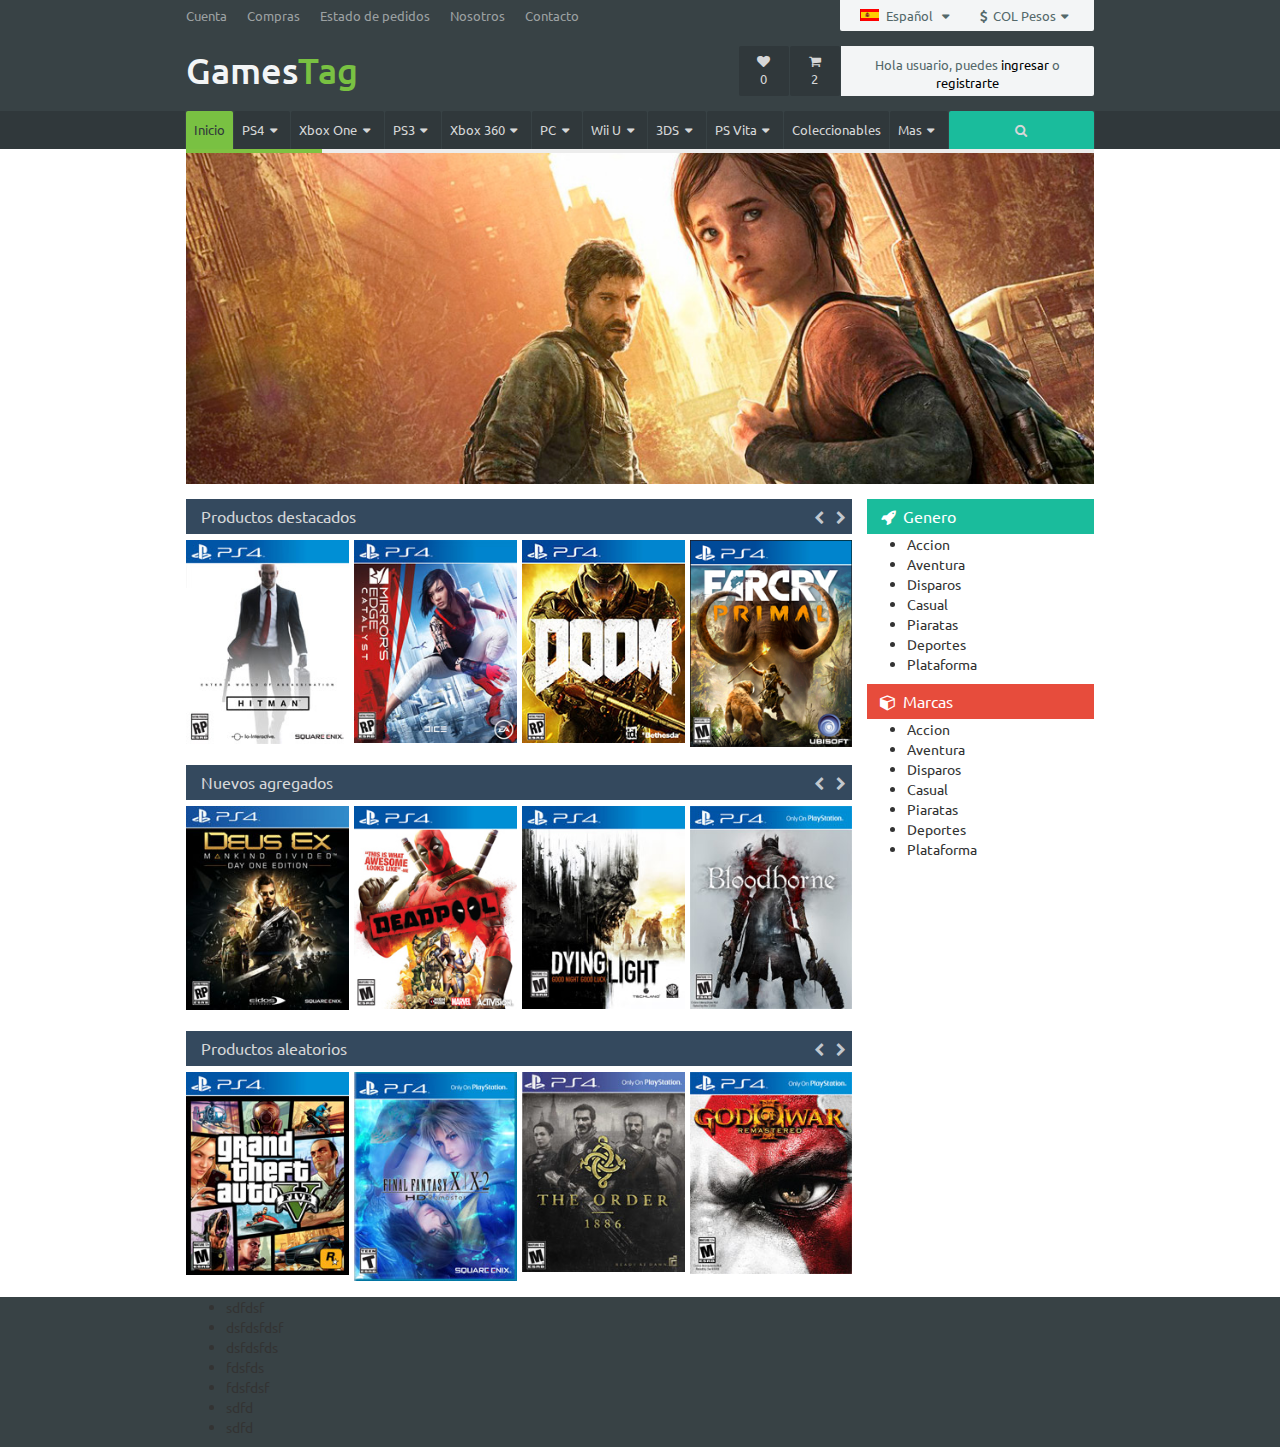
<file: index.html>
<!DOCTYPE html>
<html>
<head>
	<title></title>
	<meta http-equiv="Content-Type" content="text/html; charset=UTF-8" />
	<link rel="stylesheet" type="text/css" href="http://fonts.googleapis.com/css?family=Ubuntu:regular,bold&subset=Latin">
	<link rel="stylesheet" href="css/bootstrap.min.css">	
	<link rel="stylesheet" href="css/fontello.css">
	<link rel="stylesheet" href="css/style.css">
	<link href="owl-carousel/owl.carousel.css" rel="stylesheet">
	<link href="owl-carousel/owl.theme.css" rel="stylesheet">
	<link href="owl-carousel/owl.transitions.css" rel="stylesheet">
</head>
<body>
	<div class="col-md-12 background-1">
		<div id="top-head" class="col-md-9 col-centered web-general">
			<div class="row">
				<nav id="top-nav" class="col-md-7">
					<ul class="pull-left no-lr-padding">
						<li><a href="#">Cuenta</a></li>
						<li><a href="#">Compras</a></li>
						<li><a href="#">Estado de pedidos</a></li>
						<li><a href="#">Nosotros</a></li>
						<li><a href="#">Contacto</a></li>
					</ul>
				</nav>
				<nav class="col-md-5">
					<ul class="pull-right help-top background-2">
						<li>
							<a class="flag" href="#">
								<span class="spanish-flag"></span>Español <i class="icon-down-dir"></i>
							</a>
							<ul class="box-dropdown">
								<li>
									<div class="box-wrapper">
										<table class="language-table">
											<tr>
												<td class="flag"><span class="spanish-flag"></span></td>
												<td class="country"><a href="#">Español</a></td>
											</tr>
											<tr>
												<td class="flag"><span class="english-flag"></span></td>
												<td class="country"><a href="#">English</a></td>
											</tr>
										</table>
									</div>
								</li>
							</ul>
						</li>
						<li><a href="#"><i class="icon-dollar"></i>COL Pesos<i class="icon-down-dir"></i></a>
							<ul class="box-dropdown">
								<li>
									<div class="box-wrapper">
										<table class="currency-table">
											<tr>
												<td><a href="#"><i class="icon-dollar"></i>COL Pesos</a></td>
											</tr>
											<tr>
												<td><a href="#"><i class="icon-dollar"></i>US Dollar</a></td>
											</tr>
											<tr>
												<td><a href="#"><i class="icon-euro"></i>Euro</a></td>
											</tr>
											<tr>
												<td><a href="#"><i class="icon-pound"></i>Pound</a></td>
											</tr>
											<tr>
												<td><a href="#"><i class="icon-yen"></i>Yen</a></td>
											</tr>
											<tr>
												<td><a href="#"><i class="icon-rouble"></i>Rouble</a></td>
											</tr>
											<tr>
												<td><a href="#"><i class="icon-shekel"></i>Shekel</a></td>
											</tr>
											<tr>
												<td><a href="#"><i class="icon-try"></i>Try</a></td>
											</tr>
											<tr>
												<td><a href="#"><i class="icon-won"></i>Won</a></td>
											</tr>
											<tr>
												<td><a href="#"><i class="icon-bitcoin"></i>Bitcoin</a></td>
											</tr>
											<tr>
												<td><a href="#"><i class="icon-viacoin"></i>Viacoin</a></td>
											</tr>
										</table>
									</div>
								</li>
							</ul>
						</li>
					</ul>
				</nav>
			</div>
		</div>
		<!-- Top Navigation -->
		<!-- Middle Navigation -->
		<div id="middle-head" class="col-md-9 col-centered web-general">
			<div class="row">
				<div class="col-md-4">
					<h1><font color="#F3F5F6">Games</font><font color="#79C142">Tag</font></h1>
				</div>
				<nav id="user-nav" class="col-md-8 less-margin">
					<ul class="pull-right user-border no-padding no-margin ">
						<li><a href="#" class="red"><i class="icon icon-heart"></i>0</a></li>
						<li>
							<a href="#" class="green"><i class="icon icon-basket"></i>2</a>
							<ul class="box-dropdown">
								<li class="no-padding">
									<div class="box-wrapper">
										<table class="language-table">
											<tr>
												<td class="flag"><span class="spanish-flag"></span></td>
												<td class="country"><a href="#">Español</a></td>
											</tr>
											<tr>
												<td class="flag"><span class="english-flag"></span></td>
												<td class="country"><a href="#">English</a></td>
											</tr>
										</table>
									</div>
								</li>
							</ul>
						</li>
						<li><div class="user-nav-login background-2">Hola usuario, puedes <a href="#">ingresar</a> o <a href="#">registrarte</a></div>
							<ul class="box-dropdown">
								<li class="no-padding">
									<div class="box-wrapper">
										<table class="language-table">
											<tr>
												<td class="flag"><span class="spanish-flag"></span></td>
												<td class="country"><a href="#">Español</a></td>
											</tr>
											<tr>
												<td class="flag"><span class="english-flag"></span></td>
												<td class="country"><a href="#">English</a></td>
											</tr>
										</table>
									</div>
								</li>
							</ul>
						</li>
					</ul>
				</nav>
			</div>
		</div>
	</div>
	<div class="col-md-12 background-3">
		<nav id="main-nav" class="col-md-9 col-centered web-general">
			<ul class="background-1">
				<li>
					<a href="#">
						<span class="nav-caption current-item">Inicio</span>
					</a>
				</li>
				<li class="menu-dropdown">
					<a href="#">
						<span class="nav-caption">PS4<i class="icon-down-dir"></i></span>
					</a>
					<ul class="wide-dropdown">
						<li>
							<ul>
								<li><span class="main-nav-title">Juegos de PS4</span></li>
								<li><a href="#">Todos</a></li>
								<li><a href="#">Accción</a></li>
								<li><a href="#">Casual</a></li>
								<li><a href="#">DLC</a></li>
								<li><a href="#">Luchas</a></li>
								<li><a href="#">Musica</a></li>
								<li><a href="#">Juego de Rol</a></li>
								<li><a href="#">Disparos</a></li>
								<li><a href="#">Deporte</a></li>
								<li><a href="#">Estrategia</a></li>
							</ul>
						</li>
						<li>
							<ul>
								<li><span class="main-nav-title">Accesorios de PS4</span></li>
								<li><a href="#">Baterias y Caragadores</a></li>
								<li><a href="#">Cables y Adaptadores</a></li>
								<li><a href="#">Camaras</a></li>
								<li><a href="#">Controles</a></li>
								<li><a href="#">Microfonos</a></li>
								<li><a href="#">Memorias</a></li>
							</ul>
						</li>
						<li>
							<ul>
								<li><span class="main-nav-title">Calificados por ESRB</span></li>
								<li><a href="#">Todo publico</a></li>
								<li><a href="#">Todo publico 10+</a></li>
								<li><a href="#">Adolecentes</a></li>
								<li><a href="#">Adultos</a></li>
							</ul>
						</li>
					</ul>
				</li>
				<li class="menu-dropdown">
					<a href="#">
						<span class="nav-caption">Xbox One<i class="icon-down-dir"></i></span>
					</a>
					<ul class="wide-dropdown">
						<li>
							<ul>
								<li><span class="main-nav-title">Juegos de Xbox One</span></li>
								<li><a href="#">Todos</a></li>
								<li><a href="#">Accción</a></li>
								<li><a href="#">Casual</a></li>
								<li><a href="#">DLC</a></li>
								<li><a href="#">Luchas</a></li>
								<li><a href="#">Musica</a></li>
								<li><a href="#">Juego de Rol</a></li>
								<li><a href="#">Disparos</a></li>
								<li><a href="#">Deporte</a></li>
								<li><a href="#">Estrategia</a></li>
							</ul>
						</li>
						<li>
							<ul>
								<li><span class="main-nav-title">Accesorios de Xbox One</span></li>
								<li><a href="#">Baterias y Caragadores</a></li>
								<li><a href="#">Cables y Adaptadores</a></li>
								<li><a href="#">Camaras</a></li>
								<li><a href="#">Controles</a></li>
								<li><a href="#">Microfonos</a></li>
								<li><a href="#">Memorias</a></li>
							</ul>
						</li>
						<li>
							<ul>
								<li><span class="main-nav-title">Calificados por ESRB</span></li>
								<li><a href="#">Todo publico</a></li>
								<li><a href="#">Todo publico 10+</a></li>
								<li><a href="#">Adolecentes</a></li>
								<li><a href="#">Adultos</a></li>
							</ul>
						</li>
					</ul>
				</li>
				<li class="menu-dropdown">
					<a href="#">
						<span class="nav-caption">PS3<i class="icon-down-dir"></i></span>
					</a>
					<ul class="wide-dropdown">
						<li>
							<ul>
								<li><span class="main-nav-title">Juegos de PS3</span></li>
								<li><a href="#">Todos</a></li>
								<li><a href="#">Accción</a></li>
								<li><a href="#">Casual</a></li>
								<li><a href="#">DLC</a></li>
								<li><a href="#">Luchas</a></li>
								<li><a href="#">Musica</a></li>
								<li><a href="#">Juego de Rol</a></li>
								<li><a href="#">Disparos</a></li>
								<li><a href="#">Deporte</a></li>
								<li><a href="#">Estrategia</a></li>
							</ul>
						</li>
						<li>
							<ul>
								<li><span class="main-nav-title">Accesorios de PS3</span></li>
								<li><a href="#">Baterias y Caragadores</a></li>
								<li><a href="#">Cables y Adaptadores</a></li>
								<li><a href="#">Camaras</a></li>
								<li><a href="#">Controles</a></li>
								<li><a href="#">Microfonos</a></li>
								<li><a href="#">Memorias</a></li>
							</ul>
						</li>
						<li>
							<ul>
								<li><span class="main-nav-title">Calificados por ESRB</span></li>
								<li><a href="#">Todo publico</a></li>
								<li><a href="#">Todo publico 10+</a></li>
								<li><a href="#">Adolecentes</a></li>
								<li><a href="#">Adultos</a></li>
							</ul>
						</li>
					</ul>
				</li>
				<li class="menu-dropdown">
					<a href="#">
						<span class="nav-caption">Xbox 360<i class="icon-down-dir"></i></span>
					</a>
					<ul class="wide-dropdown">
						<li>
							<ul>
								<li><span class="main-nav-title">Juegos de Xbox 360</span></li>
								<li><a href="#">Todos</a></li>
								<li><a href="#">Accción</a></li>
								<li><a href="#">Casual</a></li>
								<li><a href="#">DLC</a></li>
								<li><a href="#">Luchas</a></li>
								<li><a href="#">Musica</a></li>
								<li><a href="#">Juego de Rol</a></li>
								<li><a href="#">Disparos</a></li>
								<li><a href="#">Deporte</a></li>
								<li><a href="#">Estrategia</a></li>
							</ul>
						</li>
						<li>
							<ul>
								<li><span class="main-nav-title">Accesorios de Xbox 360</span></li>
								<li><a href="#">Baterias y Caragadores</a></li>
								<li><a href="#">Cables y Adaptadores</a></li>
								<li><a href="#">Camaras</a></li>
								<li><a href="#">Controles</a></li>
								<li><a href="#">Microfonos</a></li>
								<li><a href="#">Memorias</a></li>
							</ul>
						</li>
						<li>
							<ul>
								<li><span class="main-nav-title">Calificados por ESRB</span></li>
								<li><a href="#">Todo publico</a></li>
								<li><a href="#">Todo publico 10+</a></li>
								<li><a href="#">Adolecentes</a></li>
								<li><a href="#">Adultos</a></li>
							</ul>
						</li>
					</ul>
				</li>
				<li class="menu-dropdown">
					<a href="#">
						<span class="nav-caption">PC<i class="icon-down-dir"></i></span>
					</a>
					<ul class="wide-dropdown">
						<li>
							<ul>
								<li><span class="main-nav-title">Juegos de PC</span></li>
								<li><a href="#">Todos</a></li>
								<li><a href="#">Accción</a></li>
								<li><a href="#">Casual</a></li>
								<li><a href="#">DLC</a></li>
								<li><a href="#">Luchas</a></li>
								<li><a href="#">Musica</a></li>
								<li><a href="#">Juego de Rol</a></li>
								<li><a href="#">Disparos</a></li>
								<li><a href="#">Deporte</a></li>
								<li><a href="#">Estrategia</a></li>
							</ul>
						</li>
						<li>
							<ul>
								<li><span class="main-nav-title">Calificados por ESRB</span></li>
								<li><a href="#">Todo publico</a></li>
								<li><a href="#">Todo publico 10+</a></li>
								<li><a href="#">Adolecentes</a></li>
								<li><a href="#">Adultos</a></li>
							</ul>
						</li>
					</ul>
				</li>
				<li class="menu-dropdown">
					<a href="#">
						<span class="nav-caption">Wii U<i class="icon-down-dir"></i></span>
					</a>
					<ul class="wide-dropdown">
						<li>
							<ul>
								<li><span class="main-nav-title">Juegos de Wii U</span></li>
								<li><a href="#">Todos</a></li>
								<li><a href="#">Accción</a></li>
								<li><a href="#">Casual</a></li>
								<li><a href="#">DLC</a></li>
								<li><a href="#">Luchas</a></li>
								<li><a href="#">Musica</a></li>
								<li><a href="#">Juego de Rol</a></li>
								<li><a href="#">Disparos</a></li>
								<li><a href="#">Deporte</a></li>
								<li><a href="#">Estrategia</a></li>
							</ul>
						</li>
						<li>
							<ul>
								<li><span class="main-nav-title">Accesorios de Wii U</span></li>
								<li><a href="#">Baterias y Caragadores</a></li>
								<li><a href="#">Cables y Adaptadores</a></li>
								<li><a href="#">Camaras</a></li>
								<li><a href="#">Controles</a></li>
								<li><a href="#">Microfonos</a></li>
								<li><a href="#">Memorias</a></li>
							</ul>
						</li>
						<li>
							<ul>
								<li><span class="main-nav-title">Calificados por ESRB</span></li>
								<li><a href="#">Todo publico</a></li>
								<li><a href="#">Todo publico 10+</a></li>
								<li><a href="#">Adolecentes</a></li>
								<li><a href="#">Adultos</a></li>
							</ul>
						</li>
					</ul>
				</li>
				<li class="menu-dropdown">
					<a href="#">
						<span class="nav-caption">3DS<i class="icon-down-dir"></i></span>
					</a>
					<ul class="wide-dropdown">
						<li>
							<ul>
								<li><span class="main-nav-title">Juegos de 3DS</span></li>
								<li><a href="#">Todos</a></li>
								<li><a href="#">Accción</a></li>
								<li><a href="#">Casual</a></li>
								<li><a href="#">DLC</a></li>
								<li><a href="#">Luchas</a></li>
								<li><a href="#">Musica</a></li>
								<li><a href="#">Juego de Rol</a></li>
								<li><a href="#">Disparos</a></li>
								<li><a href="#">Deporte</a></li>
								<li><a href="#">Estrategia</a></li>
							</ul>
						</li>
						<li>
							<ul>
								<li><span class="main-nav-title">Accesorios de 3DS</span></li>
								<li><a href="#">Baterias y Caragadores</a></li>
								<li><a href="#">Cables y Adaptadores</a></li>
								<li><a href="#">Camaras</a></li>
								<li><a href="#">Controles</a></li>
								<li><a href="#">Microfonos</a></li>
								<li><a href="#">Memorias</a></li>
							</ul>
						</li>
						<li>
							<ul>
								<li><span class="main-nav-title">Calificados por ESRB</span></li>
								<li><a href="#">Todo publico</a></li>
								<li><a href="#">Todo publico 10+</a></li>
								<li><a href="#">Adolecentes</a></li>
								<li><a href="#">Adultos</a></li>
							</ul>
						</li>
					</ul>
				</li>
				<li class="menu-dropdown">
					<a href="#">
						<span class="nav-caption">PS Vita<i class="icon-down-dir"></i></span>
					</a>
					<ul class="wide-dropdown">
						<li>
							<ul>
								<li><span class="main-nav-title">Juegos de PS Vita</span></li>
								<li><a href="#">Todos</a></li>
								<li><a href="#">Accción</a></li>
								<li><a href="#">Casual</a></li>
								<li><a href="#">DLC</a></li>
								<li><a href="#">Luchas</a></li>
								<li><a href="#">Musica</a></li>
								<li><a href="#">Juego de Rol</a></li>
								<li><a href="#">Disparos</a></li>
								<li><a href="#">Deporte</a></li>
								<li><a href="#">Estrategia</a></li>
							</ul>
						</li>
						<li>
							<ul>
								<li><span class="main-nav-title">Accesorios de PS Vita</span></li>
								<li><a href="#">Baterias y Caragadores</a></li>
								<li><a href="#">Cables y Adaptadores</a></li>
								<li><a href="#">Camaras</a></li>
								<li><a href="#">Controles</a></li>
								<li><a href="#">Microfonos</a></li>
								<li><a href="#">Memorias</a></li>
							</ul>
						</li>
						<li>
							<ul>
								<li><span class="main-nav-title">Calificados por ESRB</span></li>
								<li><a href="#">Todo publico</a></li>
								<li><a href="#">Todo publico 10+</a></li>
								<li><a href="#">Adolecentes</a></li>
								<li><a href="#">Adultos</a></li>
							</ul>
						</li>
					</ul>
				</li>
				<li>
					<a href="#">
						<span class="nav-caption">Coleccionables</span>
					</a>
				</li>
				<li class="menu-dropdown">
					<a href="#">
						<span class="nav-caption">Mas<i class="icon-down-dir"></i></span>
					</a>
					<ul class="wide-dropdown">
						<li>
							<ul>
								<li><a href="#">Wii</a></li>
								<li><a href="#">Nintendo DS</a></li>
								<li><a href="#">Accesorios</a></li>
								<li><a href="#">Cascos</a></li>
								<li><a href="#">Clasicos</a></li>
								<li><a href="#">amiibo</a></li>
								<li><a href="#">PSP</a></li>
								<li><a href="#">PlayStation 2</a></li>
								<li><a href="#">GameCube</a></li>
								<li><a href="#">Anime y Manga</a></li>
							</ul>
						</li>
					</ul>
				</li>
				<li class="menu-dropdown main-search">
					<span class="nav-caption main-search-box"><i class="icon-search"></i></span>
					<ul class="wide-dropdown">
						<p>Busquedas populares: <a href="#">ps4</a>, <a href="#">gta</a>, <a href="#">halo</a></p>
						<form class="form-inline">
							<div class="form-group">
								<input type="text" class="form-control" id="exampleInputName2" placeholder="Busca juegos, consolas y mas">
							</div>
							<button type="submit" class="btn btn-default">Buscar</button>
						</form>
					</ul>
				</li>
			</ul>
		</nav>
	</div>
	<div class="col-md-12 ">
		<div class="col-md-9 col-centered web-general">
			<div id="owl-demo0" class="owl-carousel owl-theme">
				<div class="item"><a href="#1"><img src="assets/fullimage1.jpg" alt="The Last of us"></a></div>
				<div class="item"><a href="#2"><img src="assets/fullimage2.jpg" alt="GTA V"></a></div>
				<div class="item"><a href="#3"><img src="assets/fullimage3.jpg" alt="Mirror Edge"></a></div>
				<div class="item"><a href="#2"><img src="assets/fullimage2.jpg" alt="GTA V"></a></div>
			</div>
		</div>
		<div class="col-md-9 col-centered web-general">
			<div class="col-md-9 add-padding-right add-margin-top">
				<div class="row">
					<div id="best-sellers" class="background-4">

						<div class="nav">
							<div class="owl-theme">
								<div class="owl-controls">
									<div id="customNav1" class="owl-nav"></div>
								</div>
							</div>
						</div>	
						<div class="title"><p>Productos destacados</p></div>			
					</div>
					<div id="owl-carousel1" class="owl-carousel add-margin-bottom">
						<div class="game"><img src="img/game1.jpg"></a></div>
						<div class="game"><img src="img/game2.jpg"></a></div>
						<div class="game"><img src="img/game3.jpg"></a></div>
						<div class="game"><img src="img/game4.jpg"></a></div>
						<div class="game"><img src="img/game5.jpg"></a></div>
						<div class="game"><img src="img/game6.jpg"></a></div>
						<div class="game"><img src="img/game7.jpg"></a></div>
						<div class="game"><img src="img/game8.jpg"></a></div>
						<div class="game"><img src="img/game9.jpg"></a></div>
						<div class="game"><img src="img/game10.jpg"></a></div>
						<div class="game"><img src="img/game11.jpg"></a></div>
						<div class="game"><img src="img/game12.jpg"></a></div>
					</div>
				</div>
				<div class="row">
					<div id="best-sellers" class="background-4">

						<div class="nav">
							<div class="owl-theme">
								<div class="owl-controls">
									<div id="customNav2" class="owl-nav"></div>
								</div>
							</div>
						</div>	
						<div class="title"><p>Nuevos agregados</p></div>			
					</div>
					<div id="owl-carousel2" class="owl-carousel add-margin-bottom">
						<div class="game"><img src="img/game7.jpg"></a></div>
						<div class="game"><img src="img/game8.jpg"></a></div>
						<div class="game"><img src="img/game9.jpg"></a></div>
						<div class="game"><img src="img/game10.jpg"></a></div>
						<div class="game"><img src="img/game11.jpg"></a></div>
						<div class="game"><img src="img/game12.jpg"></a></div>
						<div class="game"><img src="img/game13.jpg"></a></div>
						<div class="game"><img src="img/game14.jpg"></a></div>
						<div class="game"><img src="img/game15.jpg"></a></div>
						<div class="game"><img src="img/game16.jpg"></a></div>
						<div class="game"><img src="img/game17.jpg"></a></div>
						<div class="game"><img src="img/game18.jpg"></a></div>
					</div>
				</div>
				<div class="row">
					<div id="best-sellers" class="background-4">

						<div class="nav">
							<div class="owl-theme">
								<div class="owl-controls">
									<div id="customNav3" class="owl-nav"></div>
								</div>
							</div>
						</div>	
						<div class="title"><p>Productos aleatorios</p></div>			
					</div>
					<div id="owl-carousel3" class="owl-carousel add-margin-bottom">
						<div class="game"><img src="img/game14.jpg"></a></div>
						<div class="game"><img src="img/game15.jpg"></a></div>
						<div class="game"><img src="img/game16.jpg"></a></div>
						<div class="game"><img src="img/game17.jpg"></a></div>
						<div class="game"><img src="img/game18.jpg"></a></div>
						<div class="game"><img src="img/game19.jpg"></a></div>
						<div class="game"><img src="img/game2.jpg"></a></div>
						<div class="game"><img src="img/game3.jpg"></a></div>
						<div class="game"><img src="img/game4.jpg"></a></div>
						<div class="game"><img src="img/game5.jpg"></a></div>
						<div class="game"><img src="img/game6.jpg"></a></div>
						<div class="game"><img src="img/game7.jpg"></a></div>
					</div>
				</div>
			</div>
			<div class="col-md-3 add-margin-top">
				<div class="row">
					<div id="block-default">
						<div class="title background-5">
							<span><i class="icon-rocket"></i> Genero</span>
						</div>
						<div class="content">
							<ul>
								<li><span>Accion</span></li>
								<li><span>Aventura</span></li>
								<li><span>Disparos</span></li>
								<li><span>Casual</span></li>
								<li><span>Piaratas</span></li>
								<li><span>Deportes</span></li>
								<li><span>Plataforma</span></li>
							</ul>
						</div>
					</div>
				</div>
				<div class="row">
					<div id="block-default">
						<div class="title background-6">
							<span><i class="icon-cube"></i> Marcas</span>
						</div>
						<div class="content">
							<ul>
								<li><span>Accion</span></li>
								<li><span>Aventura</span></li>
								<li><span>Disparos</span></li>
								<li><span>Casual</span></li>
								<li><span>Piaratas</span></li>
								<li><span>Deportes</span></li>
								<li><span>Plataforma</span></li>
							</ul>
						</div>
					</div>
				</div>
			</div>
		</div>
	</div>
	<div class="col-md-12 background-1">
		<div class="col-md-9 col-centered web-general">
			<ul>
				<li>sdfdsf</li>
				<li>dsfdsfdsf</li>
				<li>dsfdsfds</li>
				<li>fdsfds</li>
				<li>fdsfdsf</li>
				<li>sdfd</li>
				<li>sdfd</li>
			</ul>
		</div>
	</div>
	<script src="https://ajax.googleapis.com/ajax/libs/jquery/1.12.0/jquery.min.js"></script>
	<script src="js/bootstrap.min.js"></script>
	<script src="owl-carousel/owl.carousel.min.js"></script>
	<script src="js/scripts.js"></script>
</body>
</html>
</file>
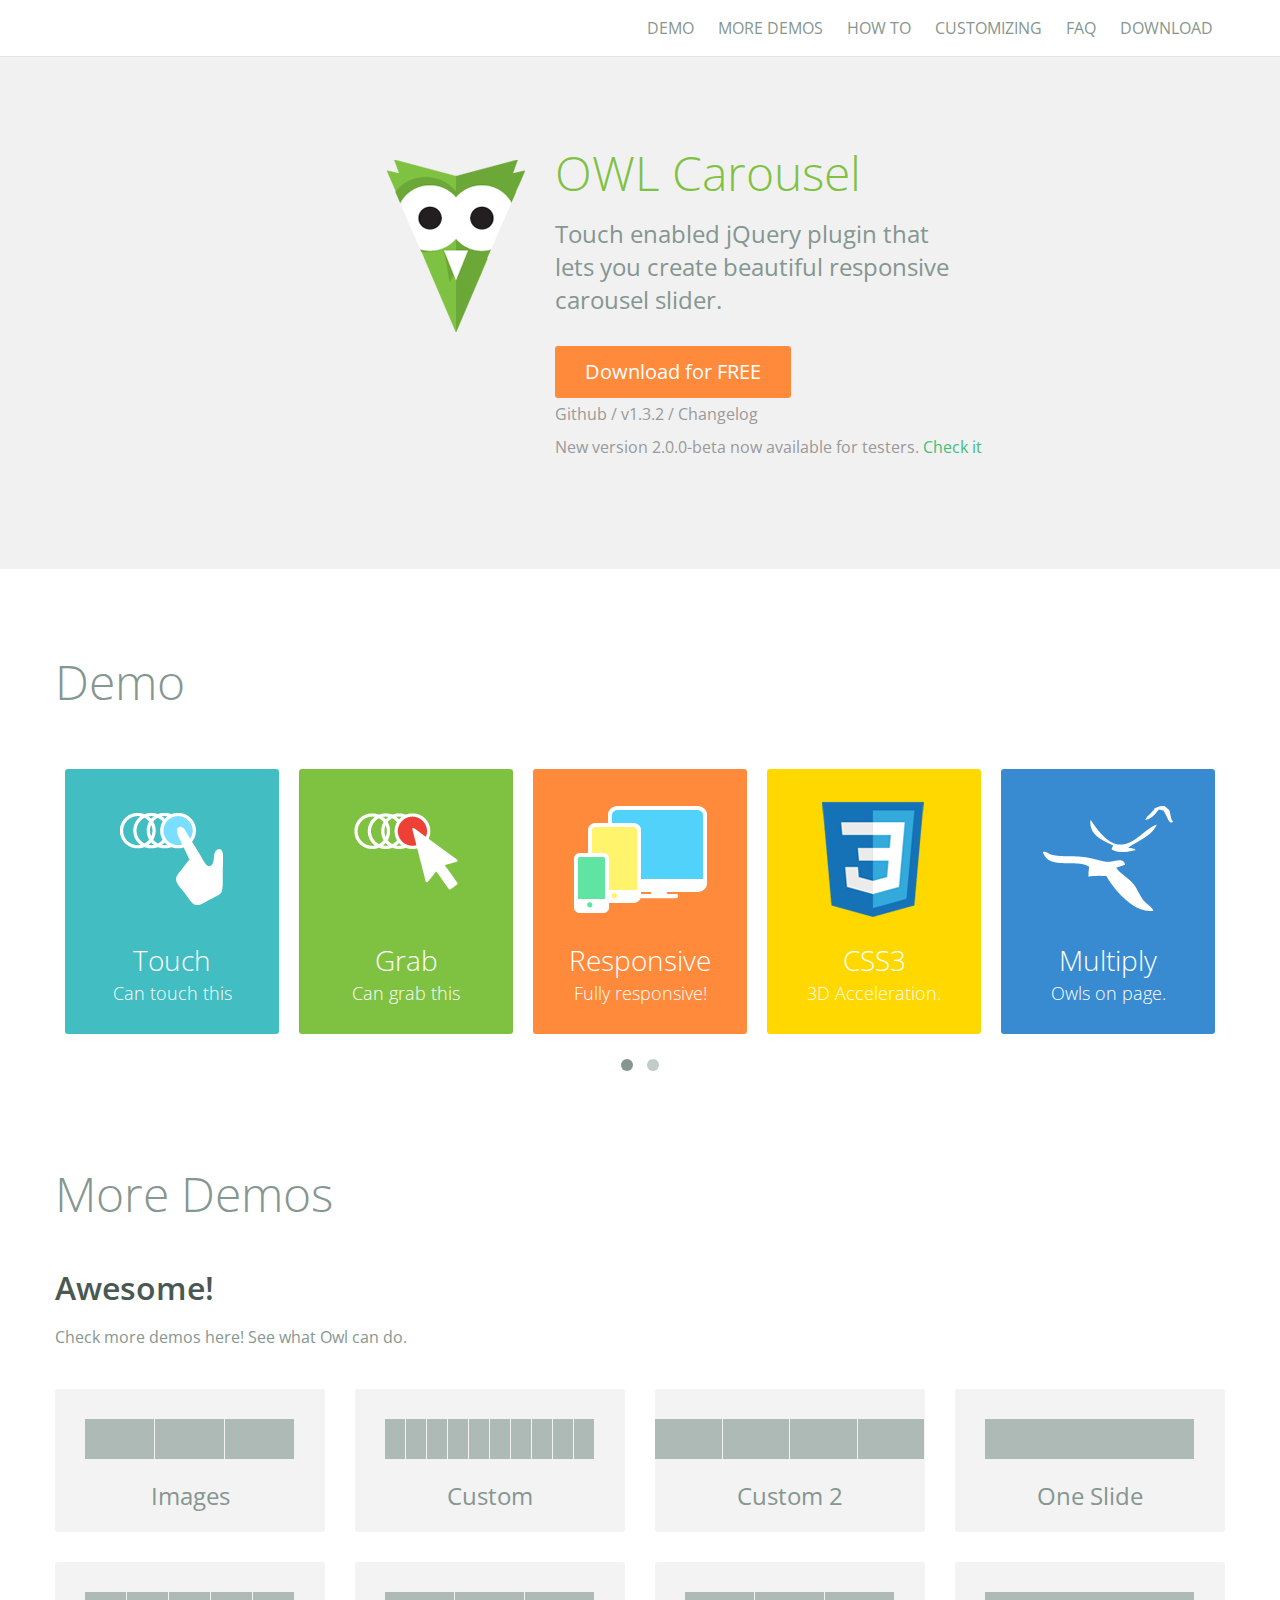
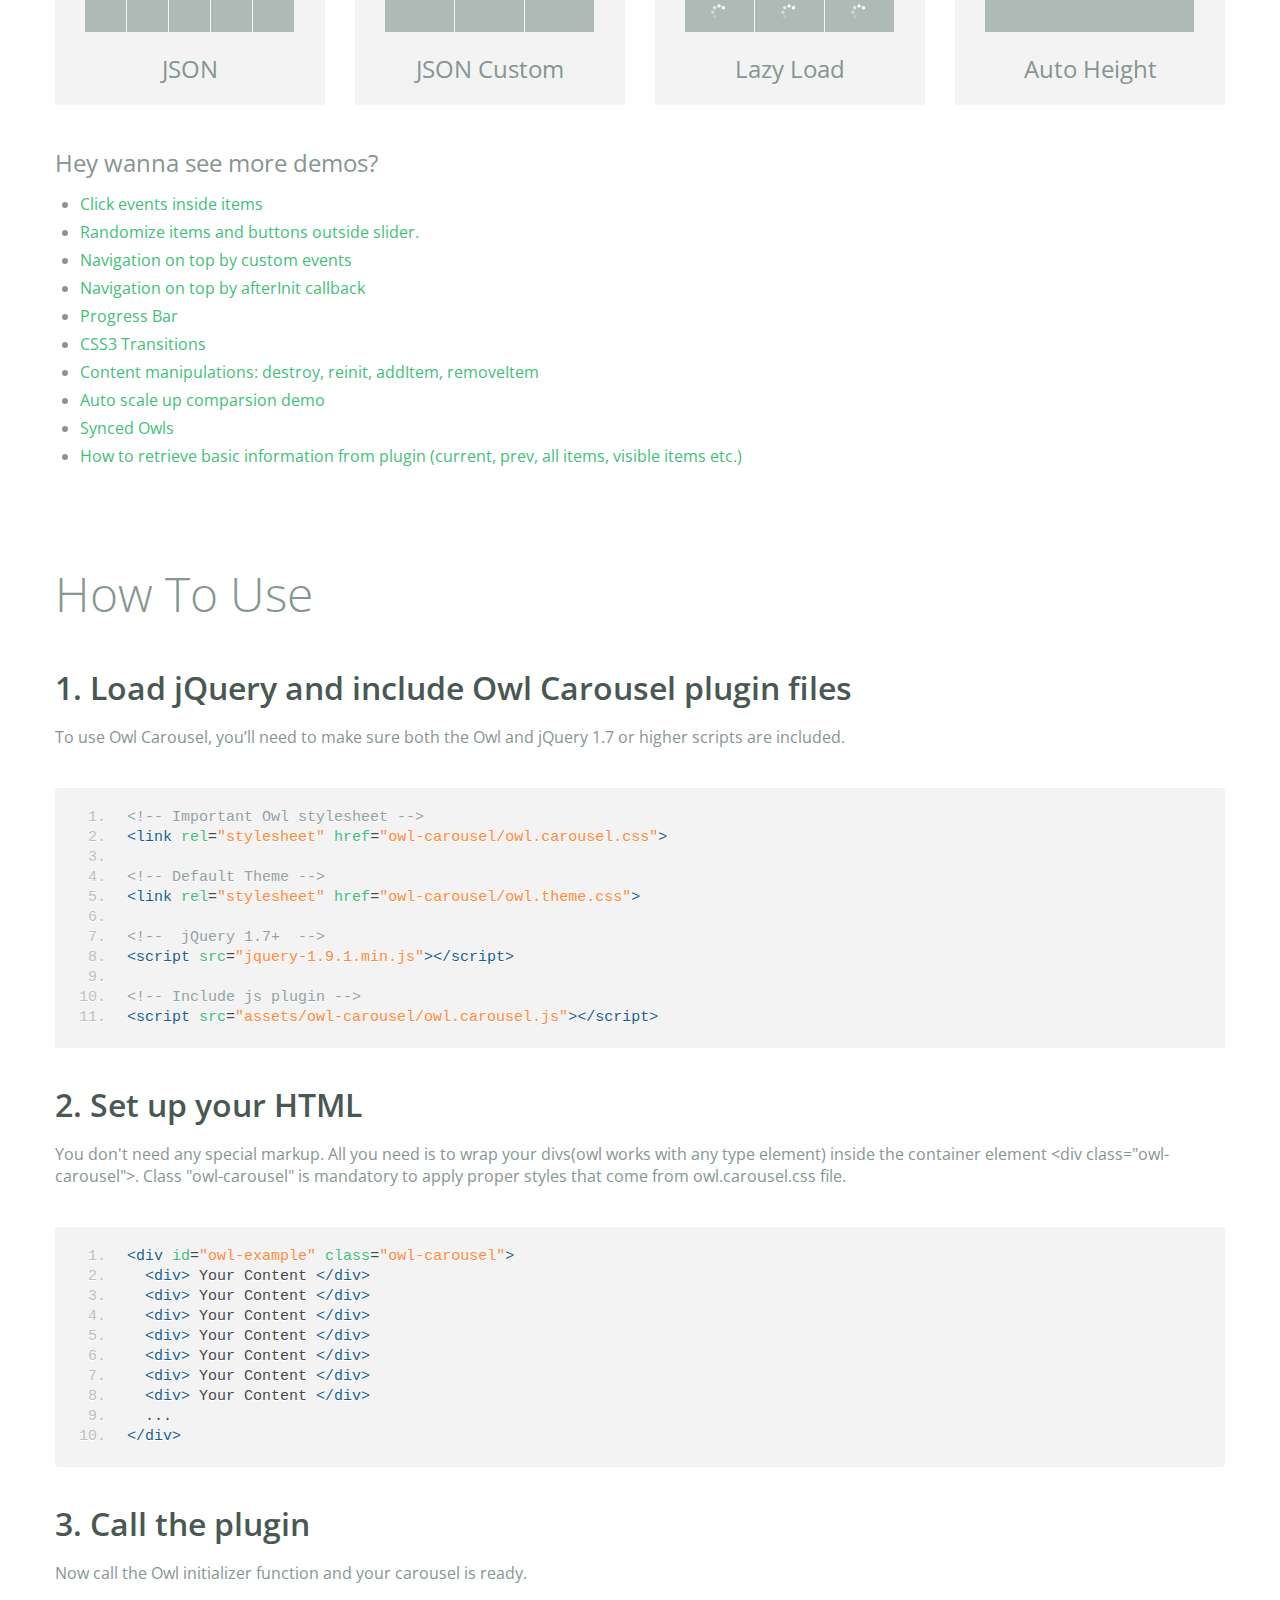
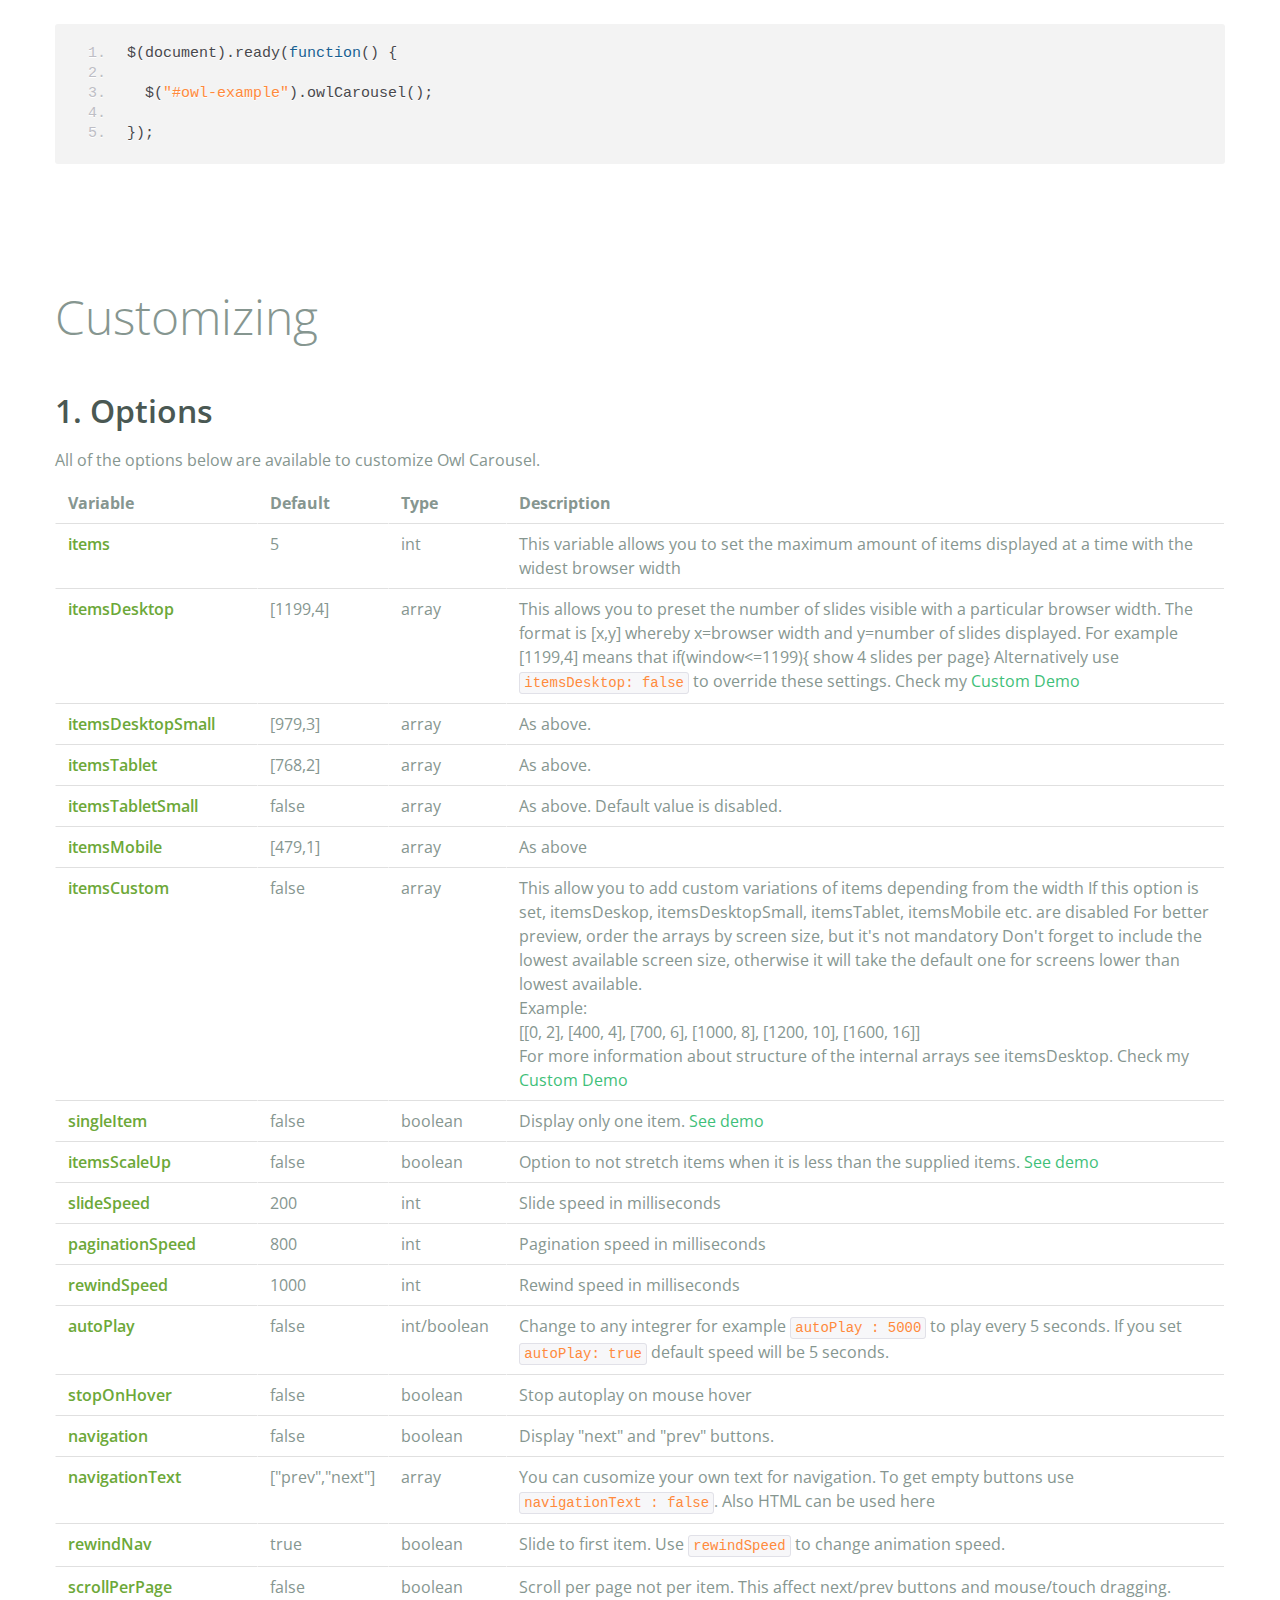
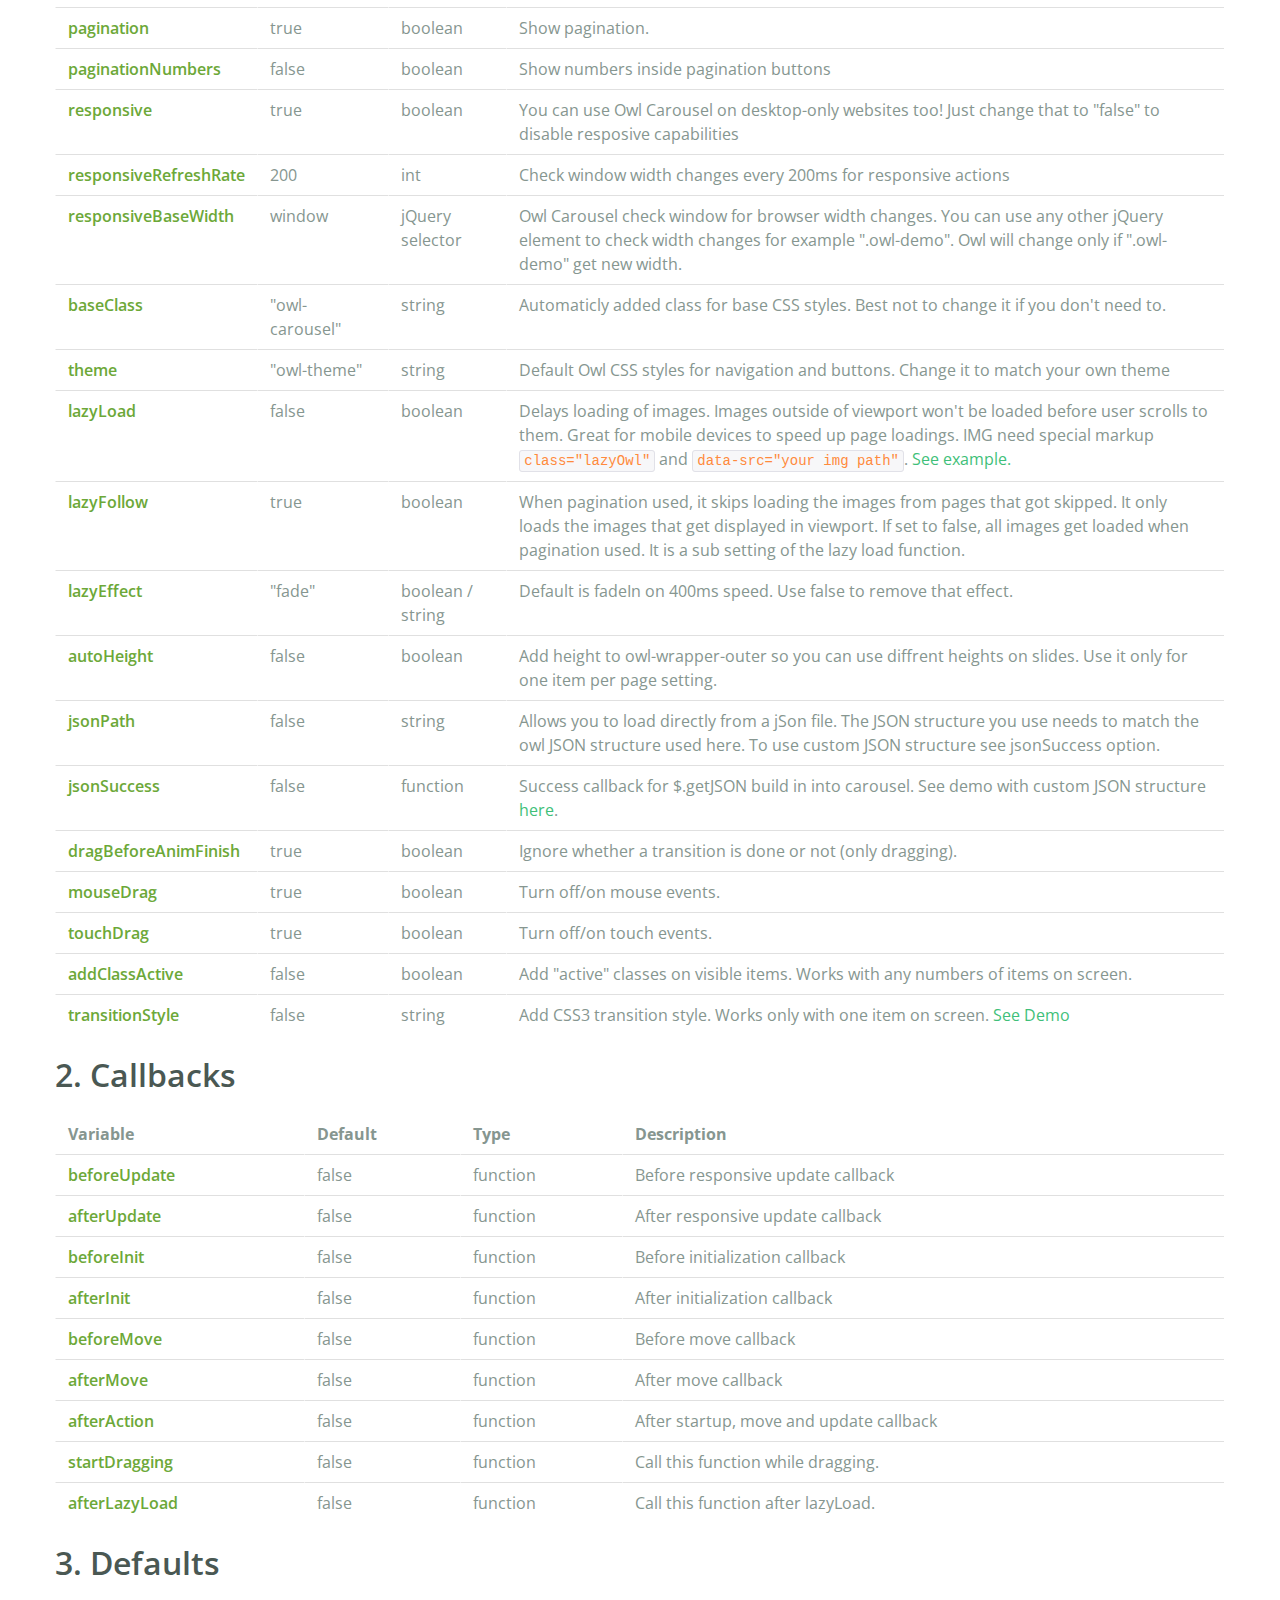
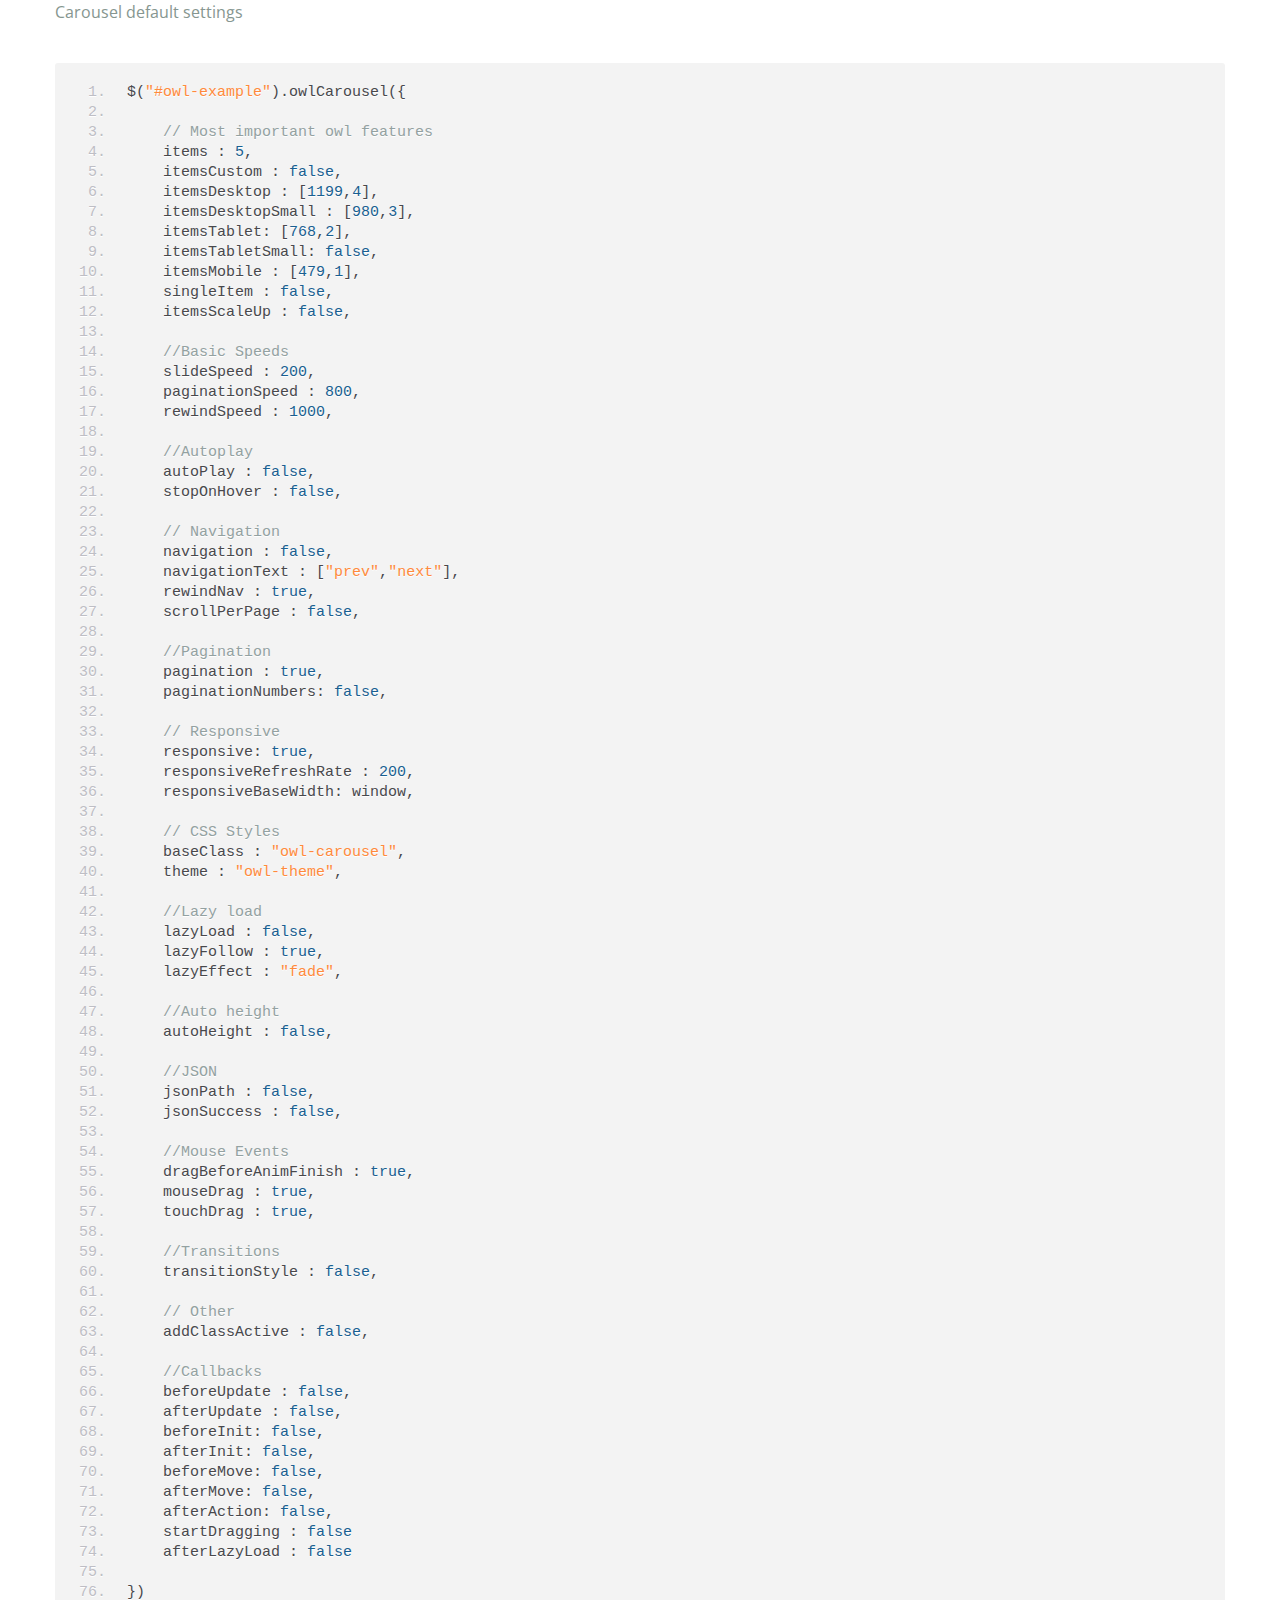
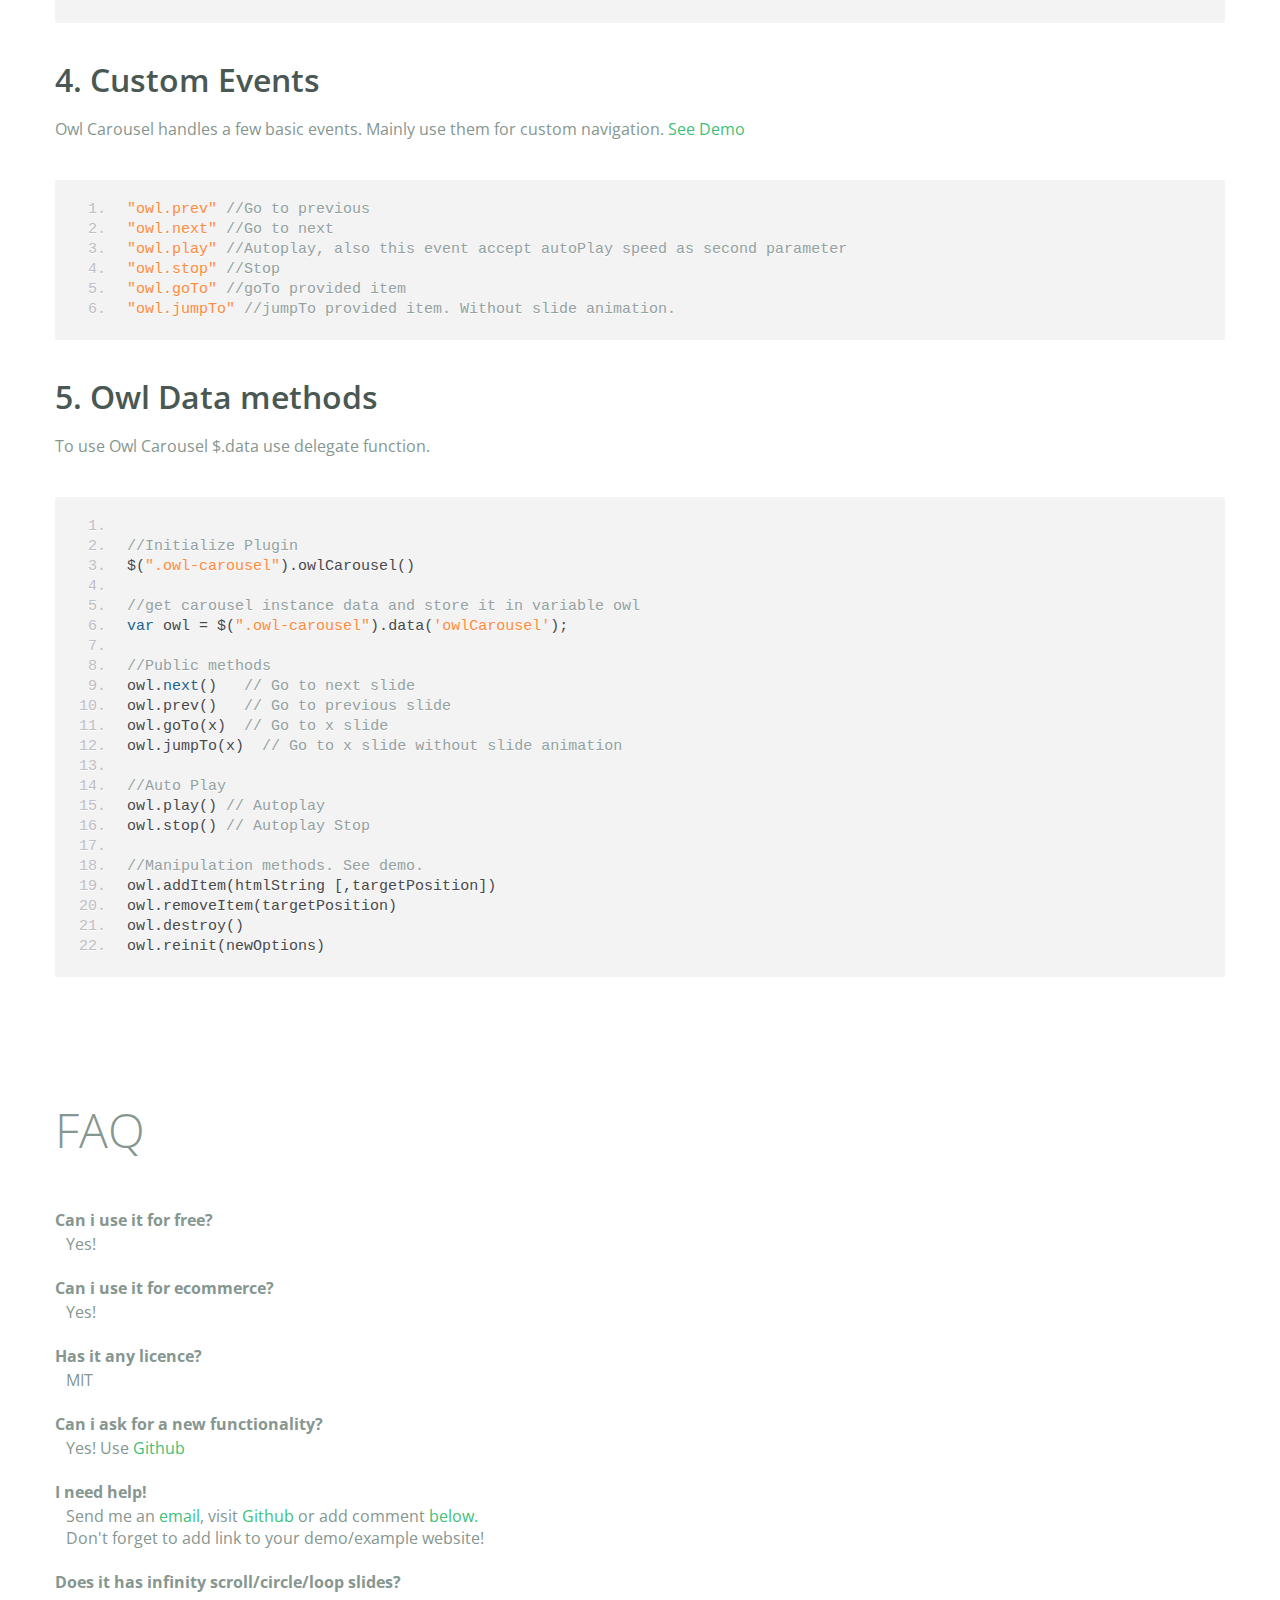
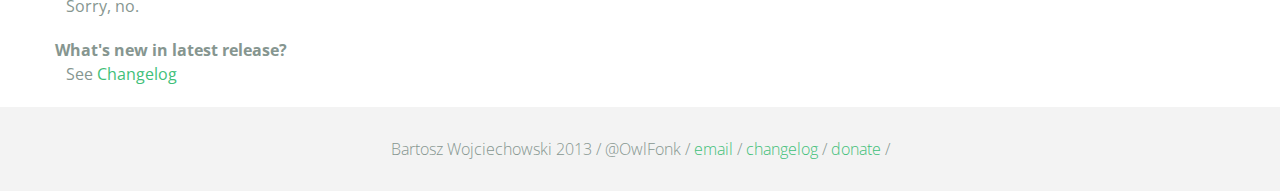
<file: Nueva carpeta/index.html>
<!DOCTYPE html>
<html lang="en">
  <head>
    <meta charset="utf-8">
    <title>Owl Carousel</title>
    <meta name="viewport" content="width=device-width, initial-scale=1.0">
    <meta name="description" content="jQuery Responsive Carousel - Owl Carusel">
    <meta name="author" content="Bartosz Wojciechowski">
    <meta name="keywords" content="HTML,CSS,JSON,JavaScript, jQuery, Responsive, Design, Owl, Carousel, Free">

    <link href='http://fonts.googleapis.com/css?family=Open+Sans:400italic,400,300,600,700' rel='stylesheet' type='text/css'>
    <link href="assets/css/bootstrapTheme.css" rel="stylesheet">
    <link href="assets/css/custom.css" rel="stylesheet">

    <!-- Owl Carousel Assets -->
    <link href="owl-carousel/owl.carousel.css" rel="stylesheet">
    <link href="owl-carousel/owl.theme.css" rel="stylesheet">

    <!-- Prettify -->
    <link href="assets/js/google-code-prettify/prettify.css" rel="stylesheet">

    <!-- Le fav and touch icons -->
    <link rel="apple-touch-icon-precomposed" sizes="144x144" href="assets/ico/apple-touch-icon-144-precomposed.png">
    <link rel="apple-touch-icon-precomposed" sizes="114x114" href="assets/ico/apple-touch-icon-114-precomposed.png">
      <link rel="apple-touch-icon-precomposed" sizes="72x72" href="assets/ico/apple-touch-icon-72-precomposed.png">
                    <link rel="apple-touch-icon-precomposed" href="assets/ico/apple-touch-icon-57-precomposed.png">
                                   <link rel="shortcut icon" href="assets/ico/favicon.png">
  </head>
  <body>
      <div id="top-nav" class="navbar navbar-fixed-top">
        <div class="navbar-inner">
          <div class="container">
            <button type="button" class="btn btn-navbar" data-toggle="collapse" data-target=".nav-collapse">
            <span class="icon-bar"></span>
            <span class="icon-bar"></span>
            <span class="icon-bar"></span>
          </button>
            <div class="nav-collapse collapse">
            <ul class="nav pull-right">
              <li><a href="#demo">Demo</a></li>
              <li><a href="#more-demos">More Demos</a></li>
              <li><a href="#how-to">How To</a></li>
              <li><a href="#customizing">Customizing</a></li>
              <li><a href="#faq">FAQ</a></li>
              <li><a href="owl.carousel.zip" class="download" data-spy="affix" data-offset-top="450">Download</a></li>
            </ul>
            </div>
          </div>
        </div>
      </div>

      <div id="header">
        <div class="container">
          <div class="row">
            <div class="span5">
                <img class="logo" src="assets/img/owl-logo.png" alt="Owl Logo">
              </div>
            <div class="span7">
              <h1>OWL Carousel </h1>
              <h3>Touch enabled jQuery plugin that lets you create beautiful responsive carousel slider.</h3>
              <a class="btn btn-success btn-large" href="owl.carousel.zip">Download for FREE</a>
              <p class="muted"><a class="muted" href="https://github.com/OwlFonk/OwlCarousel">Github</a> / v1.3.2 / <a class="muted" href="changelog.html">Changelog</a></p> 
              <p class="muted">New version 2.0.0-beta now available for testers. <a href="http://www.owlgraphic.com/owlcarousel2/">Check it</a></p>
            </div>
          </div>
        </div>
      </div>

      <div id="demo">
        <div class="container">
          <div class="row">
            <div class="span12">
              <h1>Demo</h1>
            </div>
          </div>

          <div class="row">
            <div class="span12">

              <div id="owl-example" class="owl-carousel">

                <div class="item darkCyan">
                  <img src="assets/img/demo-slides/touch.png" alt="Touch">
                    <h3>Touch</h3>
                    <h4>Can touch this</h4>
                </div>
                <div class="item forestGreen">
                  <img src="assets/img/demo-slides/grab.png" alt="Grab">
                    <h3>Grab</h3>
                    <h4>Can grab this</h4>
                </div>
                <div class="item orange">
                  <img src="assets/img/demo-slides/responsive.png" alt="Responsive">
                    <h3>Responsive</h3>
                    <h4>Fully responsive!</h4>
                </div>

                <div class="item yellow">
                  <img src="assets/img/demo-slides/css3.png" alt="CSS3">
                    <h3>CSS3</h3>
                    <h4>3D Acceleration.</h4>
                </div>

                <div class="item dodgerBlue">
                  <img src="assets/img/demo-slides/multi.png" alt="Multi">
                    <h3>Multiply</h3>
                    <h4>Owls on page.</h4>
                </div>

                <div class="item skyBlue">
                  <img src="assets/img/demo-slides/modern.png" alt="Modern Browsers">
                    <h3>Modern</h3>
                    <h4>Browsers Compatibility</h4>
                </div>

                <div class="item zombieGreen">
                  <img src="assets/img/demo-slides/zombie.png" alt="Zombie Browsers - old ones">
                    <h3>Zombie</h3>
                    <h4>Browsers Compatibility</h4>
                </div>

                <div class="item violet">
                  <img src="assets/img/demo-slides/controls.png" alt="Take Control">
                    <h3>Take Control</h3>
                    <h4>The way you like</h4>
                </div>

                <div class="item yellowLight">
                  <img src="assets/img/demo-slides/feather.png" alt="Light">
                    <h3>Light</h3>
                    <h4>As a feather</h4>
                </div>

                <div class="item steelGray">
                  <img src="assets/img/demo-slides/tons.png" alt="Tons of Opotions">
                    <h3>Tons</h3>
                    <h4>of options</h4>
                </div>

              </div>


            </div>
          </div>

        </div>
      </div>

    <div id="more-demos">
      <div class="container">

        <div class="row">
          <div class="span12">
            <h1>More Demos</h1>
            <h2>Awesome!</h2>
            <p>Check more demos here! See what Owl can do.</p>
          </div>
        </div>

        <div class="row demos-row">
          <div class="span3">
            <a href="demos/images.html" class="demo-box">
              <div class="demo-wrapper demo-images clearfix">
                <div class="demo-slide"><div class="bg"></div></div>
                <div class="demo-slide"><div class="bg"></div></div>
                <div class="demo-slide"><div class="bg"></div></div>
              </div>
              <h3>Images</h3>
            </a>
          </div>

          <div class="span3">
            <a href="demos/custom.html" class="demo-box">
              <div class="demo-wrapper demo-custom clearfix">
                <div class="demo-slide"><div class="bg"></div></div>
                <div class="demo-slide"><div class="bg"></div></div>
                <div class="demo-slide"><div class="bg"></div></div>
                <div class="demo-slide"><div class="bg"></div></div>
                <div class="demo-slide"><div class="bg"></div></div>
                <div class="demo-slide"><div class="bg"></div></div>
                <div class="demo-slide"><div class="bg"></div></div>
                <div class="demo-slide"><div class="bg"></div></div>
                <div class="demo-slide"><div class="bg"></div></div>
                <div class="demo-slide"><div class="bg"></div></div>
              </div>
              <h3>Custom</h3>
            </a>
          </div>

          <div class="span3">
            <a href="demos/itemsCustom.html" class="demo-box">
              <div class="demo-wrapper demo-full clearfix">
                <div class="demo-slide"><div class="bg"></div></div>
                <div class="demo-slide"><div class="bg"></div></div>
                <div class="demo-slide"><div class="bg"></div></div>
                <div class="demo-slide"><div class="bg"></div></div>
              </div>
              <h3>Custom 2</h3>
            </a>
          </div>

          <div class="span3">
            <a href="demos/one.html" class="demo-box">
              <div class="demo-wrapper demo-one clearfix">
                <div class="demo-slide"><div class="bg"></div></div>
              </div>
              <h3>One Slide</h3>
            </a>
          </div>

        </div>
        <div class="row demos-row">
          <div class="span3">
            <a href="demos/json.html" class="demo-box">
              <div class="demo-wrapper demo-Json clearfix">
                <div class="demo-slide"><div class="bg"></div></div>
                <div class="demo-slide"><div class="bg"></div></div>
                <div class="demo-slide"><div class="bg"></div></div>
                <div class="demo-slide"><div class="bg"></div></div>
                <div class="demo-slide"><div class="bg"></div></div>
              </div>
              <h3>JSON</h3>
            </a>
          </div>

          <div class="span3">
            <a href="demos/customJson.html" class="demo-box">
              <div class="demo-wrapper demo-Json-custom clearfix">
                <div class="demo-slide"><div class="bg"></div></div>
                <div class="demo-slide"><div class="bg"></div></div>
                <div class="demo-slide"><div class="bg"></div></div>
              </div>
              <h3>JSON Custom</h3>
            </a>
          </div>

          <div class="span3">
            <a href="demos/lazyLoad.html" class="demo-box">
              <div class="demo-wrapper demo-lazy clearfix">
                <div class="demo-slide"><div class="bg"></div></div>
                <div class="demo-slide"><div class="bg"></div></div>
                <div class="demo-slide"><div class="bg"></div></div>
              </div>
              <h3>Lazy Load</h3>
            </a>
          </div>

          <div class="span3">
            <a href="demos/autoHeight.html" class="demo-box">
              <div class="demo-wrapper demo-height clearfix">
                <div class="demo-slide"><div class="bg"></div></div>
              </div>
              <h3>Auto Height</h3>
            </a>
          </div>

          
        </div>

        <div class="row">
          <div class="span12">
            <h3>Hey wanna see more demos?</h3>
            <ul>
              <li>
                <a href="demos/click.html">Click events inside items</a>
              </li>
              <li>
                <a href="demos/randomOrder.html">Randomize items and buttons outside slider.</a>
              </li>
              <li>
                <a href="demos/navOnTop.html">Navigation on top by custom events</a>
              </li>
              <li>
                <a href="demos/navOnTop2.html">Navigation on top by afterInit callback</a>
              </li>
              <li>
                <a href="demos/progressBar.html">Progress Bar</a>
              </li>
              <li>
                <a href="demos/transitions.html">CSS3 Transitions</a>
              </li>
              <li>
                <a href="demos/manipulations.html">Content manipulations: destroy, reinit, addItem, removeItem</a>
              </li>
              <li>
                <a href="demos/scaleup.html">Auto scale up comparsion demo</a>
              </li>
              <li>
                <a href="demos/sync.html">Synced Owls</a>
              </li>
              <li>
                <a href="demos/owlStatus.html">How to retrieve basic information from plugin (current, prev, all items, visible items etc.)</a>
              </li>
            </ul>
            
          </div>
        </div>


      </div>
    </div>

    <div id="how-to">
      <div class="container">
        <div class="row">
          <div class="span12">
            <h1>How To Use</h1>
            <h2>1. Load jQuery and include Owl Carousel plugin files</h2>
            <p>To use Owl Carousel, you’ll need to make sure both the Owl and jQuery 1.7 or higher scripts are included.</p>
<pre class="pre-show prettyprint linenums">
&lt;!-- Important Owl stylesheet --&gt;
&lt;link rel="stylesheet" href="owl-carousel/owl.carousel.css"&gt;

&lt;!-- Default Theme --&gt;
&lt;link rel="stylesheet" href="owl-carousel/owl.theme.css"&gt;

&lt;!--  jQuery 1.7+  --&gt;
&lt;script src="jquery-1.9.1.min.js"&gt;&lt;/script&gt;

&lt;!-- Include js plugin --&gt;
&lt;script src="assets/owl-carousel/owl.carousel.js"&gt;&lt;/script&gt;
</pre>
          <h2>2. Set up your HTML</h2>
          <p>You don't need any special markup. All you need is to wrap your divs(owl works with any type element) inside the container element &lt;div class="owl-carousel"&gt;. Class "owl-carousel" is mandatory to apply proper styles that come from owl.carousel.css file.</p>
<pre class="pre-show prettyprint linenums">
&lt;div id="owl-example" class="owl-carousel"&gt;
  &lt;div&gt; Your Content &lt;/div&gt;
  &lt;div&gt; Your Content &lt;/div&gt;
  &lt;div&gt; Your Content &lt;/div&gt;
  &lt;div&gt; Your Content &lt;/div&gt;
  &lt;div&gt; Your Content &lt;/div&gt;
  &lt;div&gt; Your Content &lt;/div&gt;
  &lt;div&gt; Your Content &lt;/div&gt;
  ...
&lt;/div>
</pre>    
          <h2>3. Call the plugin</h2>
          <p>Now call the Owl initializer function and your carousel is ready.</p>
<pre class="pre-show prettyprint linenums">
$(document).ready(function() {

  $("#owl-example").owlCarousel();

});
</pre>  
          </div>
        </div>
      </div>
    </div>


    <div id="customizing">
      <div class="container">
        <div class="row">
          <div class="span12">
            <h1>Customizing</h1>
            <h2>1. Options</h2>
            <p>All of the options below are available to customize Owl Carousel.</p> 
            <table class="table hp-table table-bordered table-striped">
              <thead>
                <tr>
                  <th>Variable</th>
                  <th>Default</th>
                  <th>Type</th>
                  <th>Description</th>
                </tr>
              </thead>
              <tbody>
                <tr>
                  <td><span class="text-emp">items</span></td>
                  <td>5</td>
                  <td>int</td>
                  <td>This variable allows you to set the maximum amount of items displayed at a time with the widest browser width</td>
                </tr>
                 <tr>
                  <td><span class="text-emp">itemsDesktop</span></td>
                  <td>[1199,4]</td>
                  <td>array</td>
                  <td>This allows you to preset the number of slides visible with a particular browser width. The format is [x,y] whereby x=browser width and y=number of slides displayed. For example [1199,4] means that if(window&lt;=1199){ show 4 slides per page}
                    Alternatively use <code>itemsDesktop: false</code> to override these settings. Check my <a href="demos/custom.html">Custom Demo</a></td>
                </tr>
                <tr>
                  <td><span class="text-emp">itemsDesktopSmall</span></td>
                  <td>[979,3]</td>
                  <td>array</td>
                  <td>As above.</td>
                </tr>
                <tr>
                  <td><span class="text-emp">itemsTablet</span></td>
                  <td>[768,2]</td>
                  <td>array</td>
                  <td>As above.</td>
                </tr>
                <tr>
                  <td><span class="text-emp">itemsTabletSmall</span></td>
                  <td>false</td>
                  <td>array</td>
                  <td>As above. Default value is disabled.</td>
                </tr>
                <tr>
                  <td><span class="text-emp">itemsMobile</span></td>
                  <td>[479,1]</td>
                  <td>array</td>
                  <td>As above</td>
                </tr>
                <tr>
                  <td><span class="text-emp">itemsCustom</span></td>
                  <td>false</td>
                  <td>array</td>
                  <td>
                    This allow you to add custom variations of items depending from the width
                    If this option is set, itemsDeskop, itemsDesktopSmall, itemsTablet, itemsMobile etc. are disabled
                    For better preview, order the arrays by screen size, but it's not mandatory
                    Don't forget to include the lowest available screen size, otherwise it will take the default one for screens lower than lowest available.
                    <br />Example:<br /> [[0, 2], [400, 4], [700, 6], [1000, 8], [1200, 10], [1600, 16]]<br />
                    For more information about structure of the internal arrays see itemsDesktop. Check my <a href="demos/custom.html">Custom Demo</a></td>
                </tr>
                <tr>
                  <td><span class="text-emp">singleItem</span></td>
                  <td>false</td>
                  <td>boolean</td>
                  <td>Display only one item. <a href="demos/one.html">See demo</a></td>
                </tr>
                <tr>
                  <td><span class="text-emp">itemsScaleUp</span></td>
                  <td>false</td>
                  <td>boolean</td>
                  <td>Option to not stretch items when it is less than the supplied items. <a href="demos/scaleup.html">See demo</a></td>
                </tr>
                <tr>
                  <td><span class="text-emp">slideSpeed</span></td>
                  <td>200</td>
                  <td>int</td>
                  <td>Slide speed in milliseconds</td>
                </tr>
                <tr>
                  <td><span class="text-emp">paginationSpeed</span></td>
                  <td>800</td>
                  <td>int</td>
                  <td>Pagination speed in milliseconds</td>
                </tr>
                <tr>
                  <td><span class="text-emp">rewindSpeed</span></td>
                  <td>1000</td>
                  <td>int</td>
                  <td>Rewind speed in milliseconds</td>
                </tr>
                <tr>
                  <td><span class="text-emp">autoPlay</span></td>
                  <td>false</td>
                  <td>int/boolean</td>
                  <td>Change to any integrer for example <code>autoPlay : 5000</code> to play every 5 seconds. If you set <code>autoPlay: true</code> default speed will be 5 seconds.</td>
                </tr>
                <tr>
                <tr>
                  <td><span class="text-emp">stopOnHover</span></td>
                  <td>false</td>
                  <td>boolean</td>
                  <td>Stop autoplay on mouse hover</td>
                </tr>
                <tr>
                <tr>
                  <td><span class="text-emp">navigation</span></td>
                  <td>false</td>
                  <td>boolean</td>
                  <td>Display "next" and "prev" buttons.</td>
                </tr>
                <tr>
                  <td><span class="text-emp">navigationText</span></td>
                  <td>["prev","next"]</td>
                  <td>array</td>
                  <td>You can cusomize your own text for navigation. To get empty buttons use <code>navigationText : false</code>. Also HTML can be used here</td>
                </tr>
                <tr>
                  <td><span class="text-emp">rewindNav</span></td>
                  <td>true</td>
                  <td>boolean</td>
                  <td>Slide to first item. Use <code>rewindSpeed</code> to change animation speed. </td>
                </tr>
                <tr>
                  <td><span class="text-emp">scrollPerPage</span></td>
                  <td>false</td>
                  <td>boolean</td>
                  <td>Scroll per page not per item. This affect next/prev buttons and mouse/touch dragging.</td>
                </tr>
                <tr>
                  <td><span class="text-emp">pagination</span></td>
                  <td>true</td>
                  <td>boolean</td>
                  <td>Show pagination.</td>
                </tr>
                <tr>
                  <td><span class="text-emp">paginationNumbers</span></td>
                  <td>false</td>
                  <td>boolean</td>
                  <td>Show numbers inside pagination buttons</td>
                </tr>
                <tr>
                  <td><span class="text-emp">responsive</span></td>
                  <td>true</td>
                  <td>boolean</td>
                  <td>You can use Owl Carousel on desktop-only websites too! Just change that to "false" to disable resposive capabilities</td>
                </tr>
                <tr>
                  <td><span class="text-emp">responsiveRefreshRate</span></td>
                  <td>200</td>
                  <td>int</td>
                  <td>Check window width changes every 200ms for responsive actions</td>
                </tr>
                <tr>
                  <td><span class="text-emp">responsiveBaseWidth</span></td>
                  <td>window</td>
                  <td>jQuery selector</td>
                  <td>Owl Carousel check window for browser width changes. You can use any other jQuery element to check width changes for example ".owl-demo". Owl will change only if ".owl-demo" get new width.</td>
                </tr>
                <tr>
                  <td><span class="text-emp">baseClass</span></td>
                  <td>"owl-carousel"</td>
                  <td>string</td>
                  <td>Automaticly added class for base CSS styles. Best not to change it if you don't need to.</td>
                </tr>
                <tr>
                  <td><span class="text-emp">theme</span></td>
                  <td>"owl-theme"</td>
                  <td>string</td>
                  <td>Default Owl CSS styles for navigation and buttons. Change it to match your own theme</td>
                </tr>
                <tr>
                  <td><span class="text-emp">lazyLoad</span></td>
                  <td>false</td>
                  <td>boolean</td>
                  <td>Delays loading of images. Images outside of viewport won't be loaded before user scrolls to them. Great for mobile devices to speed up page loadings. IMG need special markup <code>class="lazyOwl"</code> and <code>data-src="your img path"</code>. <a href="demos/lazyLoad.html">See example.</a></td>
                </tr>
                <tr>
                  <td><span class="text-emp">lazyFollow</span></td>
                  <td>true</td>
                  <td>boolean</td>
                  <td>When pagination used, it skips loading the images from pages that got skipped. It only loads the images that get displayed in viewport. If set to false, all images get loaded when pagination used. It is a sub setting of the lazy load function.</td>
                </tr>
                <tr>
                  <td><span class="text-emp">lazyEffect</span></td>
                  <td>"fade"</td>
                  <td>boolean / string</td>
                  <td>Default is fadeIn on 400ms speed. Use false to remove that effect.</td>
                </tr>
                <tr>
                  <td><span class="text-emp">autoHeight</span></td>
                  <td>false</td>
                  <td>boolean</td>
                  <td>Add height to owl-wrapper-outer so you can use diffrent heights on slides. Use it only for one item per page setting.</td>
                </tr>
                <tr>
                  <td><span class="text-emp">jsonPath</span></td>
                  <td>false</td>
                  <td>string</td>
                  <td>Allows you to load directly from a jSon file. The JSON structure you use needs to match the owl JSON structure used here. To use custom JSON structure see jsonSuccess option.</td>
                </tr>
                <tr>
                  <td><span class="text-emp">jsonSuccess</span></td>
                  <td>false</td>
                  <td>function</td>
                  <td>Success callback for $.getJSON build in into carousel. See demo with custom JSON structure <a href="demos/customJson.html">here</a>. </td>
                </tr>
                <tr>
                  <td><span class="text-emp">dragBeforeAnimFinish</span></td>
                  <td>true</td>
                  <td>boolean</td>
                  <td>Ignore whether a transition is done or not (only dragging).</td>
                </tr>
                <tr>
                  <td><span class="text-emp">mouseDrag</span></td>
                  <td>true</td>
                  <td>boolean</td>
                  <td>Turn off/on mouse events.</td>
                </tr>
                <tr>
                  <td><span class="text-emp">touchDrag</span></td>
                  <td>true</td>
                  <td>boolean</td>
                  <td>Turn off/on touch events.</td>
                </tr>
                <tr>
                  <td><span class="text-emp">addClassActive</span></td>
                  <td>false</td>
                  <td>boolean</td>
                  <td>Add "active" classes on visible items. Works with any numbers of items on screen.</td>
                </tr>
                <tr>
                  <td><span class="text-emp">transitionStyle</span></td>
                  <td>false</td>
                  <td>string</td>
                  <td>Add CSS3 transition style. Works only with one item on screen. <a href="demos/transitions.html">See Demo</a></td>
                </tr>
              </tbody>
            </table>
            <h2>2. Callbacks</h2>
            <table class="table hp-table table-bordered table-striped">
              <thead>
                <tr>
                  <th>Variable</th>
                  <th>Default</th>
                  <th>Type</th>
                  <th>Description</th>
                </tr>
              </thead>
              <tbody>
                <tr>
                  <td><span class="text-emp">beforeUpdate</span></td>
                  <td>false</td>
                  <td>function</td>
                  <td>Before responsive update callback</td>
                </tr>
                <tr>
                  <td><span class="text-emp">afterUpdate</span></td>
                  <td>false</td>
                  <td>function</td>
                  <td>After responsive update callback</td>
                </tr>
                <tr>
                  <td><span class="text-emp">beforeInit</span></td>
                  <td>false</td>
                  <td>function</td>
                  <td>Before initialization callback</td>
                </tr>
                <tr>
                  <td><span class="text-emp">afterInit</span></td>
                  <td>false</td>
                  <td>function</td>
                  <td>After initialization callback</td>
                </tr>
                <tr>
                  <td><span class="text-emp">beforeMove</span></td>
                  <td>false</td>
                  <td>function</td>
                  <td>Before move callback</td>
                </tr>
                <tr>
                  <td><span class="text-emp">afterMove</span></td>
                  <td>false</td>
                  <td>function</td>
                  <td>After move callback</td>
                </tr>
                <tr>
                  <td><span class="text-emp">afterAction</span></td>
                  <td>false</td>
                  <td>function</td>
                  <td>After startup, move and update callback</td>
                </tr>
                <tr>
                  <td><span class="text-emp">startDragging</span></td>
                  <td>false</td>
                  <td>function</td>
                  <td>Call this function while dragging.</td>
                </tr>
                <tr>
                  <td><span class="text-emp">afterLazyLoad</span></td>
                  <td>false</td>
                  <td>function</td>
                  <td>Call this function after lazyLoad.</td>
                </tr>
              </tbody>
            </table>

              <h2>3. Defaults</h2>
              <p>Carousel default settings</p>
<pre class="pre-show prettyprint linenums">
$("#owl-example").owlCarousel({

    // Most important owl features
    items : 5,
    itemsCustom : false,
    itemsDesktop : [1199,4],
    itemsDesktopSmall : [980,3],
    itemsTablet: [768,2],
    itemsTabletSmall: false,
    itemsMobile : [479,1],
    singleItem : false,
    itemsScaleUp : false,

    //Basic Speeds
    slideSpeed : 200,
    paginationSpeed : 800,
    rewindSpeed : 1000,

    //Autoplay
    autoPlay : false,
    stopOnHover : false,

    // Navigation
    navigation : false,
    navigationText : ["prev","next"],
    rewindNav : true,
    scrollPerPage : false,

    //Pagination
    pagination : true,
    paginationNumbers: false,

    // Responsive 
    responsive: true,
    responsiveRefreshRate : 200,
    responsiveBaseWidth: window,

    // CSS Styles
    baseClass : "owl-carousel",
    theme : "owl-theme",

    //Lazy load
    lazyLoad : false,
    lazyFollow : true,
    lazyEffect : "fade",

    //Auto height
    autoHeight : false,

    //JSON 
    jsonPath : false, 
    jsonSuccess : false,

    //Mouse Events
    dragBeforeAnimFinish : true,
    mouseDrag : true,
    touchDrag : true,

    //Transitions
    transitionStyle : false,

    // Other
    addClassActive : false,

    //Callbacks
    beforeUpdate : false,
    afterUpdate : false,
    beforeInit: false, 
    afterInit: false, 
    beforeMove: false, 
    afterMove: false,
    afterAction: false,
    startDragging : false
    afterLazyLoad : false

})
</pre>
              <h2>4. Custom Events</h2>
              <p>Owl Carousel handles a few basic events. Mainly use them for custom navigation. <a href="demos/custom.html">See Demo</a></p>

<pre class="pre-show prettyprint linenums">
"owl.prev" //Go to previous
"owl.next" //Go to next
"owl.play" //Autoplay, also this event accept autoPlay speed as second parameter
"owl.stop" //Stop
"owl.goTo" //goTo provided item
"owl.jumpTo" //jumpTo provided item. Without slide animation.
</pre>

              <h2>5. Owl Data methods</h2>
              <p>To use Owl Carousel $.data use delegate function.</p>
              
<pre class="pre-show prettyprint linenums">

//Initialize Plugin
$(".owl-carousel").owlCarousel()

//get carousel instance data and store it in variable owl
var owl = $(".owl-carousel").data('owlCarousel');

//Public methods
owl.next()   // Go to next slide
owl.prev()   // Go to previous slide
owl.goTo(x)  // Go to x slide
owl.jumpTo(x)  // Go to x slide without slide animation

//Auto Play
owl.play() // Autoplay
owl.stop() // Autoplay Stop

//Manipulation methods. <a href="demos/manipulations.html">See demo.</a>
owl.addItem(htmlString [,targetPosition])
owl.removeItem(targetPosition)
owl.destroy()
owl.reinit(newOptions)
</pre>
          </div>
        </div>
      </div>
    </div>

    <div id="faq" class="container">
      <div class="row">
        <div class="span12">
          <h1>FAQ</h1>
          <dl>
            <dt>Can i use it for free?</dt>
            <dd>Yes!</dd>
            <dt>Can i use it for ecommerce?</dt>
            <dd>Yes!</dd>
            <dt>Has it any licence?</dt>
            <dd>MIT</dd>
            <dt>Can i ask for a new functionality?</dt>
            <dd>Yes! Use <a href="https://github.com/OwlFonk/OwlCarousel">Github</a></dd>
            <dt>I need help!</dt>
            <dd>Send me an <a href="mailto:owl@owlgraphic.com?subject=Hey Owl! I need help">email</a>, visit <a href="https://github.com/OwlFonk/OwlCarousel">Github</a> or add comment <a href="#disqus">below.</a><br>Don't forget to add link to your demo/example website!</dd>
            <dt>Does it has infinity scroll/circle/loop slides?</dt>
            <dd>Sorry, no.</dd>
            <dt>What's new in latest release?</dt>
            <dd>See <a href="changelog.html">Changelog</a></dd>
          </dl>
        </div>
      </div>
    </div>

    <div class="container disqus">
        <div class="row">
          <div class="span12">
            <h1>Disqus</h1>

    <div id="disqus_thread"></div>
    <noscript>Please enable JavaScript to view the <a href="http://disqus.com/?ref_noscript">comments powered by Disqus.</a></noscript>
    <a href="http://disqus.com" class="dsq-brlink">comments powered by <span class="logo-disqus">Disqus</span></a>
      </div>
    </div>
  </div>

    <div id="footer">
      <div class="container">
        <div class="row">
          <div class="span12">
            <h5>Bartosz Wojciechowski 2013 / @OwlFonk / 
            <a href="mailto:owl@owlgraphic.com?subject=Hey Owl!">email</a> / 
            <a href="changelog.html">changelog</a> /
            <a href="https://www.paypal.com/cgi-bin/webscr?cmd=_s-xclick&hosted_button_id=EFSGXZS7V2U9N">donate</a> / 
            <a href="https://twitter.com/share" class="twitter-share-button" data-url="http://owlgraphic.com/owlcarousel/" data-text="Awesome jQuery Owl Carousel Responsive Plugin" data-via="OwlFonk" data-count="none" data-hashtags="owlcarousel"></a>
            <script>
            var owldomain = window.location.hostname.indexOf("owlgraphic");
            if(owldomain !== -1){
              !function(d,s,id){var js,fjs=d.getElementsByTagName(s)[0],p=/^http:/.test(d.location)?'http':'https';if(!d.getElementById(id)){js=d.createElement(s);js.id=id;js.src=p+'://platform.twitter.com/widgets.js';fjs.parentNode.insertBefore(js,fjs);}}(document, 'script', 'twitter-wjs');
            }
            </script>
            </h5>
          </div>
        </div>
      </div>
    </div>


    <script src="assets/js/jquery-1.9.1.min.js"></script>
    <script src="owl-carousel/owl.carousel.min.js"></script>

    <!-- Frontpage Demo -->
    <script>

    $(document).ready(function($) {
      $("#owl-example").owlCarousel();
    });


    $("body").data("page", "frontpage");

    </script>
    <script src="assets/js/bootstrap-collapse.js"></script>
    <script src="assets/js/bootstrap-transition.js"></script>

    <script src="assets/js/google-code-prettify/prettify.js"></script>
	  <script src="assets/js/application.js"></script>

    <script type="text/javascript">
    jQuery(function($){
      var disqus_loaded = false;
      var top = $("#faq").offset().top; 
      var owldomain = window.location.hostname.indexOf("owlgraphic");
      var comments = window.location.href.indexOf("comment");

      if(owldomain !== -1){
        function check(){
          if ( (!disqus_loaded && $(window).scrollTop() + $(window).height() > top) || (comments !== -1) ){
            $(window).off( "scroll" )
            disqus_loaded = true;
            /* * * CONFIGURATION VARIABLES: EDIT BEFORE PASTING INTO YOUR WEBPAGE * * */
            var disqus_shortname = 'owlcarousel'; // required: replace example with your forum shortname
            var disqus_identifier = 'OWL Carousel';
            //var disqus_url = 'http://owlgraphic.com/owlcarousel/';
            /* * * DON'T EDIT BELOW THIS LINE * * */
            (function() {
                var dsq = document.createElement('script'); dsq.type = 'text/javascript'; dsq.async = true;
                dsq.src = '//' + disqus_shortname + '.disqus.com/embed.js';
                (document.getElementsByTagName('head')[0] || document.getElementsByTagName('body')[0]).appendChild(dsq);
            })();
          }
        }
        $(window).on( "scroll", check )
        check();
      } else {
        $('.disqus').hide();
      }
    });
    </script>

    <script>
    var owldomain = window.location.hostname.indexOf("owlgraphic");
    if(owldomain !== -1){
      (function(i,s,o,g,r,a,m){i['GoogleAnalyticsObject']=r;i[r]=i[r]||function(){
      (i[r].q=i[r].q||[]).push(arguments)},i[r].l=1*new Date();a=s.createElement(o),
      m=s.getElementsByTagName(o)[0];a.async=1;a.src=g;m.parentNode.insertBefore(a,m)
      })(window,document,'script','//www.google-analytics.com/analytics.js','ga');

      ga('create', 'UA-41541058-1', 'owlgraphic.com');
      ga('send', 'pageview');
    }
    </script>

  </body>
</html>
</file>
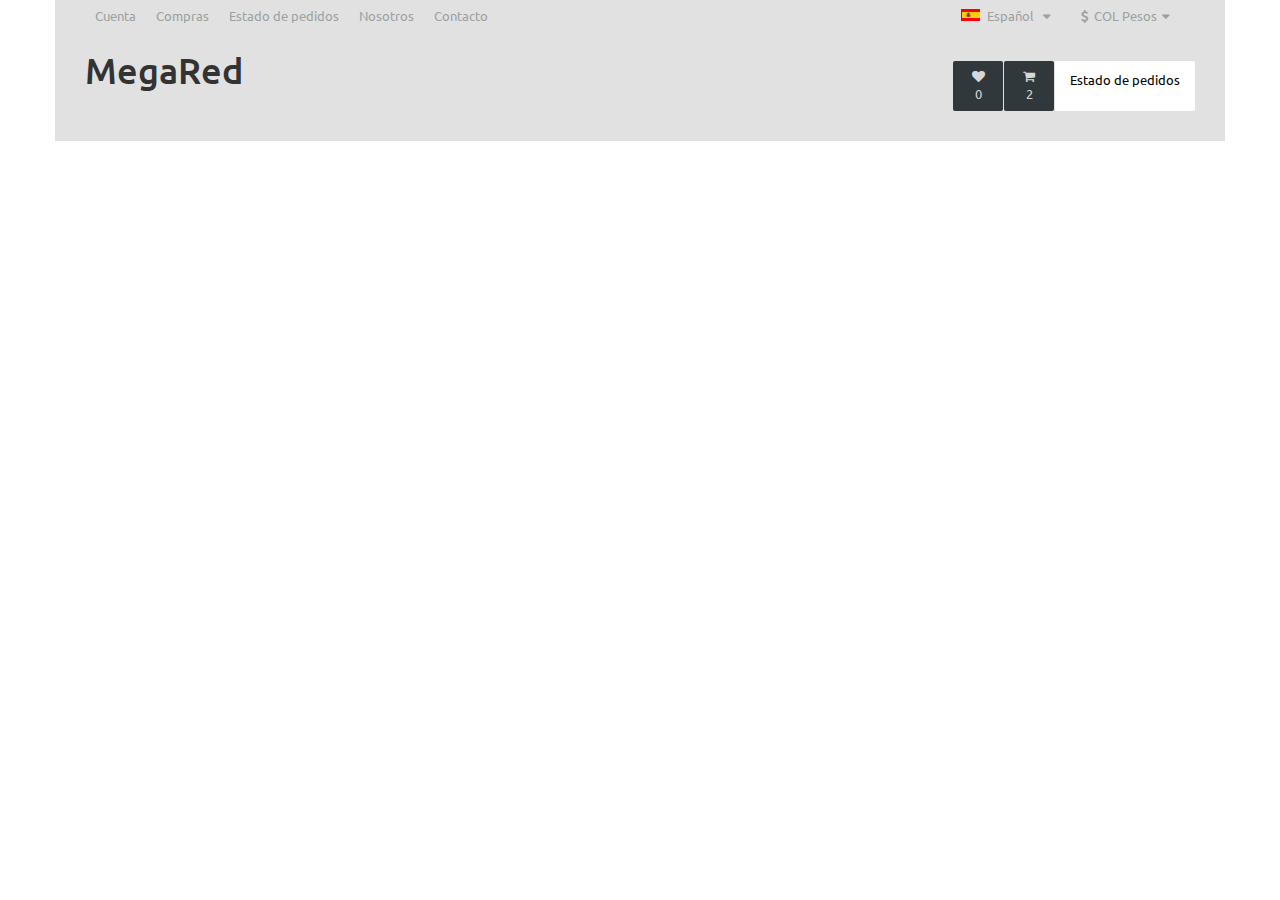
<file: home.html>
<!DOCTYPE html>
<html>
<head>
	<title></title>
	<meta http-equiv="Content-Type" content="text/html; charset=UTF-8" />
	<!-- Latest compiled and minified CSS -->
	<link rel="stylesheet" type="text/css" href="http://fonts.googleapis.com/css?family=Ubuntu:regular,bold&subset=Latin">
	<link rel="stylesheet" href="css/bootstrap.min.css">	
	<link rel="stylesheet" href="css/fontello.css">
	<link rel="stylesheet" href="css/style.css">
</head>
<body>
	<!-- container -->
	<div class="container">
		<div class="col-md-12">
			<!-- Top Header -->
			<div id="top-head">
				<div class="row">
					<nav id="top-nav" class="col-md-7">
						<ul class="pull-left">
							<li><a href="create_an_account.html">Cuenta</a></li>
							<li><a href="orders_list.html">Compras</a></li>
							<li><a href="order_info.html">Estado de pedidos</a></li>
							<li><a href="text_page.html">Nosotros</a></li>
							<li><a href="contact.html">Contacto</a></li>
						</ul>
					</nav>
					<nav class="col-md-5">
						<ul class="pull-right">
							<li>
								<a class="flag" href="#">
									<span class="spanish-flag"></span>Español <i class="icon-down-dir"></i>
								</a>
								<ul class="box-dropdown">
									<li>
										<div class="box-wrapper">
											<table class="language-table">
												<tr>
													<td class="flag"><span class="spanish-flag"></span></td>
													<td class="country"><a href="#">Español</a></td>
												</tr>
												<tr>
													<td class="flag"><span class="english-flag"></span></td>
													<td class="country"><a href="#">English</a></td>
												</tr>
											</table>
										</div>
									</li>
								</ul>

							</li>
							<li><a href="#"><i class="icon-dollar"></i>COL Pesos<i class="icon-down-dir"></i></a>
								<ul class="box-dropdown">
									<li>
										<div class="box-wrapper">
											<table class="currency-table">
												<tr>
													<td><a href="#"><i class="icon-dollar"></i>COL Pesos</a></td>
												</tr>
												<tr>
													<td><a href="#"><i class="icon-dollar"></i>US Dollar</a></td>
												</tr>
												<tr>
													<td><a href="#"><i class="icon-euro"></i>Euro</a></td>
												</tr>
												<tr>
													<td><a href="#"><i class="icon-pound"></i>Pound</a></td>
												</tr>
												<tr>
													<td><a href="#"><i class="icon-yen"></i>Yen</a></td>
												</tr>
												<tr>
													<td><a href="#"><i class="icon-rouble"></i>Rouble</a></td>
												</tr>
												<tr>
													<td><a href="#"><i class="icon-shekel"></i>Shekel</a></td>
												</tr>
												<tr>
													<td><a href="#"><i class="icon-try"></i>Try</a></td>
												</tr>
												<tr>
													<td><a href="#"><i class="icon-won"></i>Won</a></td>
												</tr>
												<tr>
													<td><a href="#"><i class="icon-bitcoin"></i>Bitcoin</a></td>
												</tr>
												<tr>
													<td><a href="#"><i class="icon-viacoin"></i>Viacoin</a></td>
												</tr>
											</table>
										</div>
									</li>
								</ul>
							</li>
						</ul>
					</nav>
				</div>
			</div>
			<!-- /Top Header -->
		</div>

		<div class="col-md-12">
			<div id="middle-head">
				<div class="row">
					<div class="col-md-4">
						<h1>MegaRed</h1>
					</div>
					<nav id="user-nav" class="col-md-8">
						<ul class="pull-right no-padding no-margin">
							<li><a href="#" class="red"><i class="icon icon-heart"></i>0</a></li>
							<li>
								<a href="#" class="green"><i class="icon icon-basket"></i>2</a>
								<ul class="box-dropdown">
									<li class="no-padding">
										<div class="box-wrapper">
											<table class="language-table">
												<tr>
													<td class="flag"><span class="spanish-flag"></span></td>
													<td class="country"><a href="#">Español</a></td>
												</tr>
												<tr>
													<td class="flag"><span class="english-flag"></span></td>
													<td class="country"><a href="#">English</a></td>
												</tr>
											</table>
										</div>
									</li>
								</ul>
							</li>
							<li><div class="user-nav-login"><a href="#">Estado de pedidos</a></div></li>
						</ul>
					</nav>
				</div>
			</div>
		</div>

		

	</div>
	<!-- container -->
	<!-- Latest compiled and minified JavaScript -->
	<script src="js/bootstrap.min.js"></script>
</body>
</html>
</file>
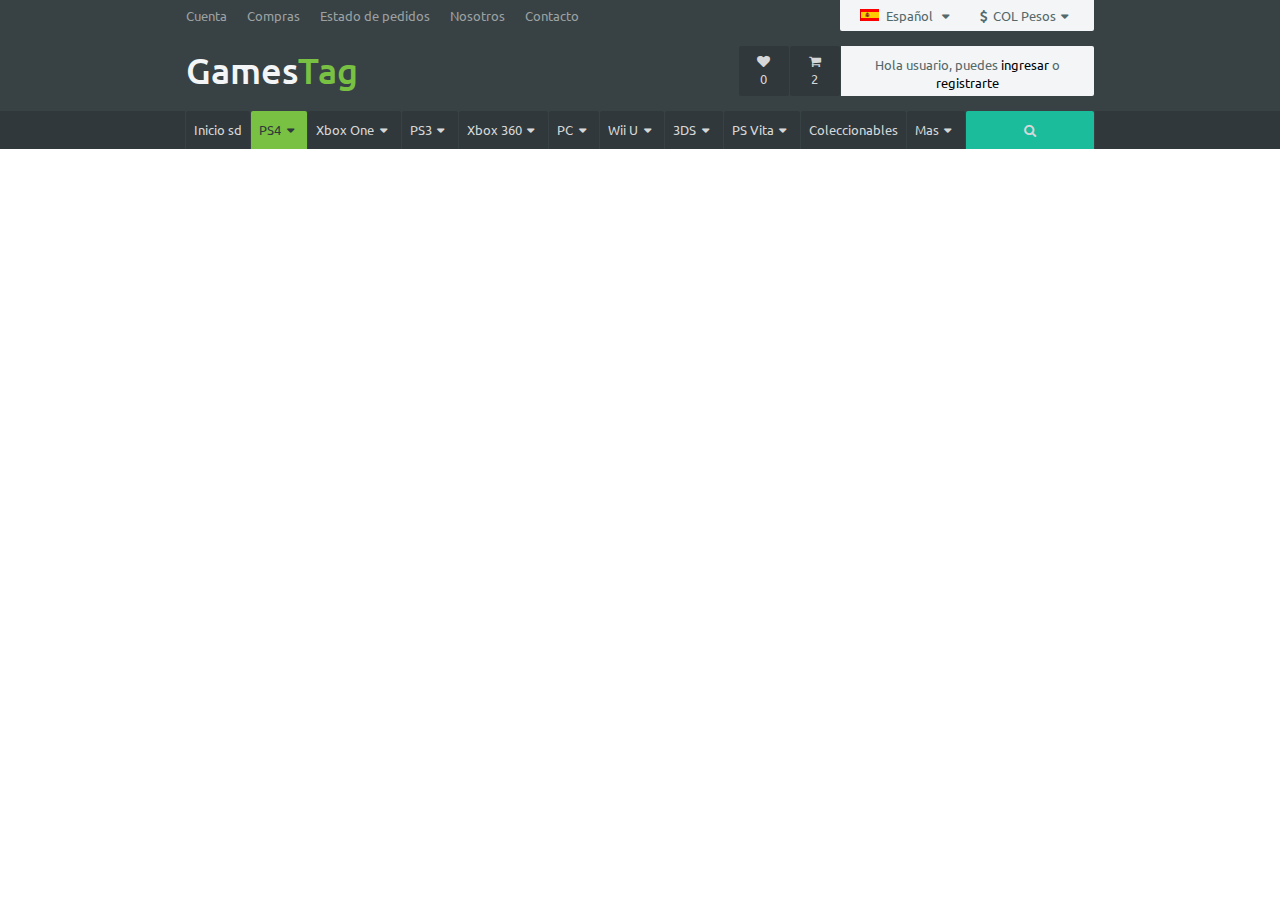
<file: test.html>
<!DOCTYPE html>
<html>
<head>
	<title></title>
	<meta http-equiv="Content-Type" content="text/html; charset=UTF-8" />
	<link rel="stylesheet" type="text/css" href="http://fonts.googleapis.com/css?family=Ubuntu:regular,bold&subset=Latin">
	<link rel="stylesheet" href="css/bootstrap.min.css">	
	<link rel="stylesheet" href="css/fontello.css">
	<link rel="stylesheet" href="css/style.css">
</head>
<body>
	<div class="col-md-12 background-1">
		<!-- Top Navigation -->
		<div id="top-head" class="col-md-9 col-centered web-general">
			<div class="row">
				<nav id="top-nav" class="col-md-7">
					<ul class="pull-left no-lr-padding">
						<li><a href="#">Cuenta</a></li>
						<li><a href="#">Compras</a></li>
						<li><a href="#">Estado de pedidos</a></li>
						<li><a href="#">Nosotros</a></li>
						<li><a href="#">Contacto</a></li>
					</ul>
				</nav>
				<nav class="col-md-5">
					<ul class="pull-right help-top background-2">
						<li>
							<a class="flag" href="#">
								<span class="spanish-flag"></span>Español <i class="icon-down-dir"></i>
							</a>
							<ul class="box-dropdown">
								<li>
									<div class="box-wrapper">
										<table class="language-table">
											<tr>
												<td class="flag"><span class="spanish-flag"></span></td>
												<td class="country"><a href="#">Español</a></td>
											</tr>
											<tr>
												<td class="flag"><span class="english-flag"></span></td>
												<td class="country"><a href="#">English</a></td>
											</tr>
										</table>
									</div>
								</li>
							</ul>
						</li>
						<li><a href="#"><i class="icon-dollar"></i>COL Pesos<i class="icon-down-dir"></i></a>
							<ul class="box-dropdown">
								<li>
									<div class="box-wrapper">
										<table class="currency-table">
											<tr>
												<td><a href="#"><i class="icon-dollar"></i>COL Pesos</a></td>
											</tr>
											<tr>
												<td><a href="#"><i class="icon-dollar"></i>US Dollar</a></td>
											</tr>
											<tr>
												<td><a href="#"><i class="icon-euro"></i>Euro</a></td>
											</tr>
											<tr>
												<td><a href="#"><i class="icon-pound"></i>Pound</a></td>
											</tr>
											<tr>
												<td><a href="#"><i class="icon-yen"></i>Yen</a></td>
											</tr>
											<tr>
												<td><a href="#"><i class="icon-rouble"></i>Rouble</a></td>
											</tr>
											<tr>
												<td><a href="#"><i class="icon-shekel"></i>Shekel</a></td>
											</tr>
											<tr>
												<td><a href="#"><i class="icon-try"></i>Try</a></td>
											</tr>
											<tr>
												<td><a href="#"><i class="icon-won"></i>Won</a></td>
											</tr>
											<tr>
												<td><a href="#"><i class="icon-bitcoin"></i>Bitcoin</a></td>
											</tr>
											<tr>
												<td><a href="#"><i class="icon-viacoin"></i>Viacoin</a></td>
											</tr>
										</table>
									</div>
								</li>
							</ul>
						</li>
					</ul>
				</nav>
			</div>
		</div>
		<!-- Top Navigation -->
		<!-- Middle Navigation -->
		<div id="middle-head" class="col-md-9 col-centered web-general">
			<div class="row">
				<div class="col-md-4">
					<h1><font color="#F3F5F6">Games</font><font color="#79C142">Tag</font></h1>
				</div>
				<nav id="user-nav" class="col-md-8 less-margin">
					<ul class="pull-right user-border no-padding no-margin ">
						<li><a href="#" class="red"><i class="icon icon-heart"></i>0</a></li>
						<li>
							<a href="#" class="green"><i class="icon icon-basket"></i>2</a>
							<ul class="box-dropdown">
								<li class="no-padding">
									<div class="box-wrapper">
										<table class="language-table">
											<tr>
												<td class="flag"><span class="spanish-flag"></span></td>
												<td class="country"><a href="#">Español</a></td>
											</tr>
											<tr>
												<td class="flag"><span class="english-flag"></span></td>
												<td class="country"><a href="#">English</a></td>
											</tr>
										</table>
									</div>
								</li>
							</ul>
						</li>
						<li><div class="user-nav-login background-2">Hola usuario, puedes <a href="#">ingresar</a> o <a href="#">registrarte</a></div>
							<ul class="box-dropdown">
								<li class="no-padding">
									<div class="box-wrapper">
										<table class="language-table">
											<tr>
												<td class="flag"><span class="spanish-flag"></span></td>
												<td class="country"><a href="#">Español</a></td>
											</tr>
											<tr>
												<td class="flag"><span class="english-flag"></span></td>
												<td class="country"><a href="#">English</a></td>
											</tr>
										</table>
									</div>
								</li>
							</ul>
						</li>
					</ul>
				</nav>
			</div>
		</div>
	</div>
	<!-- Middle Navigation -->
	<!-- Main Navigation -->
	<div class="col-md-12 background-3">
		<nav id="main-nav" class="col-md-9 col-centered web-general">
			<ul class="background-1">
				<li>
					<a href="#">
						<span class="nav-caption">Inicio sd</span>
					</a>
				</li>
				<li class="menu-dropdown">
					<a href="#">
						<span class="nav-caption current-item">PS4<i class="icon-down-dir"></i></span>
					</a>
					<ul class="wide-dropdown">
						<li>
							<ul>
								<li><span class="main-nav-title">Juegos de PS4</span></li>
								<li><a href="#">Todos</a></li>
								<li><a href="#">Accción</a></li>
								<li><a href="#">Casual</a></li>
								<li><a href="#">DLC</a></li>
								<li><a href="#">Luchas</a></li>
								<li><a href="#">Musica</a></li>
								<li><a href="#">Juego de Rol</a></li>
								<li><a href="#">Disparos</a></li>
								<li><a href="#">Deporte</a></li>
								<li><a href="#">Estrategia</a></li>
							</ul>
						</li>
						<li>
							<ul>
								<li><span class="main-nav-title">Accesorios de PS4</span></li>
								<li><a href="#">Baterias y Caragadores</a></li>
								<li><a href="#">Cables y Adaptadores</a></li>
								<li><a href="#">Camaras</a></li>
								<li><a href="#">Controles</a></li>
								<li><a href="#">Microfonos</a></li>
								<li><a href="#">Memorias</a></li>
							</ul>
						</li>
						<li>
							<ul>
								<li><span class="main-nav-title">Calificados por ESRB</span></li>
								<li><a href="#">Todo publico</a></li>
								<li><a href="#">Todo publico 10+</a></li>
								<li><a href="#">Adolecentes</a></li>
								<li><a href="#">Adultos</a></li>
							</ul>
						</li>
					</ul>
				</li>
				<li class="menu-dropdown">
					<a href="#">
						<span class="nav-caption">Xbox One<i class="icon-down-dir"></i></span>
					</a>
					<ul class="wide-dropdown">
						<li>
							<ul>
								<li><span class="main-nav-title">Juegos de Xbox One</span></li>
								<li><a href="#">Todos</a></li>
								<li><a href="#">Accción</a></li>
								<li><a href="#">Casual</a></li>
								<li><a href="#">DLC</a></li>
								<li><a href="#">Luchas</a></li>
								<li><a href="#">Musica</a></li>
								<li><a href="#">Juego de Rol</a></li>
								<li><a href="#">Disparos</a></li>
								<li><a href="#">Deporte</a></li>
								<li><a href="#">Estrategia</a></li>
							</ul>
						</li>
						<li>
							<ul>
								<li><span class="main-nav-title">Accesorios de Xbox One</span></li>
								<li><a href="#">Baterias y Caragadores</a></li>
								<li><a href="#">Cables y Adaptadores</a></li>
								<li><a href="#">Camaras</a></li>
								<li><a href="#">Controles</a></li>
								<li><a href="#">Microfonos</a></li>
								<li><a href="#">Memorias</a></li>
							</ul>
						</li>
						<li>
							<ul>
								<li><span class="main-nav-title">Calificados por ESRB</span></li>
								<li><a href="#">Todo publico</a></li>
								<li><a href="#">Todo publico 10+</a></li>
								<li><a href="#">Adolecentes</a></li>
								<li><a href="#">Adultos</a></li>
							</ul>
						</li>
					</ul>
				</li>
				<li class="menu-dropdown">
					<a href="#">
						<span class="nav-caption">PS3<i class="icon-down-dir"></i></span>
					</a>
					<ul class="wide-dropdown">
						<li>
							<ul>
								<li><span class="main-nav-title">Juegos de PS3</span></li>
								<li><a href="#">Todos</a></li>
								<li><a href="#">Accción</a></li>
								<li><a href="#">Casual</a></li>
								<li><a href="#">DLC</a></li>
								<li><a href="#">Luchas</a></li>
								<li><a href="#">Musica</a></li>
								<li><a href="#">Juego de Rol</a></li>
								<li><a href="#">Disparos</a></li>
								<li><a href="#">Deporte</a></li>
								<li><a href="#">Estrategia</a></li>
							</ul>
						</li>
						<li>
							<ul>
								<li><span class="main-nav-title">Accesorios de PS3</span></li>
								<li><a href="#">Baterias y Caragadores</a></li>
								<li><a href="#">Cables y Adaptadores</a></li>
								<li><a href="#">Camaras</a></li>
								<li><a href="#">Controles</a></li>
								<li><a href="#">Microfonos</a></li>
								<li><a href="#">Memorias</a></li>
							</ul>
						</li>
						<li>
							<ul>
								<li><span class="main-nav-title">Calificados por ESRB</span></li>
								<li><a href="#">Todo publico</a></li>
								<li><a href="#">Todo publico 10+</a></li>
								<li><a href="#">Adolecentes</a></li>
								<li><a href="#">Adultos</a></li>
							</ul>
						</li>
					</ul>
				</li>
				<li class="menu-dropdown">
					<a href="#">
						<span class="nav-caption">Xbox 360<i class="icon-down-dir"></i></span>
					</a>
					<ul class="wide-dropdown">
						<li>
							<ul>
								<li><span class="main-nav-title">Juegos de Xbox 360</span></li>
								<li><a href="#">Todos</a></li>
								<li><a href="#">Accción</a></li>
								<li><a href="#">Casual</a></li>
								<li><a href="#">DLC</a></li>
								<li><a href="#">Luchas</a></li>
								<li><a href="#">Musica</a></li>
								<li><a href="#">Juego de Rol</a></li>
								<li><a href="#">Disparos</a></li>
								<li><a href="#">Deporte</a></li>
								<li><a href="#">Estrategia</a></li>
							</ul>
						</li>
						<li>
							<ul>
								<li><span class="main-nav-title">Accesorios de Xbox 360</span></li>
								<li><a href="#">Baterias y Caragadores</a></li>
								<li><a href="#">Cables y Adaptadores</a></li>
								<li><a href="#">Camaras</a></li>
								<li><a href="#">Controles</a></li>
								<li><a href="#">Microfonos</a></li>
								<li><a href="#">Memorias</a></li>
							</ul>
						</li>
						<li>
							<ul>
								<li><span class="main-nav-title">Calificados por ESRB</span></li>
								<li><a href="#">Todo publico</a></li>
								<li><a href="#">Todo publico 10+</a></li>
								<li><a href="#">Adolecentes</a></li>
								<li><a href="#">Adultos</a></li>
							</ul>
						</li>
					</ul>
				</li>
				<li class="menu-dropdown">
					<a href="#">
						<span class="nav-caption">PC<i class="icon-down-dir"></i></span>
					</a>
					<ul class="wide-dropdown">
						<li>
							<ul>
								<li><span class="main-nav-title">Juegos de PC</span></li>
								<li><a href="#">Todos</a></li>
								<li><a href="#">Accción</a></li>
								<li><a href="#">Casual</a></li>
								<li><a href="#">DLC</a></li>
								<li><a href="#">Luchas</a></li>
								<li><a href="#">Musica</a></li>
								<li><a href="#">Juego de Rol</a></li>
								<li><a href="#">Disparos</a></li>
								<li><a href="#">Deporte</a></li>
								<li><a href="#">Estrategia</a></li>
							</ul>
						</li>
						<li>
							<ul>
								<li><span class="main-nav-title">Calificados por ESRB</span></li>
								<li><a href="#">Todo publico</a></li>
								<li><a href="#">Todo publico 10+</a></li>
								<li><a href="#">Adolecentes</a></li>
								<li><a href="#">Adultos</a></li>
							</ul>
						</li>
					</ul>
				</li>
				<li class="menu-dropdown">
					<a href="#">
						<span class="nav-caption">Wii U<i class="icon-down-dir"></i></span>
					</a>
					<ul class="wide-dropdown">
						<li>
							<ul>
								<li><span class="main-nav-title">Juegos de Wii U</span></li>
								<li><a href="#">Todos</a></li>
								<li><a href="#">Accción</a></li>
								<li><a href="#">Casual</a></li>
								<li><a href="#">DLC</a></li>
								<li><a href="#">Luchas</a></li>
								<li><a href="#">Musica</a></li>
								<li><a href="#">Juego de Rol</a></li>
								<li><a href="#">Disparos</a></li>
								<li><a href="#">Deporte</a></li>
								<li><a href="#">Estrategia</a></li>
							</ul>
						</li>
						<li>
							<ul>
								<li><span class="main-nav-title">Accesorios de Wii U</span></li>
								<li><a href="#">Baterias y Caragadores</a></li>
								<li><a href="#">Cables y Adaptadores</a></li>
								<li><a href="#">Camaras</a></li>
								<li><a href="#">Controles</a></li>
								<li><a href="#">Microfonos</a></li>
								<li><a href="#">Memorias</a></li>
							</ul>
						</li>
						<li>
							<ul>
								<li><span class="main-nav-title">Calificados por ESRB</span></li>
								<li><a href="#">Todo publico</a></li>
								<li><a href="#">Todo publico 10+</a></li>
								<li><a href="#">Adolecentes</a></li>
								<li><a href="#">Adultos</a></li>
							</ul>
						</li>
					</ul>
				</li>
				<li class="menu-dropdown">
					<a href="#">
						<span class="nav-caption">3DS<i class="icon-down-dir"></i></span>
					</a>
					<ul class="wide-dropdown">
						<li>
							<ul>
								<li><span class="main-nav-title">Juegos de 3DS</span></li>
								<li><a href="#">Todos</a></li>
								<li><a href="#">Accción</a></li>
								<li><a href="#">Casual</a></li>
								<li><a href="#">DLC</a></li>
								<li><a href="#">Luchas</a></li>
								<li><a href="#">Musica</a></li>
								<li><a href="#">Juego de Rol</a></li>
								<li><a href="#">Disparos</a></li>
								<li><a href="#">Deporte</a></li>
								<li><a href="#">Estrategia</a></li>
							</ul>
						</li>
						<li>
							<ul>
								<li><span class="main-nav-title">Accesorios de 3DS</span></li>
								<li><a href="#">Baterias y Caragadores</a></li>
								<li><a href="#">Cables y Adaptadores</a></li>
								<li><a href="#">Camaras</a></li>
								<li><a href="#">Controles</a></li>
								<li><a href="#">Microfonos</a></li>
								<li><a href="#">Memorias</a></li>
							</ul>
						</li>
						<li>
							<ul>
								<li><span class="main-nav-title">Calificados por ESRB</span></li>
								<li><a href="#">Todo publico</a></li>
								<li><a href="#">Todo publico 10+</a></li>
								<li><a href="#">Adolecentes</a></li>
								<li><a href="#">Adultos</a></li>
							</ul>
						</li>
					</ul>
				</li>
				<li class="menu-dropdown">
					<a href="#">
						<span class="nav-caption">PS Vita<i class="icon-down-dir"></i></span>
					</a>
					<ul class="wide-dropdown">
						<li>
							<ul>
								<li><span class="main-nav-title">Juegos de PS Vita</span></li>
								<li><a href="#">Todos</a></li>
								<li><a href="#">Accción</a></li>
								<li><a href="#">Casual</a></li>
								<li><a href="#">DLC</a></li>
								<li><a href="#">Luchas</a></li>
								<li><a href="#">Musica</a></li>
								<li><a href="#">Juego de Rol</a></li>
								<li><a href="#">Disparos</a></li>
								<li><a href="#">Deporte</a></li>
								<li><a href="#">Estrategia</a></li>
							</ul>
						</li>
						<li>
							<ul>
								<li><span class="main-nav-title">Accesorios de PS Vita</span></li>
								<li><a href="#">Baterias y Caragadores</a></li>
								<li><a href="#">Cables y Adaptadores</a></li>
								<li><a href="#">Camaras</a></li>
								<li><a href="#">Controles</a></li>
								<li><a href="#">Microfonos</a></li>
								<li><a href="#">Memorias</a></li>
							</ul>
						</li>
						<li>
							<ul>
								<li><span class="main-nav-title">Calificados por ESRB</span></li>
								<li><a href="#">Todo publico</a></li>
								<li><a href="#">Todo publico 10+</a></li>
								<li><a href="#">Adolecentes</a></li>
								<li><a href="#">Adultos</a></li>
							</ul>
						</li>
					</ul>
				</li>
				<li>
					<a href="#">
						<span class="nav-caption">Coleccionables</span>
					</a>
				</li>
				<li class="menu-dropdown">
					<a href="#">
						<span class="nav-caption">Mas<i class="icon-down-dir"></i></span>
					</a>
					<ul class="wide-dropdown">
						<li>
							<ul>
								<li><a href="#">Wii</a></li>
								<li><a href="#">Nintendo DS</a></li>
								<li><a href="#">Accesorios</a></li>
								<li><a href="#">Cascos</a></li>
								<li><a href="#">Clasicos</a></li>
								<li><a href="#">amiibo</a></li>
								<li><a href="#">PSP</a></li>
								<li><a href="#">PlayStation 2</a></li>
								<li><a href="#">GameCube</a></li>
								<li><a href="#">Anime y Manga</a></li>
							</ul>
						</li>
					</ul>
				</li>
				<li class="menu-dropdown main-search">
					<span class="nav-caption main-search-box"><i class="icon-search"></i></span>
					<ul class="wide-dropdown">
						<p>Busquedas populares: <a href="#">ps4</a>, <a href="#">gta</a>, <a href="#">halo</a></p>
						<form class="form-inline">
							<div class="form-group">
							<input type="text" class="form-control" id="exampleInputName2" placeholder="Busca juegos, consolas y mas">
							</div>
							<button type="submit" class="btn btn-default">Buscar</button>
						</form>
					</ul>
				</li>
			</ul>
		</nav>
	</div>
	<!-- Main Navigation -->
	<script src="https://ajax.googleapis.com/ajax/libs/jquery/1.12.0/jquery.min.js"></script>
	<script src="js/bootstrap.min.js"></script>
</body>
</html>
</file>
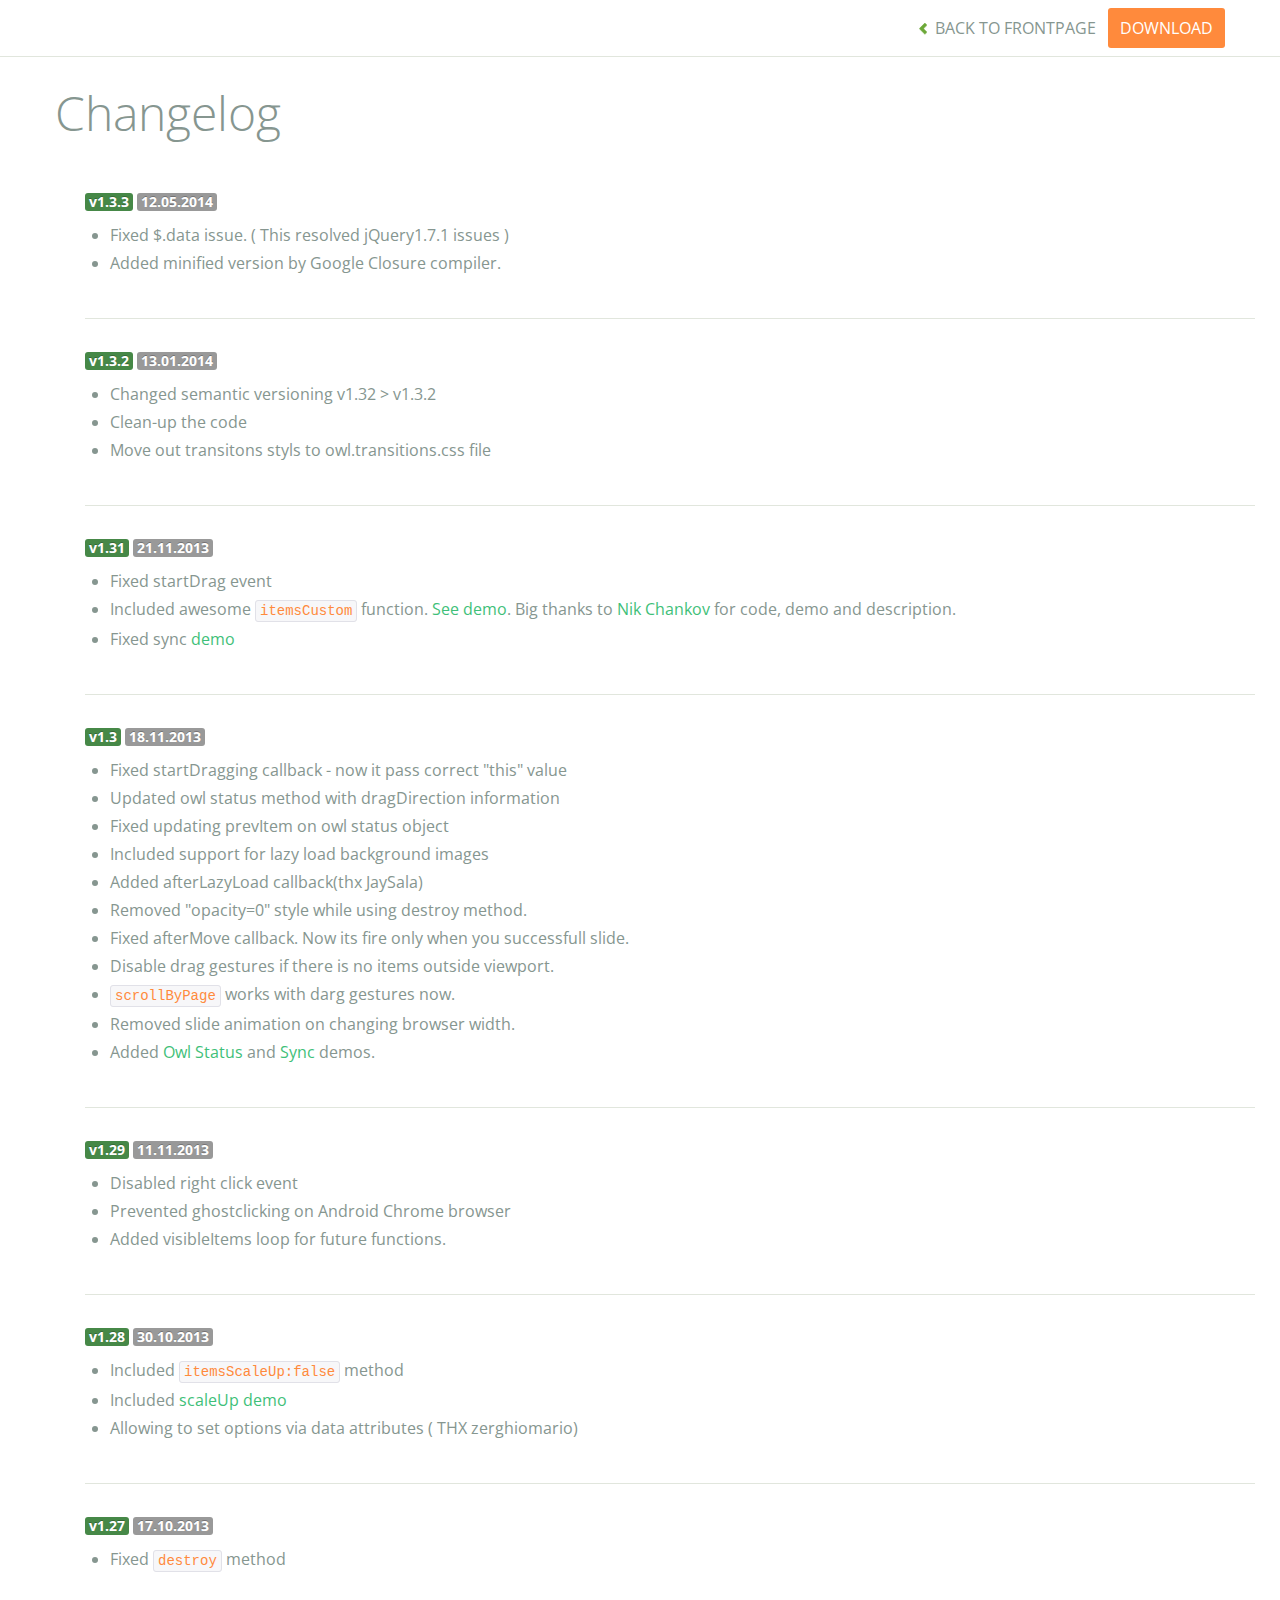
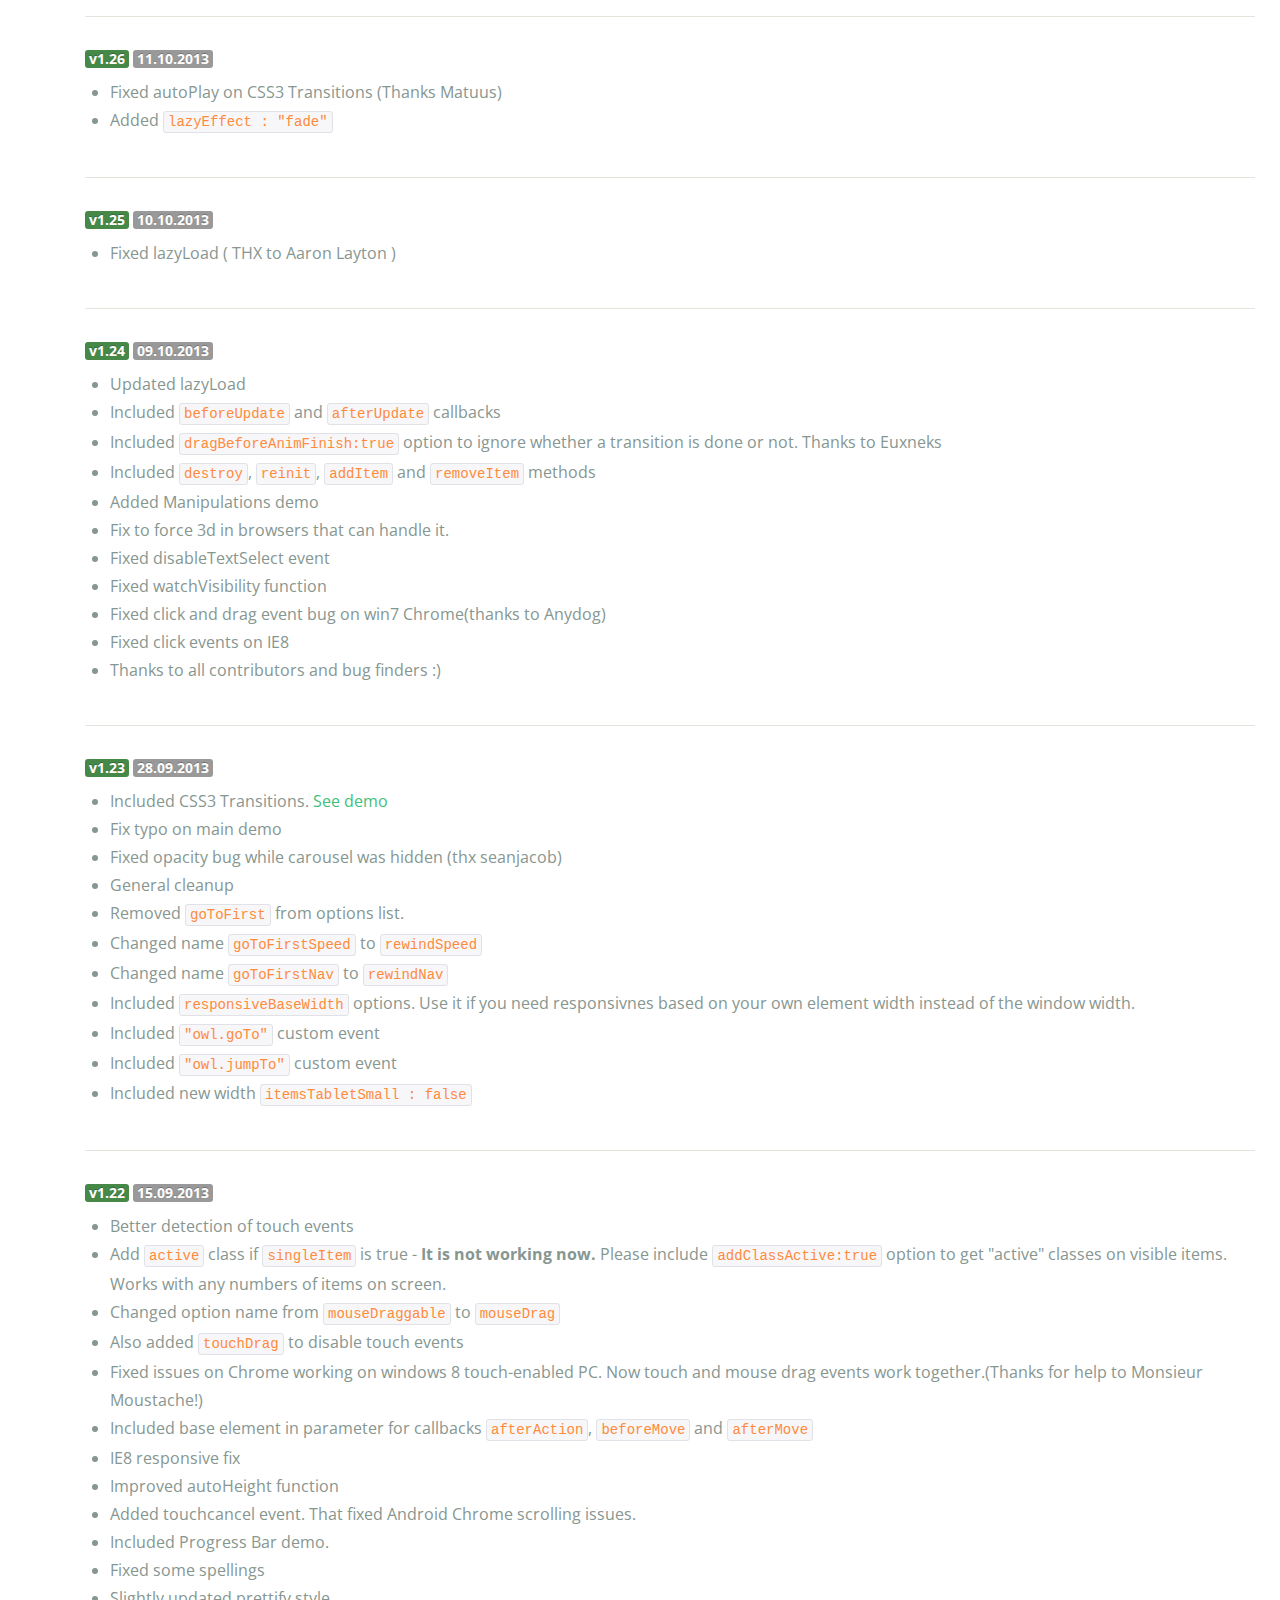
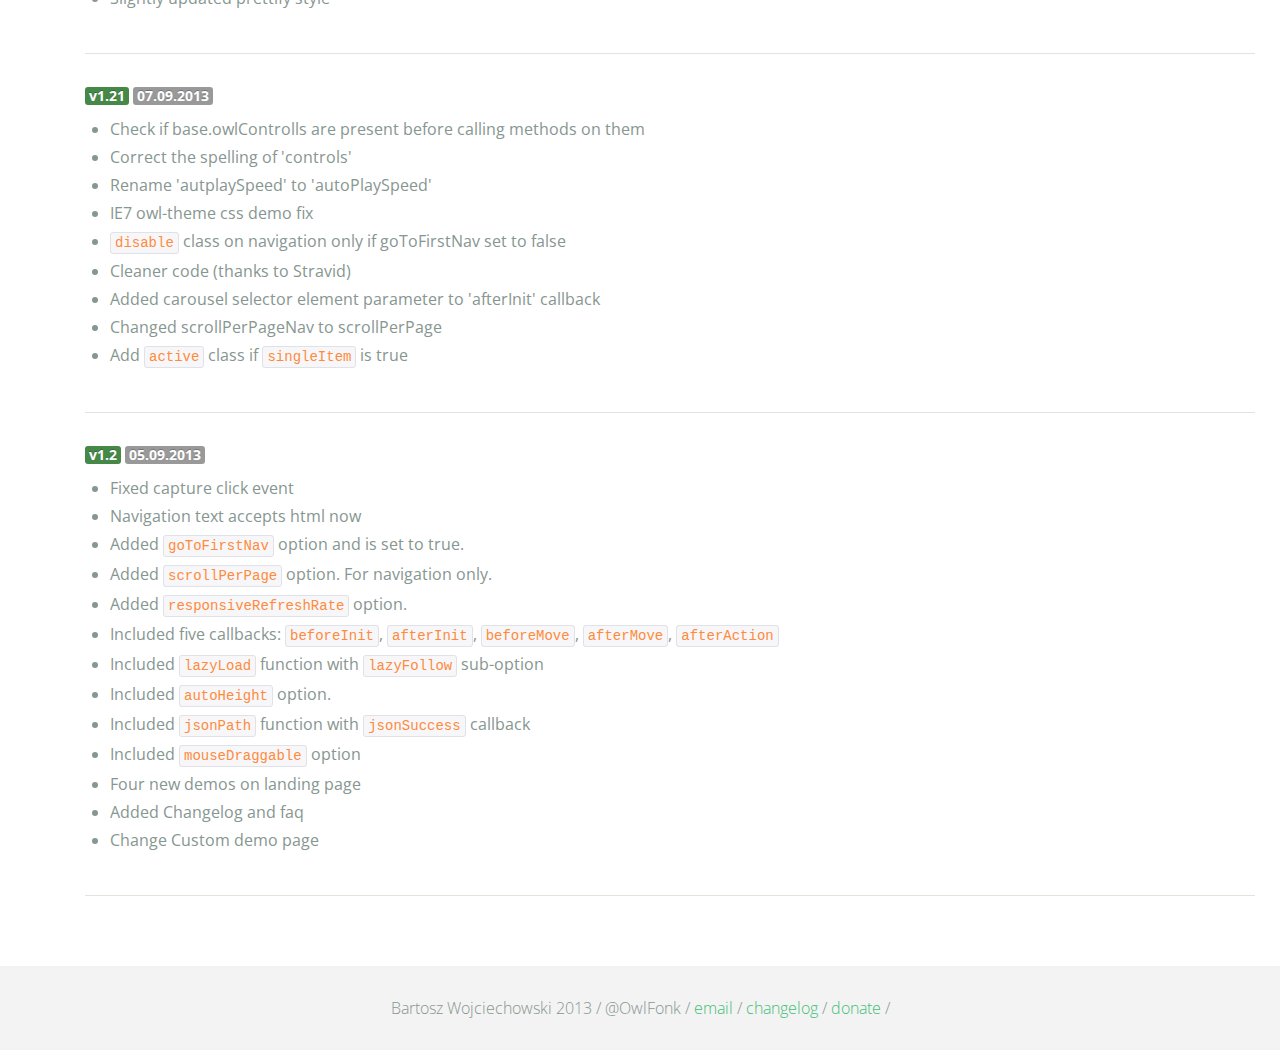
<file: Nueva carpeta/changelog.html>
<!DOCTYPE html>
<html lang="en">
  <head>
    <meta charset="utf-8">
    <title>Owl Carousel - Changelog</title>
    <meta name="viewport" content="width=device-width, initial-scale=1.0">
    <meta name="description" content="jQuery Responsive Carousel - Owl Carusel">
    <meta name="author" content="Bartosz Wojciechowski">

    <link href='http://fonts.googleapis.com/css?family=Open+Sans:400italic,400,300,600,700' rel='stylesheet' type='text/css'>
    <link href="assets/css/bootstrapTheme.css" rel="stylesheet">
    <link href="assets/css/custom.css" rel="stylesheet">

    <!-- Owl Carousel Assets -->
    <link href="owl-carousel/owl.carousel.css" rel="stylesheet">
    <link href="owl-carousel/owl.theme.css" rel="stylesheet">

    <!-- Prettify -->
    <link href="assets/js/google-code-prettify/prettify.css" rel="stylesheet">
	

    <!-- Le fav and touch icons -->
    <link rel="apple-touch-icon-precomposed" sizes="144x144" href="assets/ico/apple-touch-icon-144-precomposed.png">
    <link rel="apple-touch-icon-precomposed" sizes="114x114" href="assets/ico/apple-touch-icon-114-precomposed.png">
      <link rel="apple-touch-icon-precomposed" sizes="72x72" href="assets/ico/apple-touch-icon-72-precomposed.png">
                    <link rel="apple-touch-icon-precomposed" href="assets/ico/apple-touch-icon-57-precomposed.png">
                                   <link rel="shortcut icon" href="assets/ico/favicon.png">
  </head>
  <body>

      <div id="top-nav" class="navbar navbar-fixed-top">
        <div class="navbar-inner">
          <div class="container">
            <button type="button" class="btn btn-navbar" data-toggle="collapse" data-target=".nav-collapse">
            <span class="icon-bar"></span>
            <span class="icon-bar"></span>
            <span class="icon-bar"></span>
          </button>
            <div class="nav-collapse collapse">
            <ul class="nav pull-right">
              <li><a href="index.html"><i class="icon-chevron-left"></i> Back to Frontpage</a></li>
              <li><a href="owl.carousel.zip" class="download download-on" data-spy="affix" data-offset-top="450">Download</a></li>
            </ul>
            <ul class="nav pull-left">
              
            </ul>
            </div>
          </div>
        </div>
      </div>

    <div id="changelog" class="container">
      <div class="row">
        <div class="span12">
          <h1>Changelog</h1>
          
          <div class="span12 log">
          <span class="label label-success">v1.3.3</span> <span class="label">12.05.2014</span>
            <ul>
              <li>Fixed $.data issue. ( This resolved jQuery1.7.1 issues )</li>
              <li>Added minified version by Google Closure compiler.</li>
            </ul>
          </div>

          <div class="span12 log">
          <span class="label label-success">v1.3.2</span> <span class="label">13.01.2014</span>
            <ul>
              <li>Changed semantic versioning v1.32 > v1.3.2</li>
              <li>Clean-up the code</li>
              <li>Move out transitons styls to owl.transitions.css file</li>             

            </ul>
          </div>

          <div class="span12 log">
          <span class="label label-success">v1.31</span> <span class="label">21.11.2013</span>
            <ul>
              <li>Fixed startDrag event</li>
              <li>Included awesome <code>itemsCustom</code> function. <a href="demos/itemsCustom.html">See demo</a>. Big thanks to <a href="https://github.com/nchankov">Nik Chankov</a> for code, demo and description.</li>
              <li>Fixed sync <a href="demos/sync.html">demo</a></li>
            </ul>
          </div>

          <div class="span12 log">
          <span class="label label-success">v1.3</span> <span class="label">18.11.2013</span>
            <ul>
              <li>Fixed startDragging callback - now it pass correct "this" value</li>
              <li>Updated owl status method with dragDirection information</li>
              <li>Fixed updating prevItem on owl status object</li>
              <li>Included support for lazy load background images</li>
              <li>Added afterLazyLoad callback(thx JaySala)</li>
              <li>Removed "opacity=0" style while using destroy method.</li>
              <li>Fixed afterMove callback. Now its fire only when you successfull slide.</li>
              <li>Disable drag gestures if there is no items outside viewport.</li>
              <li><code>scrollByPage</code> works with darg gestures now. </li>
              <li>Removed slide animation on changing browser width.</li>
              <li>Added <a href="demos/owlStatus.html">Owl Status</a> and <a href="demos/sync.html">Sync</a> demos.</li>
            </ul>
          </div>

          <div class="span12 log">
          <span class="label label-success">v1.29</span> <span class="label">11.11.2013</span>
            <ul>
              <li>Disabled right click event</li>
              <li>Prevented ghostclicking on Android Chrome browser</li>
              <li>Added visibleItems loop for future functions.</li>
            </ul>
          </div>

          <div class="span12 log">
          <span class="label label-success">v1.28</span> <span class="label">30.10.2013</span>
            <ul>
              <li>Included <code>itemsScaleUp:false</code> method</li>
              <li>Included <a href="demos/scaleup.html">scaleUp demo</a></li>
              <li>Allowing to set options via data attributes ( THX zerghiomario)</li>
            </ul>
          </div>

          <div class="span12 log">
          <span class="label label-success">v1.27</span> <span class="label">17.10.2013</span>
            <ul>
              <li>Fixed <code>destroy</code> method</li>
            </ul>
          </div>

          <div class="span12 log">
          <span class="label label-success">v1.26</span> <span class="label">11.10.2013</span>
            <ul>
              <li>Fixed autoPlay on CSS3 Transitions (Thanks Matuus)</li>
              <li>Added <code>lazyEffect : "fade"</code></li>
            </ul>
          </div>

          <div class="span12 log">
          <span class="label label-success">v1.25</span> <span class="label">10.10.2013</span>
            <ul>
              <li>Fixed lazyLoad ( THX to Aaron Layton )</li>
            </ul>
          </div>


          <div class="span12 log">
          <span class="label label-success">v1.24</span> <span class="label">09.10.2013</span>
            <ul>
              <li>Updated lazyLoad</li>
              <li>Included <code>beforeUpdate</code> and <code>afterUpdate</code> callbacks</li>
              <li>Included <code>dragBeforeAnimFinish:true</code> option to ignore whether a transition is done or not. Thanks to Euxneks</li>
              <li>Included <code>destroy</code>, <code>reinit</code>, <code>addItem</code> and <code>removeItem</code> methods</li>
              <li>Added Manipulations demo</li>
              <li>Fix to force 3d in browsers that can handle it.</li>
              <li>Fixed disableTextSelect event</li>
              <li>Fixed watchVisibility function</li>
              <li>Fixed click and drag event bug on win7 Chrome(thanks to Anydog)</li>
              <li>Fixed click events on IE8</li>
              <li>Thanks to all contributors and bug finders :)</li>
            </ul>
          </div>

          <div class="span12 log">
          <span class="label label-success">v1.23</span> <span class="label">28.09.2013</span>
            <ul>
              <li>Included CSS3 Transitions. <a href="demos/transitions.html">See demo</a></li>
              <li>Fix typo on main demo</li>
              <li>Fixed opacity bug while carousel was hidden (thx seanjacob)</li>
              <li>General cleanup</li>
              <li>Removed <code>goToFirst</code> from options list.</li>
              <li>Changed name <code>goToFirstSpeed</code> to <code>rewindSpeed</code></li>
              <li>Changed name <code>goToFirstNav</code> to <code>rewindNav</code></li>
              <li>Included <code>responsiveBaseWidth</code> options. Use it if you need responsivnes based on your own element width instead of the window width.</li>
              <li>Included <code>"owl.goTo"</code> custom event</li>
              <li>Included <code>"owl.jumpTo"</code> custom event</li>
              <li>Included new width <code>itemsTabletSmall : false</code></li>
            </ul>
          </div>

          <div class="span12 log">
          <span class="label label-success">v1.22</span> <span class="label">15.09.2013</span>
            <ul>
              <li>Better detection of touch events</li>
              <li>Add <code>active</code> class if <code>singleItem</code> is true - <b>It is not working now.</b> Please include <code>addClassActive:true</code> option to get "active" classes on visible items. Works with any numbers of items on screen.</li>
              <li>Changed option name from <code>mouseDraggable</code> to <code>mouseDrag</code></li>
              <li>Also added <code>touchDrag</code> to disable touch events</li>
              <li>Fixed issues on Chrome working on windows 8 touch-enabled PC. Now touch and mouse drag events work together.(Thanks for help to Monsieur Moustache!)</li>
              <li>Included base element in parameter for callbacks <code>afterAction</code>, <code>beforeMove</code> and <code>afterMove</code></li>
              <li>IE8 responsive fix</li>
              <li>Improved autoHeight function</li>
              <li>Added touchcancel event. That fixed Android Chrome scrolling issues.</li>
              <li>Included Progress Bar demo.</li>
              <li>Fixed some spellings</li>
              <li>Slightly updated prettify style</li>
            </ul>
          </div>

          <div class="span12 log">
          <span class="label label-success">v1.21</span> <span class="label">07.09.2013</span>
            <ul>
              <li>Check if base.owlControlls are present before calling methods on them</li>
              <li>Correct the spelling of 'controls'</li>
              <li>Rename 'autplaySpeed' to 'autoPlaySpeed'</li>
              <li>IE7 owl-theme css demo fix</li>
              <li><code>disable</code> class on navigation only if goToFirstNav set to false</li>
              <li>Cleaner code (thanks to Stravid)</li>
              <li>Added carousel selector element parameter to 'afterInit' callback</li>
              <li>Changed scrollPerPageNav to scrollPerPage</li>
              <li>Add <code>active</code> class if <code>singleItem</code> is true</li>
            </ul>
          </div>
          <div class="span12 log">
          <span class="label label-success">v1.2</span> <span class="label">05.09.2013</span>
            <ul>
              <li>Fixed capture click event</li>
              <li>Navigation text accepts html now</li>
              <li>Added <code>goToFirstNav</code> option and is set to true.</li>
              <li>Added <code>scrollPerPage</code> option. For navigation only.</li>
              <li>Added <code>responsiveRefreshRate</code> option.</li>
              <li>Included five callbacks: <code>beforeInit</code>, <code>afterInit</code>, <code>beforeMove</code>, <code>afterMove</code>, <code>afterAction</code></li>
              <li>Included <code>lazyLoad</code> function with <code>lazyFollow</code> sub-option</li>
              <li>Included <code>autoHeight</code> option.</li>
              <li>Included <code>jsonPath</code> function with <code>jsonSuccess</code> callback</li>
              <li>Included <code>mouseDraggable</code> option</li>
              <li>Four new demos on landing page</li>
              <li>Added Changelog and faq</li>
              <li>Change Custom demo page</li>
            </ul>
          </div>
        </div>
      </div>
    </div>

    <div id="footer">
      <div class="container">
        <div class="row">
          <div class="span12">
            <h5>Bartosz Wojciechowski 2013 / @OwlFonk / 
            <a href="mailto:owl@owlgraphic.com?subject=Hey Owl!">email</a> / 
            <a href="changelog.html">changelog</a> /
            <a href="https://www.paypal.com/cgi-bin/webscr?cmd=_s-xclick&hosted_button_id=EFSGXZS7V2U9N">donate</a> / 
            </h5>
          </div>
        </div>
      </div>
    </div>


    <script src="assets/js/jquery-1.9.1.min.js"></script> 
    <script src="owl-carousel/owl.carousel.js"></script>

    <!-- Frontpage Demo -->
    <script>
    jQuery(document).ready(function($) {
      $("#owl-example").owlCarousel();
    });

    $("body").data("page", "frontpage");

    </script>
    <script src="assets/js/bootstrap-collapse.js"></script>
    <script src="assets/js/bootstrap-transition.js"></script>

    <script src="assets/js/google-code-prettify/prettify.js"></script>
	  <script src="assets/js/application.js"></script>

    <script>
    var owldomain = window.location.hostname.indexOf("owlgraphic");
    if(owldomain !== -1){
      (function(i,s,o,g,r,a,m){i['GoogleAnalyticsObject']=r;i[r]=i[r]||function(){
      (i[r].q=i[r].q||[]).push(arguments)},i[r].l=1*new Date();a=s.createElement(o),
      m=s.getElementsByTagName(o)[0];a.async=1;a.src=g;m.parentNode.insertBefore(a,m)
      })(window,document,'script','//www.google-analytics.com/analytics.js','ga');

      ga('create', 'UA-41541058-1', 'owlgraphic.com');
      ga('send', 'pageview');
    }

    </script>

  </body>
</html>
</file>
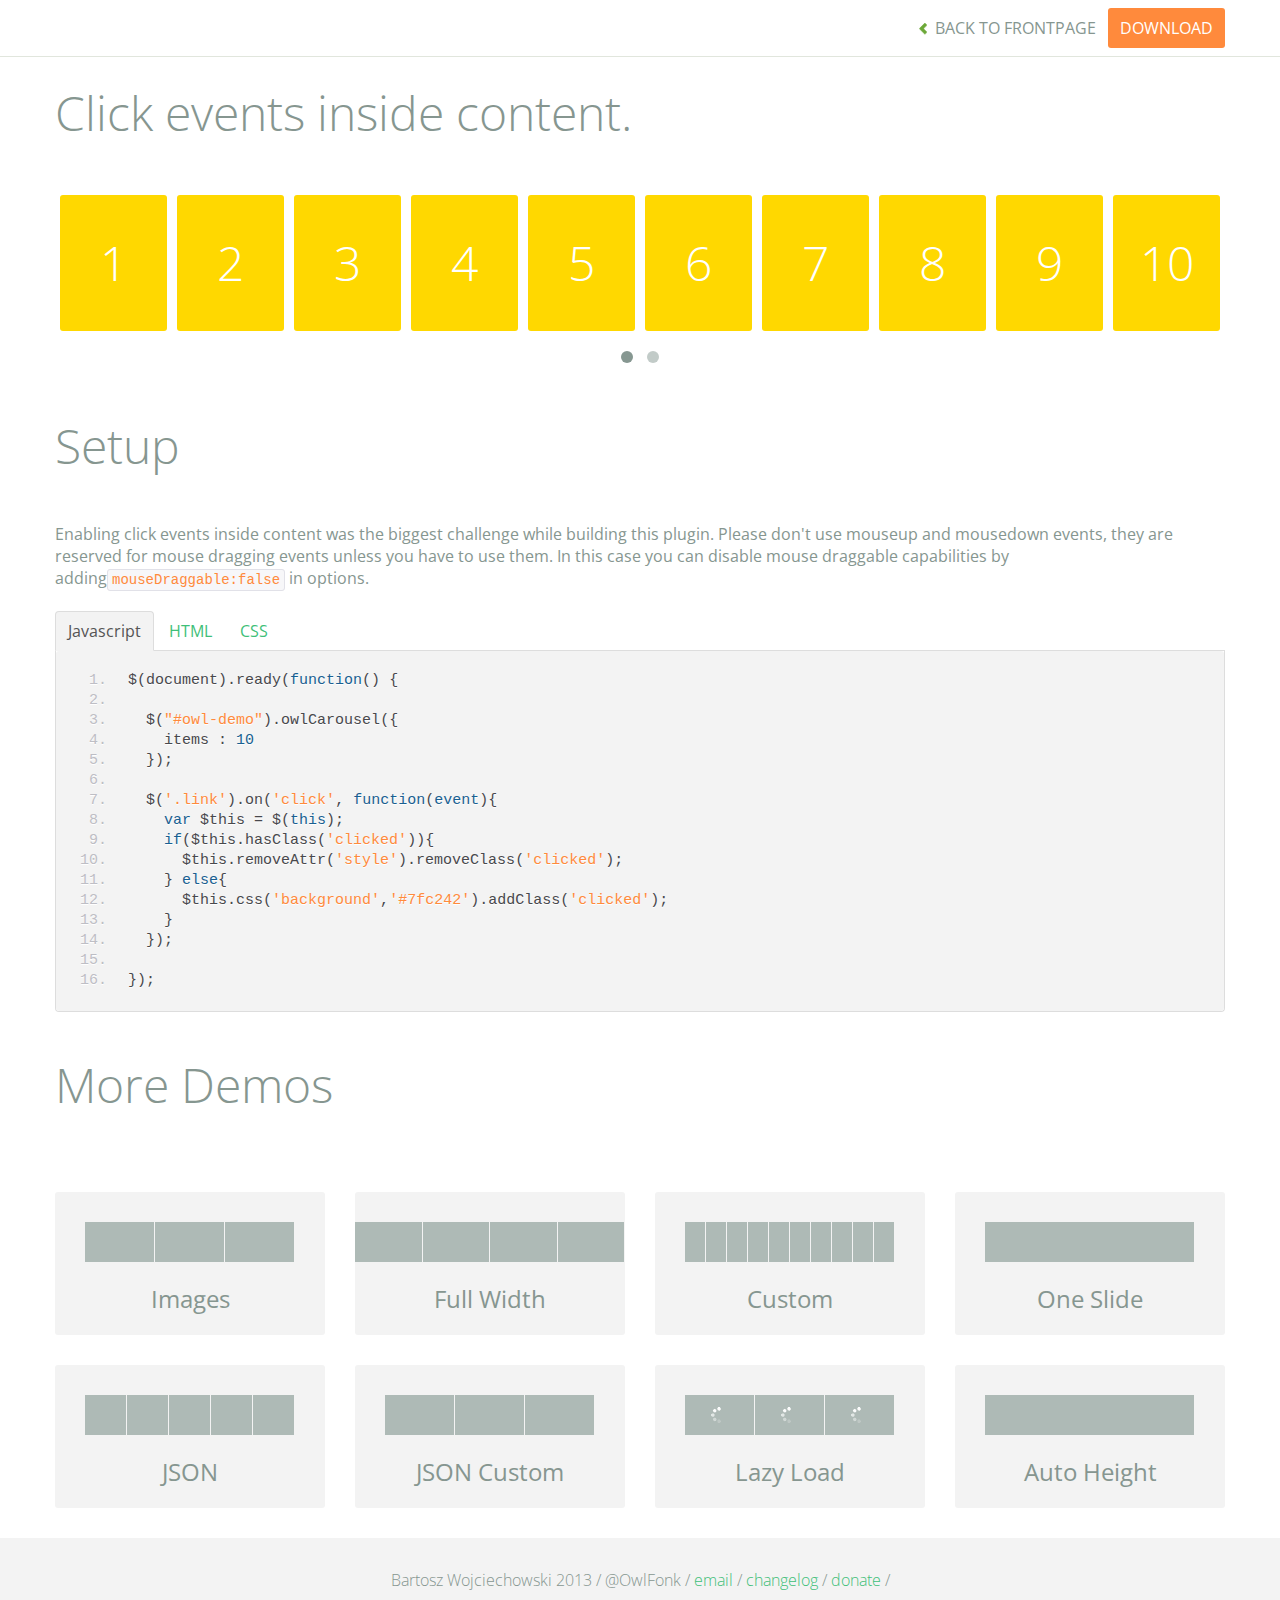
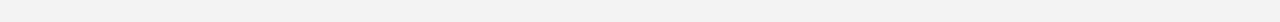
<file: Nueva carpeta/demos/click.html>
<!DOCTYPE html>
<html lang="en">
  <head>
    <meta charset="utf-8">
    <title>Owl Carousel - Click Event</title>
    <meta name="viewport" content="width=device-width, initial-scale=1.0">
    <meta name="description" content="jQuery Responsive Carousel - Owl Carusel">
    <meta name="author" content="Bartosz Wojciechowski">

    <link href='http://fonts.googleapis.com/css?family=Open+Sans:400italic,400,300,600,700' rel='stylesheet' type='text/css'>
    <link href="../assets/css/bootstrapTheme.css" rel="stylesheet">
    <link href="../assets/css/custom.css" rel="stylesheet">

    <!-- Owl Carousel Assets -->
    <link href="../owl-carousel/owl.carousel.css" rel="stylesheet">
    <link href="../owl-carousel/owl.theme.css" rel="stylesheet">

    <link href="../assets/js/google-code-prettify/prettify.css" rel="stylesheet">

    <!-- Le fav and touch icons -->
    <link rel="apple-touch-icon-precomposed" sizes="144x144" href="../assets/ico/apple-touch-icon-144-precomposed.png">
    <link rel="apple-touch-icon-precomposed" sizes="114x114" href="../assets/ico/apple-touch-icon-114-precomposed.png">
      <link rel="apple-touch-icon-precomposed" sizes="72x72" href="../assets/ico/apple-touch-icon-72-precomposed.png">
                    <link rel="apple-touch-icon-precomposed" href="../assets/ico/apple-touch-icon-57-precomposed.png">
                                   <link rel="shortcut icon" href="../assets/ico/favicon.png">
  </head>
  <body>

      <div id="top-nav" class="navbar navbar-fixed-top">
        <div class="navbar-inner">
          <div class="container">
            <button type="button" class="btn btn-navbar" data-toggle="collapse" data-target=".nav-collapse">
            <span class="icon-bar"></span>
            <span class="icon-bar"></span>
            <span class="icon-bar"></span>
          </button>
            <div class="nav-collapse collapse">
            <ul class="nav pull-right">
              <li><a href="../index.html"><i class="icon-chevron-left"></i> Back to Frontpage</a></li>
              <li><a href="../owl.carousel.zip" class="download download-on" data-spy="affix" data-offset-top="450">Download</a></li>
            </ul>
            <ul class="nav pull-left">
              
            </ul>
            </div>
          </div>
        </div>
      </div>
   
    <div id="title">
      <div class="container">
        <div class="row">
          <div class="span12">
            <h1>Click events inside content.</h1>
          </div>
        </div>
      </div>
    </div>

      <div id="demo">
        <div class="container">
          <div class="row">
            <div class="span12">

              <div id="owl-demo" class="owl-carousel">
                
                <a class="item link"><h1>1</h1></a>
                <a class="item link"><h1>2</h1></a>
                <a class="item link"><h1>3</h1></a>
                <a class="item link"><h1>4</h1></a>
                <a class="item link"><h1>5</h1></a>
                <a class="item link"><h1>6</h1></a>
                <a class="item link"><h1>7</h1></a>
                <a class="item link"><h1>8</h1></a>
                <a class="item link"><h1>9</h1></a>
                <a class="item link"><h1>10</h1></a>
                <a class="item link"><h1>11</h1></a>
                <a class="item link"><h1>12</h1></a>
                <a class="item link"><h1>13</h1></a>
                <a class="item link"><h1>14</h1></a>
                <a class="item link"><h1>15</h1></a>
                <a class="item link"><h1>16</h1></a>

              </div>
            </div>
          </div>
        </div>

    </div>

    <div id="example-info">
      <div class="container">
        <div class="row">
          <div class="span12">
            <h1>Setup</h1>
            <p>Enabling click events inside content was the biggest challenge while building this plugin. Please don't use mouseup and mousedown events, they are reserved for mouse dragging events unless you have to use them. In this case you can disable mouse draggable capabilities by adding<code>mouseDraggable:false</code> in options.
            </p>
            <ul class="nav nav-tabs" id="myTab">
              <li class="active"><a href="#javascript">Javascript</a></li>
              <li><a href="#HTML">HTML</a></li>
              <li><a href="#CSS">CSS</a></li>
            </ul>
             
            <div class="tab-content">

              <div class="tab-pane active" id="javascript">
<pre class="pre-show prettyprint linenums">
$(document).ready(function() {

  $("#owl-demo").owlCarousel({
    items : 10
  });

  $('.link').on('click', function(event){
    var $this = $(this);
    if($this.hasClass('clicked')){
      $this.removeAttr('style').removeClass('clicked');
    } else{
      $this.css('background','#7fc242').addClass('clicked');
    }
  });

})&#59;
</pre>

              </div>

              <div class="tab-pane" id="HTML">
<pre class="pre-show prettyprint linenums">
&lt;div id="owl-demo" class="owl-carousel"&gt;
  &lt;a class="item link"&gt;&lt;h1&gt;1&lt;/h1&gt;&lt;/a&gt;
  &lt;a class="item link"&gt;&lt;h1&gt;2&lt;/h1&gt;&lt;/a&gt;
  &lt;a class="item link"&gt;&lt;h1&gt;3&lt;/h1&gt;&lt;/a&gt;
  &lt;a class="item link"&gt;&lt;h1&gt;4&lt;/h1&gt;&lt;/a&gt;
  &lt;a class="item link"&gt;&lt;h1&gt;5&lt;/h1&gt;&lt;/a&gt;
  &lt;a class="item link"&gt;&lt;h1&gt;6&lt;/h1&gt;&lt;/a&gt;
  &lt;a class="item link"&gt;&lt;h1&gt;7&lt;/h1&gt;&lt;/a&gt;
  &lt;a class="item link"&gt;&lt;h1&gt;8&lt;/h1&gt;&lt;/a&gt;
  &lt;a class="item link"&gt;&lt;h1&gt;9&lt;/h1&gt;&lt;/a&gt;
  &lt;a class="item link"&gt;&lt;h1&gt;10&lt;/h1&gt;&lt;/a&gt;
  &lt;a class="item link"&gt;&lt;h1&gt;11&lt;/h1&gt;&lt;/a&gt;
  &lt;a class="item link"&gt;&lt;h1&gt;12&lt;/h1&gt;&lt;/a&gt;
  &lt;a class="item link"&gt;&lt;h1&gt;13&lt;/h1&gt;&lt;/a&gt;
  &lt;a class="item link"&gt;&lt;h1&gt;14&lt;/h1&gt;&lt;/a&gt;
  &lt;a class="item link"&gt;&lt;h1&gt;15&lt;/h1&gt;&lt;/a&gt;
  &lt;a class="item link"&gt;&lt;h1&gt;16&lt;/h1&gt;&lt;/a&gt;
&lt;/div&gt;
</pre>
              </div>

              <div class="tab-pane" id="CSS">
<pre class="pre-show prettyprint linenums">
#owl-demo .item{
  display: block;
  cursor: pointer;
  background: #ffd800;
  padding: 30px 0px;
  margin: 5px;
  color: #FFF;
  -webkit-border-radius: 3px;
  -moz-border-radius: 3px;
  border-radius: 3px;
  text-align: center;
  -webkit-tap-highlight-color: rgba(255, 255, 255, 0); 
}
#owl-demo .item:hover{
  background: #F2CD00;
}
</pre>
              </div>
            </div><!--End Tab Content-->

          </div>
        </div>
      </div>
    </div>

    <div id="more">
      <div class="container">

        <div class="row">
          <div class="span12">
            <h1>More Demos</h1>
          </div>
        </div>

        <div class="row demos-row">
          <div class="span3">
            <a href="images.html" class="demo-box">
              <div class="demo-wrapper demo-images clearfix">
                <div class="demo-slide"><div class="bg"></div></div>
                <div class="demo-slide"><div class="bg"></div></div>
                <div class="demo-slide"><div class="bg"></div></div>
              </div>
              <h3>Images</h3>
            </a>
          </div>

          <div class="span3">
            <a href="full.html" class="demo-box">
              <div class="demo-wrapper demo-full clearfix">
                <div class="demo-slide"><div class="bg"></div></div>
                <div class="demo-slide"><div class="bg"></div></div>
                <div class="demo-slide"><div class="bg"></div></div>
                <div class="demo-slide"><div class="bg"></div></div>
              </div>
              <h3>Full Width</h3>
            </a>
          </div>

          <div class="span3">
            <a href="custom.html" class="demo-box">
              <div class="demo-wrapper demo-custom clearfix">
                <div class="demo-slide"><div class="bg"></div></div>
                <div class="demo-slide"><div class="bg"></div></div>
                <div class="demo-slide"><div class="bg"></div></div>
                <div class="demo-slide"><div class="bg"></div></div>
                <div class="demo-slide"><div class="bg"></div></div>
                <div class="demo-slide"><div class="bg"></div></div>
                <div class="demo-slide"><div class="bg"></div></div>
                <div class="demo-slide"><div class="bg"></div></div>
                <div class="demo-slide"><div class="bg"></div></div>
                <div class="demo-slide"><div class="bg"></div></div>
              </div>
              <h3>Custom</h3>
            </a>
          </div>

          <div class="span3">
            <a href="one.html" class="demo-box">
              <div class="demo-wrapper demo-one clearfix">
                <div class="demo-slide"><div class="bg"></div></div>
              </div>
              <h3>One Slide</h3>
            </a>
          </div>

        </div>
        <div class="row demos-row">
          <div class="span3">
            <a href="json.html" class="demo-box">
              <div class="demo-wrapper demo-Json clearfix">
                <div class="demo-slide"><div class="bg"></div></div>
                <div class="demo-slide"><div class="bg"></div></div>
                <div class="demo-slide"><div class="bg"></div></div>
                <div class="demo-slide"><div class="bg"></div></div>
                <div class="demo-slide"><div class="bg"></div></div>
              </div>
              <h3>JSON</h3>
            </a>
          </div>

          <div class="span3">
            <a href="customJson.html" class="demo-box">
              <div class="demo-wrapper demo-Json-custom clearfix">
                <div class="demo-slide"><div class="bg"></div></div>
                <div class="demo-slide"><div class="bg"></div></div>
                <div class="demo-slide"><div class="bg"></div></div>
              </div>
              <h3>JSON Custom</h3>
            </a>
          </div>

          <div class="span3">
            <a href="lazyLoad.html" class="demo-box">
              <div class="demo-wrapper demo-lazy clearfix">
                <div class="demo-slide"><div class="bg"></div></div>
                <div class="demo-slide"><div class="bg"></div></div>
                <div class="demo-slide"><div class="bg"></div></div>
              </div>
              <h3>Lazy Load</h3>
            </a>
          </div>

          <div class="span3">
            <a href="autoHeight.html" class="demo-box">
              <div class="demo-wrapper demo-height clearfix">
                <div class="demo-slide"><div class="bg"></div></div>
              </div>
              <h3>Auto Height</h3>
            </a>
          </div>

        </div>
      </div>
    </div>
 
    <div id="footer">
      <div class="container">
        <div class="row">
          <div class="span12">
            <h5>Bartosz Wojciechowski 2013 / @OwlFonk / 
            <a href="mailto:owl@owlgraphic.com?subject=Hey Owl!">email</a> / 
            <a href="../changelog.html">changelog</a> /
            <a href="https://www.paypal.com/cgi-bin/webscr?cmd=_s-xclick&hosted_button_id=EFSGXZS7V2U9N">donate</a> / 
            <a href="https://twitter.com/share" class="twitter-share-button" data-url="http://owlgraphic.com/owlcarousel/" data-text="Awesome jQuery Owl Carousel Responsive Plugin" data-via="OwlFonk" data-count="none" data-hashtags="owlcarousel"></a>
            <script>
            var owldomain = window.location.hostname.indexOf("owlgraphic");
            if(owldomain !== -1){
              !function(d,s,id){var js,fjs=d.getElementsByTagName(s)[0],p=/^http:/.test(d.location)?'http':'https';if(!d.getElementById(id)){js=d.createElement(s);js.id=id;js.src=p+'://platform.twitter.com/widgets.js';fjs.parentNode.insertBefore(js,fjs);}}(document, 'script', 'twitter-wjs');
            }
            </script>
            </h5>
          </div>
        </div>
      </div>
    </div>


    <script src="../assets/js/jquery-1.9.1.min.js"></script> 
    <script src="../owl-carousel/owl.carousel.js"></script>


    <!-- Demo -->

    <style>
    #owl-demo .item{
        display: block;
        cursor: pointer;
        background: #ffd800;
        padding: 30px 0px;
        margin: 5px;
        color: #FFF;
        -webkit-border-radius: 3px;
        -moz-border-radius: 3px;
        border-radius: 3px;
        text-align: center;
        -webkit-tap-highlight-color: rgba(255, 255, 255, 0); 
    }
    #owl-demo .item:hover{
      background: #F2CD00;
    }
    </style>


    <script>
    $(document).ready(function() {

      $("#owl-demo").owlCarousel({
        items : 10
      });

      $('.link').on('click', function(event){
        var $this = $(this);
        if($this.hasClass('clicked')){
          $this.removeAttr('style').removeClass('clicked');
        } else{
          $this.css('background','#7fc242').addClass('clicked');
        }
      });


    });
    </script>


    <script src="../assets/js/bootstrap-collapse.js"></script>
    <script src="../assets/js/bootstrap-transition.js"></script>
    <script src="../assets/js/bootstrap-tab.js"></script>

    <script src="../assets/js/google-code-prettify/prettify.js"></script>
	  <script src="../assets/js/application.js"></script>

  </body>
</html>
</file>
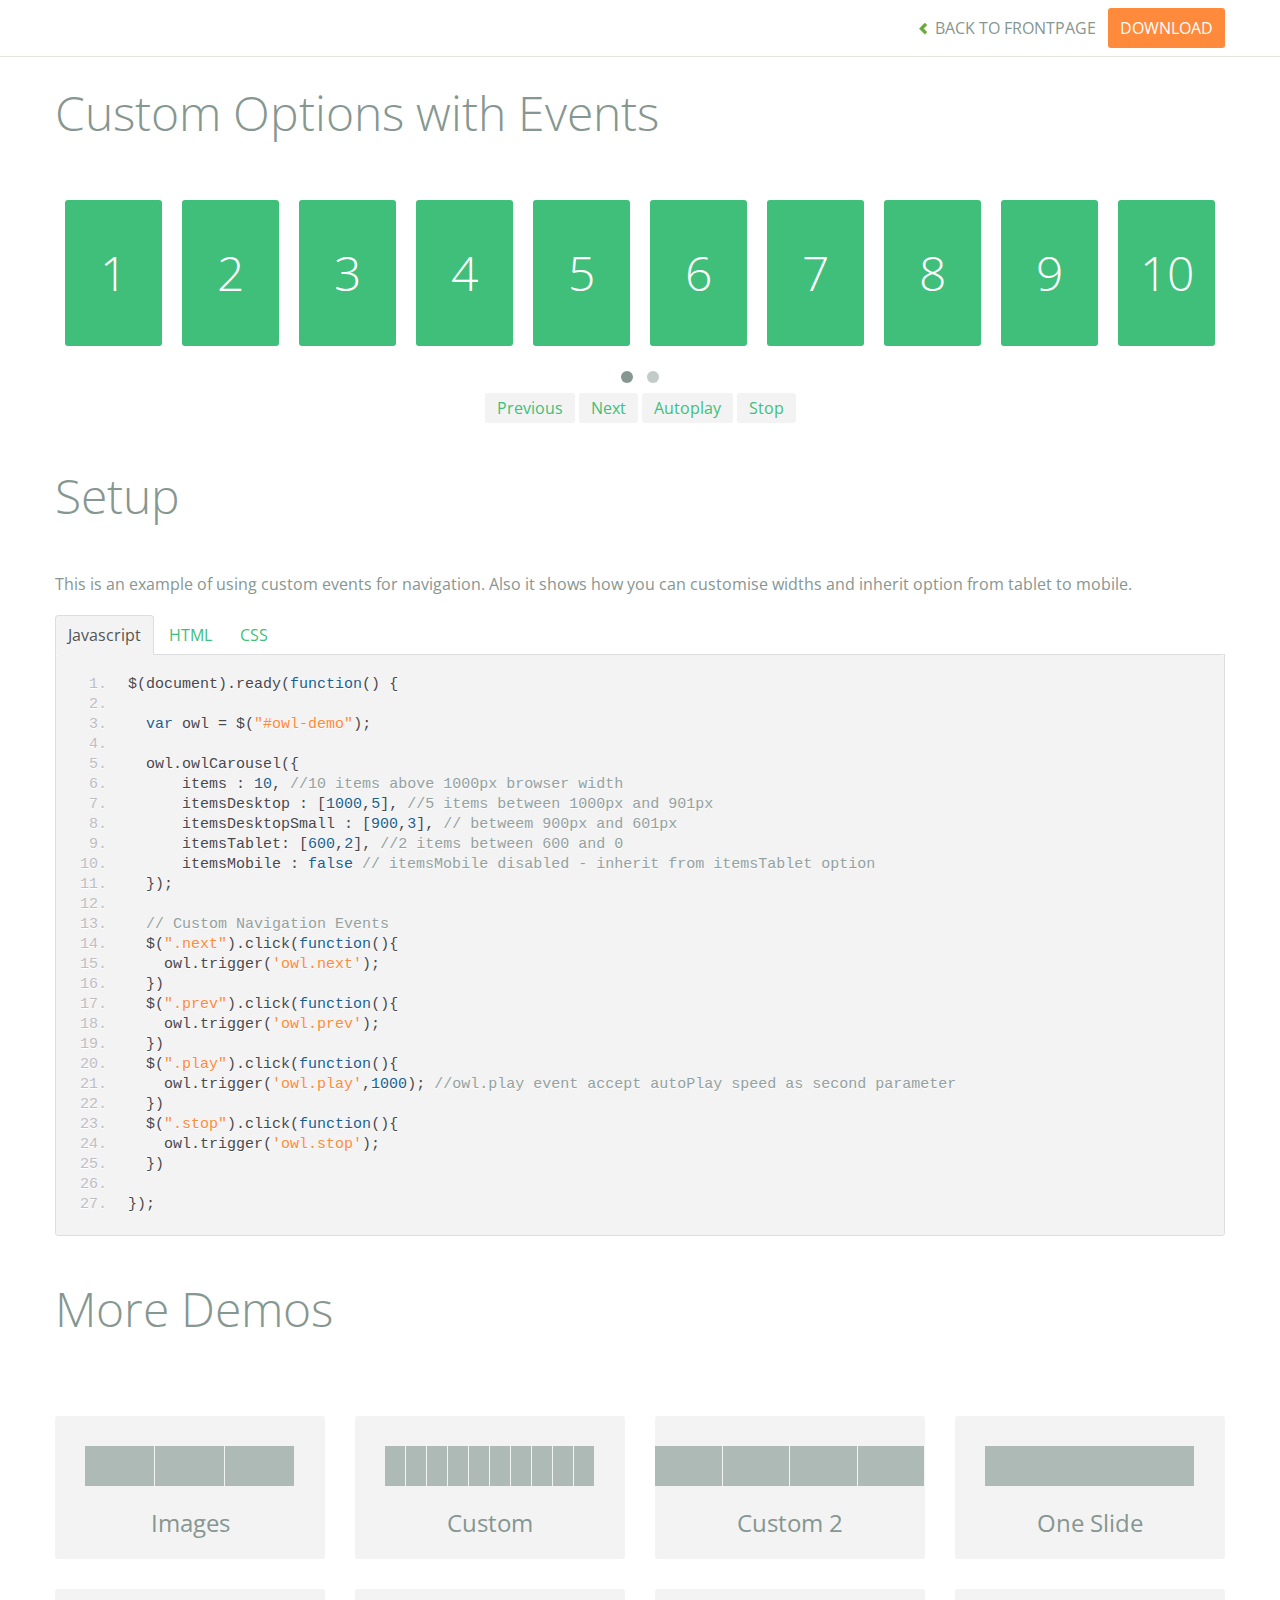
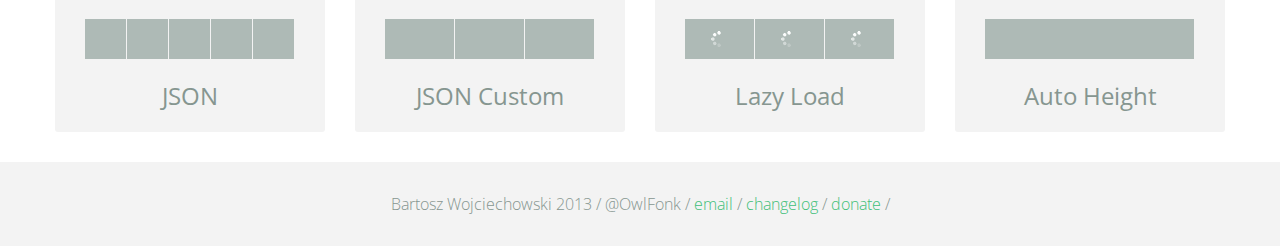
<file: Nueva carpeta/demos/custom.html>
<!DOCTYPE html>
<html lang="en">
  <head>
    <meta charset="utf-8">
    <title>Owl Carousel - Custom</title>
    <meta name="viewport" content="width=device-width, initial-scale=1.0">
    <meta name="description" content="jQuery Responsive Carousel - Owl Carusel">
    <meta name="author" content="Bartosz Wojciechowski">

    <link href='http://fonts.googleapis.com/css?family=Open+Sans:400italic,400,300,600,700' rel='stylesheet' type='text/css'>
    <link href="../assets/css/bootstrapTheme.css" rel="stylesheet">
    <link href="../assets/css/custom.css" rel="stylesheet">

    <!-- Owl Carousel Assets -->
    <link href="../owl-carousel/owl.carousel.css" rel="stylesheet">
    <link href="../owl-carousel/owl.theme.css" rel="stylesheet">

    <link href="../assets/js/google-code-prettify/prettify.css" rel="stylesheet">

    <!-- Le fav and touch icons -->
    <link rel="apple-touch-icon-precomposed" sizes="144x144" href="../assets/ico/apple-touch-icon-144-precomposed.png">
    <link rel="apple-touch-icon-precomposed" sizes="114x114" href="../assets/ico/apple-touch-icon-114-precomposed.png">
      <link rel="apple-touch-icon-precomposed" sizes="72x72" href="../assets/ico/apple-touch-icon-72-precomposed.png">
                    <link rel="apple-touch-icon-precomposed" href="../assets/ico/apple-touch-icon-57-precomposed.png">
                                   <link rel="shortcut icon" href="../assets/ico/favicon.png">
  </head>
  <body>

      <div id="top-nav" class="navbar navbar-fixed-top">
        <div class="navbar-inner">
          <div class="container">
            <button type="button" class="btn btn-navbar" data-toggle="collapse" data-target=".nav-collapse">
            <span class="icon-bar"></span>
            <span class="icon-bar"></span>
            <span class="icon-bar"></span>
          </button>
            <div class="nav-collapse collapse">
            <ul class="nav pull-right">
              <li><a href="../index.html"><i class="icon-chevron-left"></i> Back to Frontpage</a></li>
              <li><a href="../owl.carousel.zip" class="download download-on" data-spy="affix" data-offset-top="450">Download</a></li>
            </ul>
            <ul class="nav pull-left">
              
            </ul>
            </div>
          </div>
        </div>
      </div>
   
    <div id="title">
      <div class="container">
        <div class="row">
          <div class="span12">
            <h1>Custom Options with Events</h1>
          </div>
        </div>
      </div>
    </div>

      <div id="demo">
        <div class="container">
          <div class="row">
            <div class="span12">

              <div id="owl-demo" class="owl-carousel">
                
                <div class="item"><h1>1</h1></div>
                <div class="item"><h1>2</h1></div>
                <div class="item"><h1>3</h1></div>
                <div class="item"><h1>4</h1></div>
                <div class="item"><h1>5</h1></div>
                <div class="item"><h1>6</h1></div>
                <div class="item"><h1>7</h1></div>
                <div class="item"><h1>8</h1></div>
                <div class="item"><h1>9</h1></div>
                <div class="item"><h1>10</h1></div>
                <div class="item"><h1>11</h1></div>
                <div class="item"><h1>12</h1></div>
                <div class="item"><h1>13</h1></div>
                <div class="item"><h1>14</h1></div>
                <div class="item"><h1>15</h1></div>
                <div class="item"><h1>16</h1></div>

              </div>
              <div class="customNavigation">
                <a class="btn prev">Previous</a>
                <a class="btn next">Next</a>
                <a class="btn play">Autoplay</a>
                <a class="btn stop">Stop</a>
              </div>

            </div>
          </div>
        </div>

    </div>

    <div id="example-info">
      <div class="container">
        <div class="row">
          <div class="span12">
            <h1>Setup</h1>
            <p>This is an example of using custom events for navigation. Also it shows how you can customise widths and inherit option from tablet to mobile.
            </p>
            <ul class="nav nav-tabs" id="myTab">
              <li class="active"><a href="#javascript">Javascript</a></li>
              <li><a href="#HTML">HTML</a></li>
              <li><a href="#CSS">CSS</a></li>
            </ul>
             
            <div class="tab-content">

              <div class="tab-pane active" id="javascript">
<pre class="pre-show prettyprint linenums">
$(document).ready(function() {

  var owl = &#36;("#owl-demo")&#59;

  owl.owlCarousel({
      items : 10, //10 items above 1000px browser width
      itemsDesktop : [1000,5], //5 items between 1000px and 901px
      itemsDesktopSmall : [900,3], // betweem 900px and 601px
      itemsTablet: [600,2], //2 items between 600 and 0
      itemsMobile : false // itemsMobile disabled - inherit from itemsTablet option
  })&#59;

  // Custom Navigation Events
  $(".next").click(function(){
    owl.trigger('owl.next')&#59;
  })
  $(".prev").click(function(){
    owl.trigger('owl.prev')&#59;
  })
  $(".play").click(function(){
    owl.trigger('owl.play',1000)&#59; //owl.play event accept autoPlay speed as second parameter
  })
  $(".stop").click(function(){
    owl.trigger('owl.stop')&#59;
  })

})&#59;
</pre>

              </div>

              <div class="tab-pane" id="HTML">
<pre class="pre-show prettyprint linenums">
&lt;div id="owl-demo" class="owl-carousel owl-theme"&gt;
  &lt;div class="item"&gt;&lt;h1&gt;1&lt;/h1&gt;&lt;/div&gt;
  &lt;div class="item"&gt;&lt;h1&gt;2&lt;/h1&gt;&lt;/div&gt;
  &lt;div class="item"&gt;&lt;h1&gt;3&lt;/h1&gt;&lt;/div&gt;
  &lt;div class="item"&gt;&lt;h1&gt;4&lt;/h1&gt;&lt;/div&gt;
  &lt;div class="item"&gt;&lt;h1&gt;5&lt;/h1&gt;&lt;/div&gt;
  &lt;div class="item"&gt;&lt;h1&gt;6&lt;/h1&gt;&lt;/div&gt;
  &lt;div class="item"&gt;&lt;h1&gt;7&lt;/h1&gt;&lt;/div&gt;
  &lt;div class="item"&gt;&lt;h1&gt;8&lt;/h1&gt;&lt;/div&gt;
  &lt;div class="item"&gt;&lt;h1&gt;9&lt;/h1&gt;&lt;/div&gt;
  &lt;div class="item"&gt;&lt;h1&gt;10&lt;/h1&gt;&lt;/div&gt;
  &lt;div class="item"&gt;&lt;h1&gt;11&lt;/h1&gt;&lt;/div&gt;
  &lt;div class="item"&gt;&lt;h1&gt;12&lt;/h1&gt;&lt;/div&gt;
  &lt;div class="item"&gt;&lt;h1&gt;13&lt;/h1&gt;&lt;/div&gt;
  &lt;div class="item"&gt;&lt;h1&gt;14&lt;/h1&gt;&lt;/div&gt;
  &lt;div class="item"&gt;&lt;h1&gt;15&lt;/h1&gt;&lt;/div&gt;
  &lt;div class="item"&gt;&lt;h1&gt;16&lt;/h1&gt;&lt;/div&gt;
&lt;/div&gt;

&lt;div class="customNavigation"&gt;
  &lt;a class="btn prev"&gt;Previous&lt;/a&gt;
  &lt;a class="btn next"&gt;Next&lt;/a&gt;
  &lt;a class="btn play"&gt;Autoplay&lt;/a&gt;
  &lt;a class="btn stop"&gt;Stop&lt;/a&gt;
&lt;/div&gt;
</pre>
              </div>

              <div class="tab-pane" id="CSS">
<pre class="pre-show prettyprint linenums">
#owl-demo .item{
  background: #3fbf79;
  padding: 30px 0px;
  margin: 10px;
  color: #FFF;
  -webkit-border-radius: 3px;
  -moz-border-radius: 3px;
  border-radius: 3px;
  text-align: center;
}
.customNavigation{
  text-align: center;
}
//use styles below to disable ugly selection
.customNavigation a{
  -webkit-user-select: none;
  -khtml-user-select: none;
  -moz-user-select: none;
  -ms-user-select: none;
  user-select: none;
  -webkit-tap-highlight-color: rgba(0, 0, 0, 0);
}

</pre>
              </div>
            </div><!--End Tab Content-->

          </div>
        </div>
      </div>
    </div>

    <div id="more">
      <div class="container">

        <div class="row">
          <div class="span12">
            <h1>More Demos</h1>
          </div>
        </div>

        <div class="row demos-row">
          <div class="span3">
            <a href="images.html" class="demo-box">
              <div class="demo-wrapper demo-images clearfix">
                <div class="demo-slide"><div class="bg"></div></div>
                <div class="demo-slide"><div class="bg"></div></div>
                <div class="demo-slide"><div class="bg"></div></div>
              </div>
              <h3>Images</h3>
            </a>
          </div>

          <div class="span3">
            <a href="custom.html" class="demo-box">
              <div class="demo-wrapper demo-custom clearfix">
                <div class="demo-slide"><div class="bg"></div></div>
                <div class="demo-slide"><div class="bg"></div></div>
                <div class="demo-slide"><div class="bg"></div></div>
                <div class="demo-slide"><div class="bg"></div></div>
                <div class="demo-slide"><div class="bg"></div></div>
                <div class="demo-slide"><div class="bg"></div></div>
                <div class="demo-slide"><div class="bg"></div></div>
                <div class="demo-slide"><div class="bg"></div></div>
                <div class="demo-slide"><div class="bg"></div></div>
                <div class="demo-slide"><div class="bg"></div></div>
              </div>
              <h3>Custom</h3>
            </a>
          </div>

          <div class="span3">
            <a href="itemsCustom.html" class="demo-box">
              <div class="demo-wrapper demo-full clearfix">
                <div class="demo-slide"><div class="bg"></div></div>
                <div class="demo-slide"><div class="bg"></div></div>
                <div class="demo-slide"><div class="bg"></div></div>
                <div class="demo-slide"><div class="bg"></div></div>
              </div>
              <h3>Custom 2</h3>
            </a>
          </div>

          <div class="span3">
            <a href="one.html" class="demo-box">
              <div class="demo-wrapper demo-one clearfix">
                <div class="demo-slide"><div class="bg"></div></div>
              </div>
              <h3>One Slide</h3>
            </a>
          </div>

        </div>
        <div class="row demos-row">
          <div class="span3">
            <a href="json.html" class="demo-box">
              <div class="demo-wrapper demo-Json clearfix">
                <div class="demo-slide"><div class="bg"></div></div>
                <div class="demo-slide"><div class="bg"></div></div>
                <div class="demo-slide"><div class="bg"></div></div>
                <div class="demo-slide"><div class="bg"></div></div>
                <div class="demo-slide"><div class="bg"></div></div>
              </div>
              <h3>JSON</h3>
            </a>
          </div>

          <div class="span3">
            <a href="customJson.html" class="demo-box">
              <div class="demo-wrapper demo-Json-custom clearfix">
                <div class="demo-slide"><div class="bg"></div></div>
                <div class="demo-slide"><div class="bg"></div></div>
                <div class="demo-slide"><div class="bg"></div></div>
              </div>
              <h3>JSON Custom</h3>
            </a>
          </div>

          <div class="span3">
            <a href="lazyLoad.html" class="demo-box">
              <div class="demo-wrapper demo-lazy clearfix">
                <div class="demo-slide"><div class="bg"></div></div>
                <div class="demo-slide"><div class="bg"></div></div>
                <div class="demo-slide"><div class="bg"></div></div>
              </div>
              <h3>Lazy Load</h3>
            </a>
          </div>

          <div class="span3">
            <a href="autoHeight.html" class="demo-box">
              <div class="demo-wrapper demo-height clearfix">
                <div class="demo-slide"><div class="bg"></div></div>
              </div>
              <h3>Auto Height</h3>
            </a>
          </div>

        </div>
      </div>
    </div>


 
    <div id="footer">
      <div class="container">
        <div class="row">
          <div class="span12">
            <h5>Bartosz Wojciechowski 2013 / @OwlFonk / 
            <a href="mailto:owl@owlgraphic.com?subject=Hey Owl!">email</a> / 
            <a href="../changelog.html">changelog</a> /
            <a href="https://www.paypal.com/cgi-bin/webscr?cmd=_s-xclick&hosted_button_id=EFSGXZS7V2U9N">donate</a> / 
            <a href="https://twitter.com/share" class="twitter-share-button" data-url="http://owlgraphic.com/owlcarousel/" data-text="Awesome jQuery Owl Carousel Responsive Plugin" data-via="OwlFonk" data-count="none" data-hashtags="owlcarousel"></a>
            <script>
            var owldomain = window.location.hostname.indexOf("owlgraphic");
            if(owldomain !== -1){
              !function(d,s,id){var js,fjs=d.getElementsByTagName(s)[0],p=/^http:/.test(d.location)?'http':'https';if(!d.getElementById(id)){js=d.createElement(s);js.id=id;js.src=p+'://platform.twitter.com/widgets.js';fjs.parentNode.insertBefore(js,fjs);}}(document, 'script', 'twitter-wjs');
            }
            </script>
            </h5>
          </div>
        </div>
      </div>
    </div>


    <script src="../assets/js/jquery-1.9.1.min.js"></script> 
    <script src="../owl-carousel/owl.carousel.js"></script>


    <!-- Demo -->

    <style>
    #owl-demo .item{
        background: #3fbf79;
        padding: 30px 0px;
        margin: 10px;
        color: #FFF;
        -webkit-border-radius: 3px;
        -moz-border-radius: 3px;
        border-radius: 3px;
        text-align: center;
    }
    .customNavigation{
      text-align: center;
    }
    .customNavigation a{
      -webkit-user-select: none;
      -khtml-user-select: none;
      -moz-user-select: none;
      -ms-user-select: none;
      user-select: none;
      -webkit-tap-highlight-color: rgba(0, 0, 0, 0);
    }
    </style>


    <script>
    $(document).ready(function() {

      var owl = $("#owl-demo");

      owl.owlCarousel({

      items : 10, //10 items above 1000px browser width
      itemsDesktop : [1000,5], //5 items between 1000px and 901px
      itemsDesktopSmall : [900,3], // 3 items betweem 900px and 601px
      itemsTablet: [600,2], //2 items between 600 and 0;
      itemsMobile : false // itemsMobile disabled - inherit from itemsTablet option
      
      });

      // Custom Navigation Events
      $(".next").click(function(){
        owl.trigger('owl.next');
      })
      $(".prev").click(function(){
        owl.trigger('owl.prev');
      })
      $(".play").click(function(){
        owl.trigger('owl.play',1000);
      })
      $(".stop").click(function(){
        owl.trigger('owl.stop');
      })


    });
    </script>


    <script src="../assets/js/bootstrap-collapse.js"></script>
    <script src="../assets/js/bootstrap-transition.js"></script>
    <script src="../assets/js/bootstrap-tab.js"></script>

    <script src="../assets/js/google-code-prettify/prettify.js"></script>
    <script src="../assets/js/application.js"></script>

  </body>
</html>
</file>
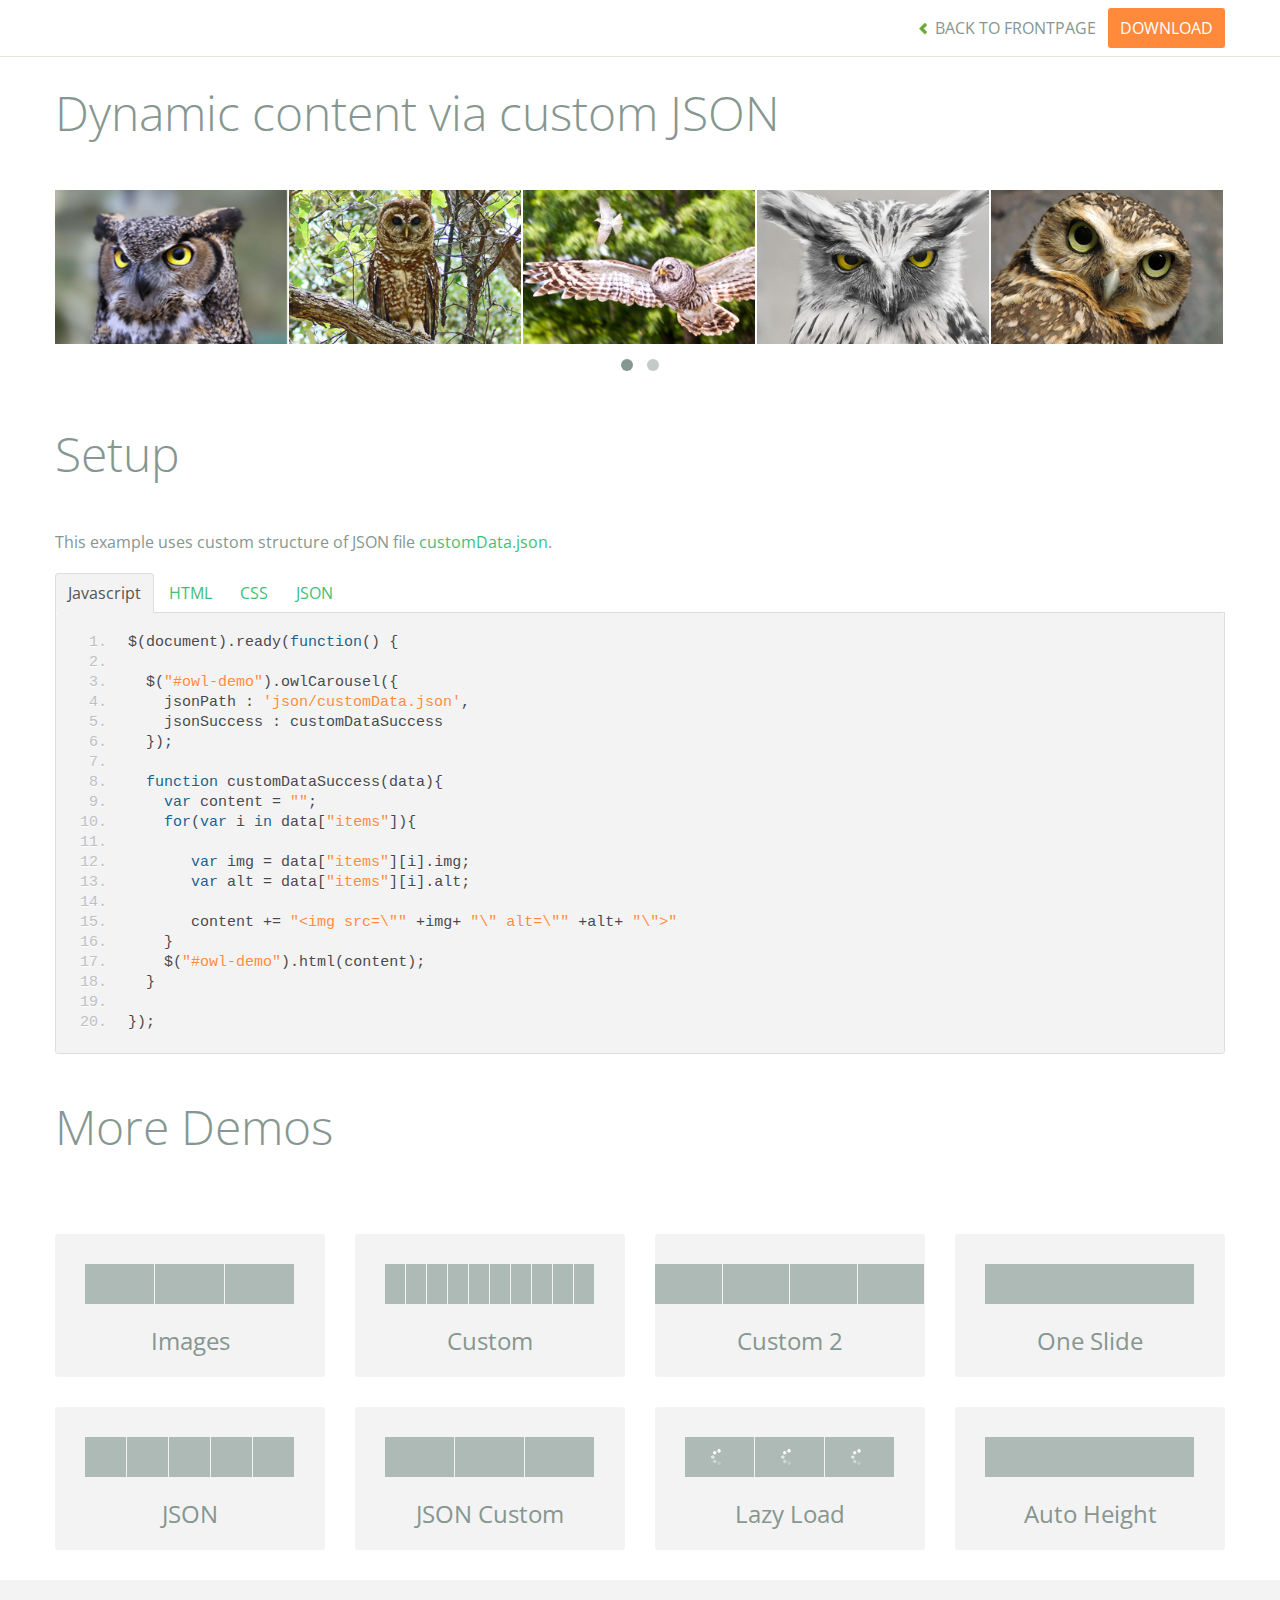
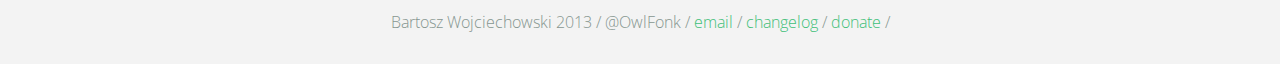
<file: Nueva carpeta/demos/customJson.html>
<!DOCTYPE html>
<html lang="en">
  <head>
    <meta charset="utf-8">
    <title>Owl Carousel - Dynamic content via custom JSON</title>
    <meta name="viewport" content="width=device-width, initial-scale=1.0">
    <meta name="description" content="jQuery Responsive Carousel - Owl Carusel">
    <meta name="author" content="Bartosz Wojciechowski">

    <link href='http://fonts.googleapis.com/css?family=Open+Sans:400italic,400,300,600,700' rel='stylesheet' type='text/css'>
    <link href="../assets/css/bootstrapTheme.css" rel="stylesheet">
    <link href="../assets/css/custom.css" rel="stylesheet">

    <!-- Owl Carousel Assets -->
    <link href="../owl-carousel/owl.carousel.css" rel="stylesheet">
    <link href="../owl-carousel/owl.theme.css" rel="stylesheet">

    <link href="../assets/js/google-code-prettify/prettify.css" rel="stylesheet">

    <!-- Le fav and touch icons -->
    <link rel="apple-touch-icon-precomposed" sizes="144x144" href="../assets/ico/apple-touch-icon-144-precomposed.png">
    <link rel="apple-touch-icon-precomposed" sizes="114x114" href="../assets/ico/apple-touch-icon-114-precomposed.png">
      <link rel="apple-touch-icon-precomposed" sizes="72x72" href="../assets/ico/apple-touch-icon-72-precomposed.png">
                    <link rel="apple-touch-icon-precomposed" href="../assets/ico/apple-touch-icon-57-precomposed.png">
                                   <link rel="shortcut icon" href="../assets/ico/favicon.png">
  </head>
  <body>

      <div id="top-nav" class="navbar navbar-fixed-top">
        <div class="navbar-inner">
          <div class="container">
            <button type="button" class="btn btn-navbar" data-toggle="collapse" data-target=".nav-collapse">
            <span class="icon-bar"></span>
            <span class="icon-bar"></span>
            <span class="icon-bar"></span>
          </button>
            <div class="nav-collapse collapse">
            <ul class="nav pull-right">
              <li><a href="../index.html"><i class="icon-chevron-left"></i> Back to Frontpage</a></li>
              <li><a href="../owl.carousel.zip" class="download download-on" data-spy="affix" data-offset-top="450">Download</a></li>
            </ul>
            <ul class="nav pull-left">
              
            </ul>
            </div>
          </div>
        </div>
      </div>
   
    <div id="title">
      <div class="container">
        <div class="row">
          <div class="span12">
            <h1>Dynamic content via custom JSON</h1>
          </div>
        </div>
      </div>
    </div>

      <div id="demo">
        <div class="container">
          <div class="row">
            <div class="span12">

              <div id="owl-demo" class="owl-carousel">
              </div>
            </div>
          </div>
        </div>

    </div>

    <div id="example-info">
      <div class="container">
        <div class="row">
          <div class="span12">
            <h1>Setup</h1>
            <p>This example uses custom structure of JSON file <a href="json/customData.json">customData.json</a>.
            </p>
            <ul class="nav nav-tabs" id="myTab">
              <li class="active"><a href="#javascript">Javascript</a></li>
              <li><a href="#HTML">HTML</a></li>
              <li><a href="#CSS">CSS</a></li>
              <li><a href="#JSON">JSON</a></li>
            </ul>
             
            <div class="tab-content">

              <div class="tab-pane active" id="javascript">
<pre class="pre-show prettyprint linenums">
$(document).ready(function() {

  $("#owl-demo").owlCarousel({
    jsonPath : 'json/customData.json',
    jsonSuccess : customDataSuccess
  });

  function customDataSuccess(data){
    var content = "";
    for(var i in data["items"]){
       
       var img = data["items"][i].img;
       var alt = data["items"][i].alt;

       content += "&lt;img src=\"" +img+ "\" alt=\"" +alt+ "\"&gt"
    }
    $("#owl-demo").html(content);
  }

});
</pre>  

              </div>

              <div class="tab-pane" id="HTML">
<pre class="pre-show prettyprint linenums">
&lt;div id="owl-demo" class="owl-carousel"&gt;
&lt;/div&gt;
</pre>
              </div>

              <div class="tab-pane" id="CSS">
<pre class="pre-show prettyprint linenums">
#owl-demo .item{
  background: #a1def8;
  padding: 30px 0px;
  display: block;
  margin: 5px;
  color: #FFF;
  -webkit-border-radius: 3px;
  -moz-border-radius: 3px;
  border-radius: 3px;
  text-align: center;
}

</pre>
              </div>
              <div class="tab-pane" id="JSON">
<pre class="pre-show prettyprint linenums">
{
  "items" : [
    {
      "img": "assets/owl1.jpg",
      "alt" : "Owl Image 1"
    },
    {
      "img": "assets/owl2.jpg",
      "alt" : "Owl Image 2"
    },
    {
      "img": "assets/owl3.jpg",
      "alt" : "Owl Image 1"
    },
    {
      "img": "assets/owl4.jpg",
      "alt" : "Owl Image 2"
    },
    {
      "img": "assets/owl5.jpg",
      "alt" : "Owl Image 1"
    },
    {
      "img": "assets/owl6.jpg",
      "alt" : "Owl Image 2"
    }
  ]
}
</pre>
</div>
            </div><!--End Tab Content-->

          </div>
        </div>
      </div>
    </div>

    <div id="more">
      <div class="container">

        <div class="row">
          <div class="span12">
            <h1>More Demos</h1>
          </div>
        </div>

        <div class="row demos-row">
          <div class="span3">
            <a href="images.html" class="demo-box">
              <div class="demo-wrapper demo-images clearfix">
                <div class="demo-slide"><div class="bg"></div></div>
                <div class="demo-slide"><div class="bg"></div></div>
                <div class="demo-slide"><div class="bg"></div></div>
              </div>
              <h3>Images</h3>
            </a>
          </div>

          <div class="span3">
            <a href="custom.html" class="demo-box">
              <div class="demo-wrapper demo-custom clearfix">
                <div class="demo-slide"><div class="bg"></div></div>
                <div class="demo-slide"><div class="bg"></div></div>
                <div class="demo-slide"><div class="bg"></div></div>
                <div class="demo-slide"><div class="bg"></div></div>
                <div class="demo-slide"><div class="bg"></div></div>
                <div class="demo-slide"><div class="bg"></div></div>
                <div class="demo-slide"><div class="bg"></div></div>
                <div class="demo-slide"><div class="bg"></div></div>
                <div class="demo-slide"><div class="bg"></div></div>
                <div class="demo-slide"><div class="bg"></div></div>
              </div>
              <h3>Custom</h3>
            </a>
          </div>

          <div class="span3">
            <a href="itemsCustom.html" class="demo-box">
              <div class="demo-wrapper demo-full clearfix">
                <div class="demo-slide"><div class="bg"></div></div>
                <div class="demo-slide"><div class="bg"></div></div>
                <div class="demo-slide"><div class="bg"></div></div>
                <div class="demo-slide"><div class="bg"></div></div>
              </div>
              <h3>Custom 2</h3>
            </a>
          </div>

          <div class="span3">
            <a href="one.html" class="demo-box">
              <div class="demo-wrapper demo-one clearfix">
                <div class="demo-slide"><div class="bg"></div></div>
              </div>
              <h3>One Slide</h3>
            </a>
          </div>

        </div>
        <div class="row demos-row">
          <div class="span3">
            <a href="json.html" class="demo-box">
              <div class="demo-wrapper demo-Json clearfix">
                <div class="demo-slide"><div class="bg"></div></div>
                <div class="demo-slide"><div class="bg"></div></div>
                <div class="demo-slide"><div class="bg"></div></div>
                <div class="demo-slide"><div class="bg"></div></div>
                <div class="demo-slide"><div class="bg"></div></div>
              </div>
              <h3>JSON</h3>
            </a>
          </div>

          <div class="span3">
            <a href="customJson.html" class="demo-box">
              <div class="demo-wrapper demo-Json-custom clearfix">
                <div class="demo-slide"><div class="bg"></div></div>
                <div class="demo-slide"><div class="bg"></div></div>
                <div class="demo-slide"><div class="bg"></div></div>
              </div>
              <h3>JSON Custom</h3>
            </a>
          </div>

          <div class="span3">
            <a href="lazyLoad.html" class="demo-box">
              <div class="demo-wrapper demo-lazy clearfix">
                <div class="demo-slide"><div class="bg"></div></div>
                <div class="demo-slide"><div class="bg"></div></div>
                <div class="demo-slide"><div class="bg"></div></div>
              </div>
              <h3>Lazy Load</h3>
            </a>
          </div>

          <div class="span3">
            <a href="autoHeight.html" class="demo-box">
              <div class="demo-wrapper demo-height clearfix">
                <div class="demo-slide"><div class="bg"></div></div>
              </div>
              <h3>Auto Height</h3>
            </a>
          </div>

        </div>
      </div>
    </div>


 
    <div id="footer">
      <div class="container">
        <div class="row">
          <div class="span12">
            <h5>Bartosz Wojciechowski 2013 / @OwlFonk / 
            <a href="mailto:owl@owlgraphic.com?subject=Hey Owl!">email</a> / 
            <a href="../changelog.html">changelog</a> /
            <a href="https://www.paypal.com/cgi-bin/webscr?cmd=_s-xclick&hosted_button_id=EFSGXZS7V2U9N">donate</a> / 
            <a href="https://twitter.com/share" class="twitter-share-button" data-url="http://owlgraphic.com/owlcarousel/" data-text="Awesome jQuery Owl Carousel Responsive Plugin" data-via="OwlFonk" data-count="none" data-hashtags="owlcarousel"></a>
            <script>
            var owldomain = window.location.hostname.indexOf("owlgraphic");
            if(owldomain !== -1){
              !function(d,s,id){var js,fjs=d.getElementsByTagName(s)[0],p=/^http:/.test(d.location)?'http':'https';if(!d.getElementById(id)){js=d.createElement(s);js.id=id;js.src=p+'://platform.twitter.com/widgets.js';fjs.parentNode.insertBefore(js,fjs);}}(document, 'script', 'twitter-wjs');
            }
            </script>
            </h5>
          </div>
        </div>
      </div>
    </div>


    <script src="../assets/js/jquery-1.9.1.min.js"></script> 
    <script src="../owl-carousel/owl.carousel.js"></script>


    <!-- Demo -->

    <style>
    #owl-demo img{
        display: block;
        width: 99%;
        height: auto;
    }
    </style>


    <script>
    $(document).ready(function() {

      $("#owl-demo").owlCarousel({
        jsonPath : 'json/customData.json',
        jsonSuccess : customDataSuccess
      });

      function customDataSuccess(data){
        var content = "";
        for(var i in data["items"]){
           
           var img = data["items"][i].img;
           var alt = data["items"][i].alt;

           content += "<img src=\"" +img+ "\" alt=\"" +alt+ "\">"
        }
        $("#owl-demo").html(content);
      }

    });
    </script>


    <script src="../assets/js/bootstrap-collapse.js"></script>
    <script src="../assets/js/bootstrap-transition.js"></script>
    <script src="../assets/js/bootstrap-tab.js"></script>

    <script src="../assets/js/google-code-prettify/prettify.js"></script>
	  <script src="../assets/js/application.js"></script>

  </body>
</html>
</file>
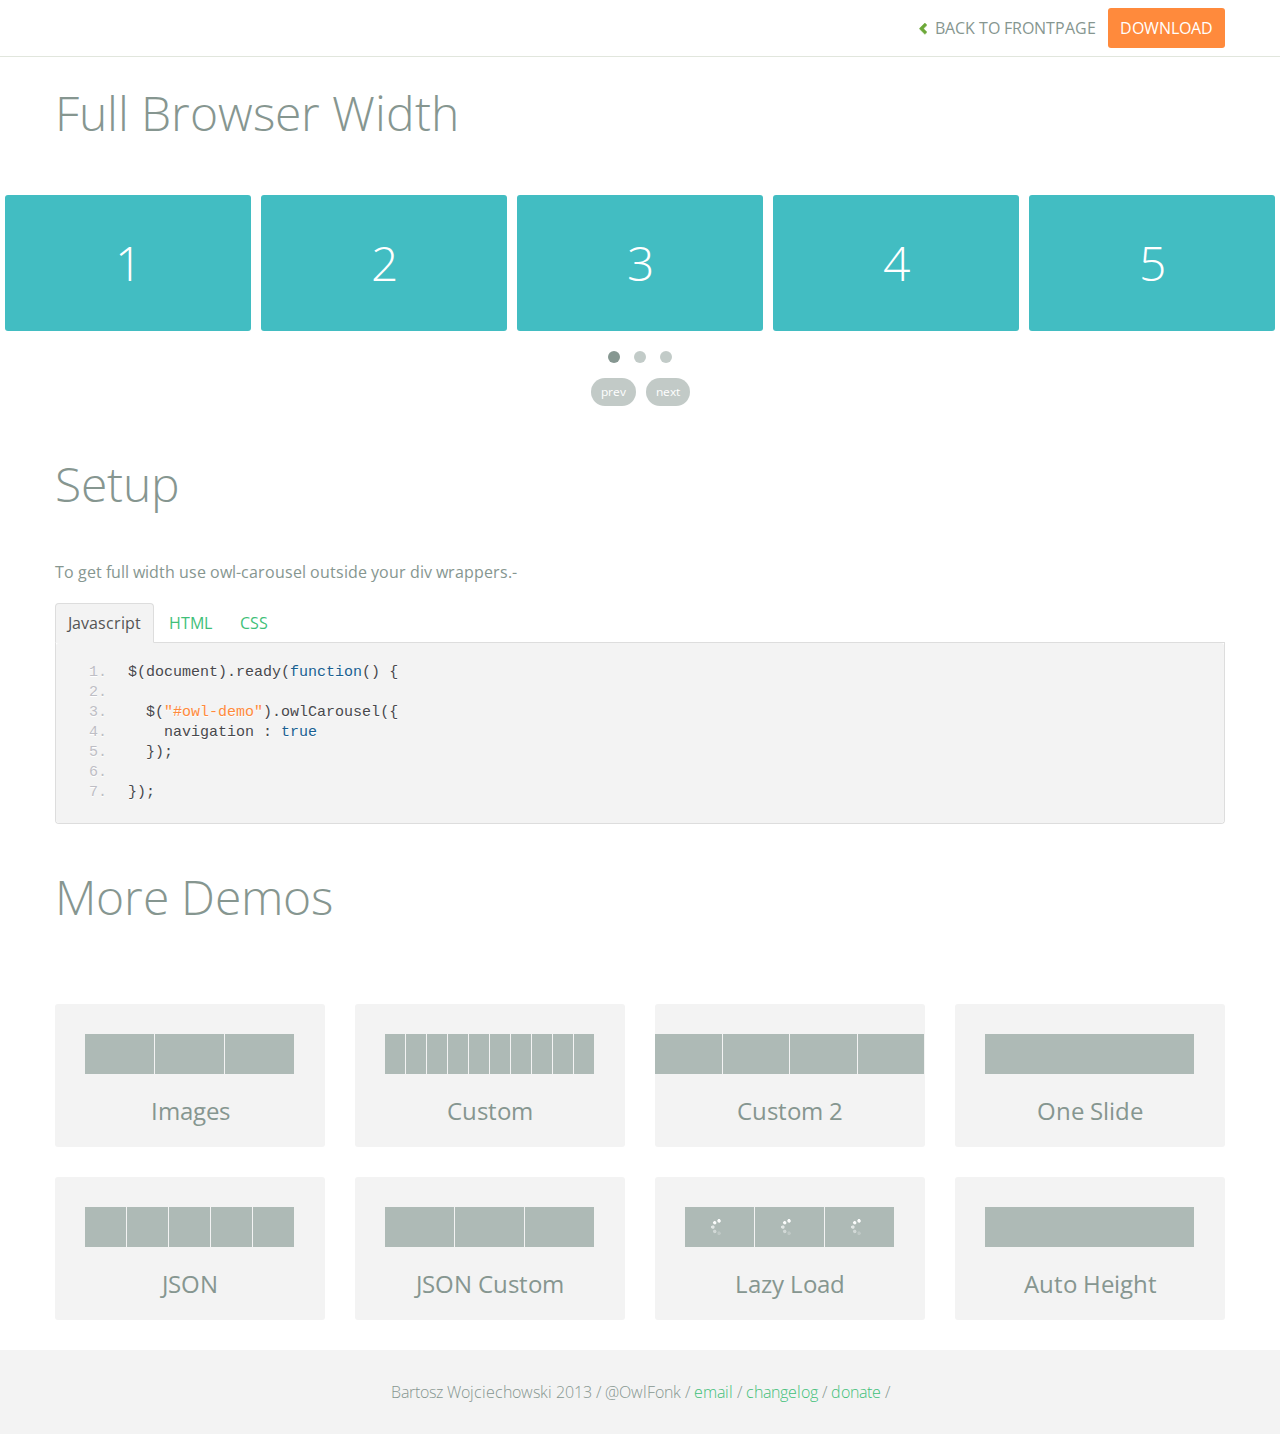
<file: Nueva carpeta/demos/full.html>
<!DOCTYPE html>
<html lang="en">
  <head>
    <meta charset="utf-8">
    <title>Owl Carousel - Full Width Demo</title>
    <meta name="viewport" content="width=device-width, initial-scale=1.0">
    <meta name="description" content="jQuery Responsive Carousel - Owl Carusel">
    <meta name="author" content="Bartosz Wojciechowski">
    
    <link href='http://fonts.googleapis.com/css?family=Open+Sans:400italic,400,300,600,700' rel='stylesheet' type='text/css'>
    <link href="../assets/css/bootstrapTheme.css" rel="stylesheet">
    <link href="../assets/css/custom.css" rel="stylesheet">

    <!-- Owl Carousel Assets -->
    <link href="../owl-carousel/owl.carousel.css" rel="stylesheet">
    <link href="../owl-carousel/owl.theme.css" rel="stylesheet">

    <link href="../assets/js/google-code-prettify/prettify.css" rel="stylesheet">

	
    <!-- Le fav and touch icons -->
    <link rel="apple-touch-icon-precomposed" sizes="144x144" href="../assets/ico/apple-touch-icon-144-precomposed.png">
    <link rel="apple-touch-icon-precomposed" sizes="114x114" href="../assets/ico/apple-touch-icon-114-precomposed.png">
      <link rel="apple-touch-icon-precomposed" sizes="72x72" href="../assets/ico/apple-touch-icon-72-precomposed.png">
                    <link rel="apple-touch-icon-precomposed" href="../assets/ico/apple-touch-icon-57-precomposed.png">
                                   <link rel="shortcut icon" href="../assets/ico/favicon.png">
  </head>
  <body>

      <div id="top-nav" class="navbar navbar-fixed-top">
        <div class="navbar-inner">
          <div class="container">
            <button type="button" class="btn btn-navbar" data-toggle="collapse" data-target=".nav-collapse">
            <span class="icon-bar"></span>
            <span class="icon-bar"></span>
            <span class="icon-bar"></span>
          </button>
            <div class="nav-collapse collapse">
            <ul class="nav pull-right">
              <li><a href="../index.html"><i class="icon-chevron-left"></i> Back to Frontpage</a></li>
              <li><a href="../owl.carousel.zip" class="download download-on" data-spy="affix" data-offset-top="450">Download</a></li>
            </ul>
            <ul class="nav pull-left">
              
            </ul>
            </div>
          </div>
        </div>
      </div>
   
    <div id="title">
      <div class="container">
        <div class="row">
          <div class="span12">
            <h1>Full Browser Width</h1>
          </div>
        </div>
      </div>
    </div>

      <div id="demo">

        <div id="owl-demo" class="owl-carousel">
          
          <div class="item"><h1>1</h1></div>
          <div class="item"><h1>2</h1></div>
          <div class="item"><h1>3</h1></div>
          <div class="item"><h1>4</h1></div>
          <div class="item"><h1>5</h1></div>
          <div class="item"><h1>6</h1></div>
          <div class="item"><h1>7</h1></div>
          <div class="item"><h1>8</h1></div>
          <div class="item"><h1>9</h1></div>
          <div class="item"><h1>10</h1></div>
          <div class="item"><h1>11</h1></div>
          <div class="item"><h1>12</h1></div>

        </div>

    </div>

    <div id="example-info">
      <div class="container">
        <div class="row">
          <div class="span12">
            <h1>Setup</h1>
            <p>To get full width use owl-carousel outside your div wrappers.-</p>
            <ul class="nav nav-tabs" id="myTab">
              <li class="active"><a href="#javascript">Javascript</a></li>
              <li><a href="#HTML">HTML</a></li>
              <li><a href="#CSS">CSS</a></li>
            </ul>
             
            <div class="tab-content">

              <div class="tab-pane active" id="javascript">
<pre class="pre-show prettyprint linenums">
$(document).ready(function() {

  $("#owl-demo").owlCarousel({
    navigation : true
  });

});
</pre>  

              </div>

              <div class="tab-pane" id="HTML">
<pre class="pre-show prettyprint linenums">
&lt;div id="owl-demo" class="owl-carousel owl-theme"&gt;
          
  &lt;div class="item"&gt;&lt;h1&gt;1&lt;/h1&gt;&lt;/div&gt;
  &lt;div class="item"&gt;&lt;h1&gt;2&lt;/h1&gt;&lt;/div&gt;
  &lt;div class="item"&gt;&lt;h1&gt;3&lt;/h1&gt;&lt;/div&gt;
  &lt;div class="item"&gt;&lt;h1&gt;4&lt;/h1&gt;&lt;/div&gt;
  &lt;div class="item"&gt;&lt;h1&gt;5&lt;/h1&gt;&lt;/div&gt;
  &lt;div class="item"&gt;&lt;h1&gt;6&lt;/h1&gt;&lt;/div&gt;
  &lt;div class="item"&gt;&lt;h1&gt;7&lt;/h1&gt;&lt;/div&gt;
  &lt;div class="item"&gt;&lt;h1&gt;8&lt;/h1&gt;&lt;/div&gt;
  &lt;div class="item"&gt;&lt;h1&gt;9&lt;/h1&gt;&lt;/div&gt;
  &lt;div class="item"&gt;&lt;h1&gt;10&lt;/h1&gt;&lt;/div&gt;
  &lt;div class="item"&gt;&lt;h1&gt;11&lt;/h1&gt;&lt;/div&gt;
  &lt;div class="item"&gt;&lt;h1&gt;12&lt;/h1&gt;&lt;/div&gt;

&lt;/div&gt;
</pre>
              </div>

              <div class="tab-pane" id="CSS">
<pre class="pre-show prettyprint linenums">
#owl-demo .item{
  background: #42bdc2;
  padding: 30px 0px;
  margin: 10px;
  color: #FFF;
  -webkit-border-radius: 3px;
  -moz-border-radius: 3px;
  border-radius: 3px;
  text-align: center;
}
</pre>
              </div>
            </div><!--End Tab Content-->

          </div>
        </div>
      </div>
    </div>

    <div id="more">
      <div class="container">

        <div class="row">
          <div class="span12">
            <h1>More Demos</h1>
          </div>
        </div>

        <div class="row demos-row">
          <div class="span3">
            <a href="images.html" class="demo-box">
              <div class="demo-wrapper demo-images clearfix">
                <div class="demo-slide"><div class="bg"></div></div>
                <div class="demo-slide"><div class="bg"></div></div>
                <div class="demo-slide"><div class="bg"></div></div>
              </div>
              <h3>Images</h3>
            </a>
          </div>

          <div class="span3">
            <a href="custom.html" class="demo-box">
              <div class="demo-wrapper demo-custom clearfix">
                <div class="demo-slide"><div class="bg"></div></div>
                <div class="demo-slide"><div class="bg"></div></div>
                <div class="demo-slide"><div class="bg"></div></div>
                <div class="demo-slide"><div class="bg"></div></div>
                <div class="demo-slide"><div class="bg"></div></div>
                <div class="demo-slide"><div class="bg"></div></div>
                <div class="demo-slide"><div class="bg"></div></div>
                <div class="demo-slide"><div class="bg"></div></div>
                <div class="demo-slide"><div class="bg"></div></div>
                <div class="demo-slide"><div class="bg"></div></div>
              </div>
              <h3>Custom</h3>
            </a>
          </div>

          <div class="span3">
            <a href="itemsCustom.html" class="demo-box">
              <div class="demo-wrapper demo-full clearfix">
                <div class="demo-slide"><div class="bg"></div></div>
                <div class="demo-slide"><div class="bg"></div></div>
                <div class="demo-slide"><div class="bg"></div></div>
                <div class="demo-slide"><div class="bg"></div></div>
              </div>
              <h3>Custom 2</h3>
            </a>
          </div>

          <div class="span3">
            <a href="one.html" class="demo-box">
              <div class="demo-wrapper demo-one clearfix">
                <div class="demo-slide"><div class="bg"></div></div>
              </div>
              <h3>One Slide</h3>
            </a>
          </div>

        </div>
        <div class="row demos-row">
          <div class="span3">
            <a href="json.html" class="demo-box">
              <div class="demo-wrapper demo-Json clearfix">
                <div class="demo-slide"><div class="bg"></div></div>
                <div class="demo-slide"><div class="bg"></div></div>
                <div class="demo-slide"><div class="bg"></div></div>
                <div class="demo-slide"><div class="bg"></div></div>
                <div class="demo-slide"><div class="bg"></div></div>
              </div>
              <h3>JSON</h3>
            </a>
          </div>

          <div class="span3">
            <a href="customJson.html" class="demo-box">
              <div class="demo-wrapper demo-Json-custom clearfix">
                <div class="demo-slide"><div class="bg"></div></div>
                <div class="demo-slide"><div class="bg"></div></div>
                <div class="demo-slide"><div class="bg"></div></div>
              </div>
              <h3>JSON Custom</h3>
            </a>
          </div>

          <div class="span3">
            <a href="lazyLoad.html" class="demo-box">
              <div class="demo-wrapper demo-lazy clearfix">
                <div class="demo-slide"><div class="bg"></div></div>
                <div class="demo-slide"><div class="bg"></div></div>
                <div class="demo-slide"><div class="bg"></div></div>
              </div>
              <h3>Lazy Load</h3>
            </a>
          </div>

          <div class="span3">
            <a href="autoHeight.html" class="demo-box">
              <div class="demo-wrapper demo-height clearfix">
                <div class="demo-slide"><div class="bg"></div></div>
              </div>
              <h3>Auto Height</h3>
            </a>
          </div>

        </div>
      </div>
    </div>


 
    <div id="footer">
      <div class="container">
        <div class="row">
          <div class="span12">
            <h5>Bartosz Wojciechowski 2013 / @OwlFonk / 
            <a href="mailto:owl@owlgraphic.com?subject=Hey Owl!">email</a> / 
            <a href="../changelog.html">changelog</a> /
            <a href="https://www.paypal.com/cgi-bin/webscr?cmd=_s-xclick&hosted_button_id=EFSGXZS7V2U9N">donate</a> / 
            <a href="https://twitter.com/share" class="twitter-share-button" data-url="http://owlgraphic.com/owlcarousel/" data-text="Awesome jQuery Owl Carousel Responsive Plugin" data-via="OwlFonk" data-count="none" data-hashtags="owlcarousel"></a>
            <script>
            var owldomain = window.location.hostname.indexOf("owlgraphic");
            if(owldomain !== -1){
              !function(d,s,id){var js,fjs=d.getElementsByTagName(s)[0],p=/^http:/.test(d.location)?'http':'https';if(!d.getElementById(id)){js=d.createElement(s);js.id=id;js.src=p+'://platform.twitter.com/widgets.js';fjs.parentNode.insertBefore(js,fjs);}}(document, 'script', 'twitter-wjs');
            }
            </script>
            </h5>
          </div>
        </div>
      </div>
    </div>


    <script src="../assets/js/jquery-1.9.1.min.js"></script> 
    <script src="../owl-carousel/owl.carousel.js"></script>

    <!-- Demo -->

    <style>
    #owl-demo .item{
        background: #42bdc2;
        padding: 30px 0px;
        margin: 5px;
        color: #FFF;
        -webkit-border-radius: 3px;
        -moz-border-radius: 3px;
        border-radius: 3px;
        text-align: center;
    }
    </style>

    <script>
    $(document).ready(function() {
      $("#owl-demo").owlCarousel({
        navigation : true
      });
    });

    </script>
    

    <script src="../assets/js/bootstrap-collapse.js"></script>
    <script src="../assets/js/bootstrap-transition.js"></script>
    <script src="../assets/js/bootstrap-tab.js"></script>

    <script src="../assets/js/google-code-prettify/prettify.js"></script>
	  <script src="../assets/js/application.js"></script>

  </body>
</html>
</file>
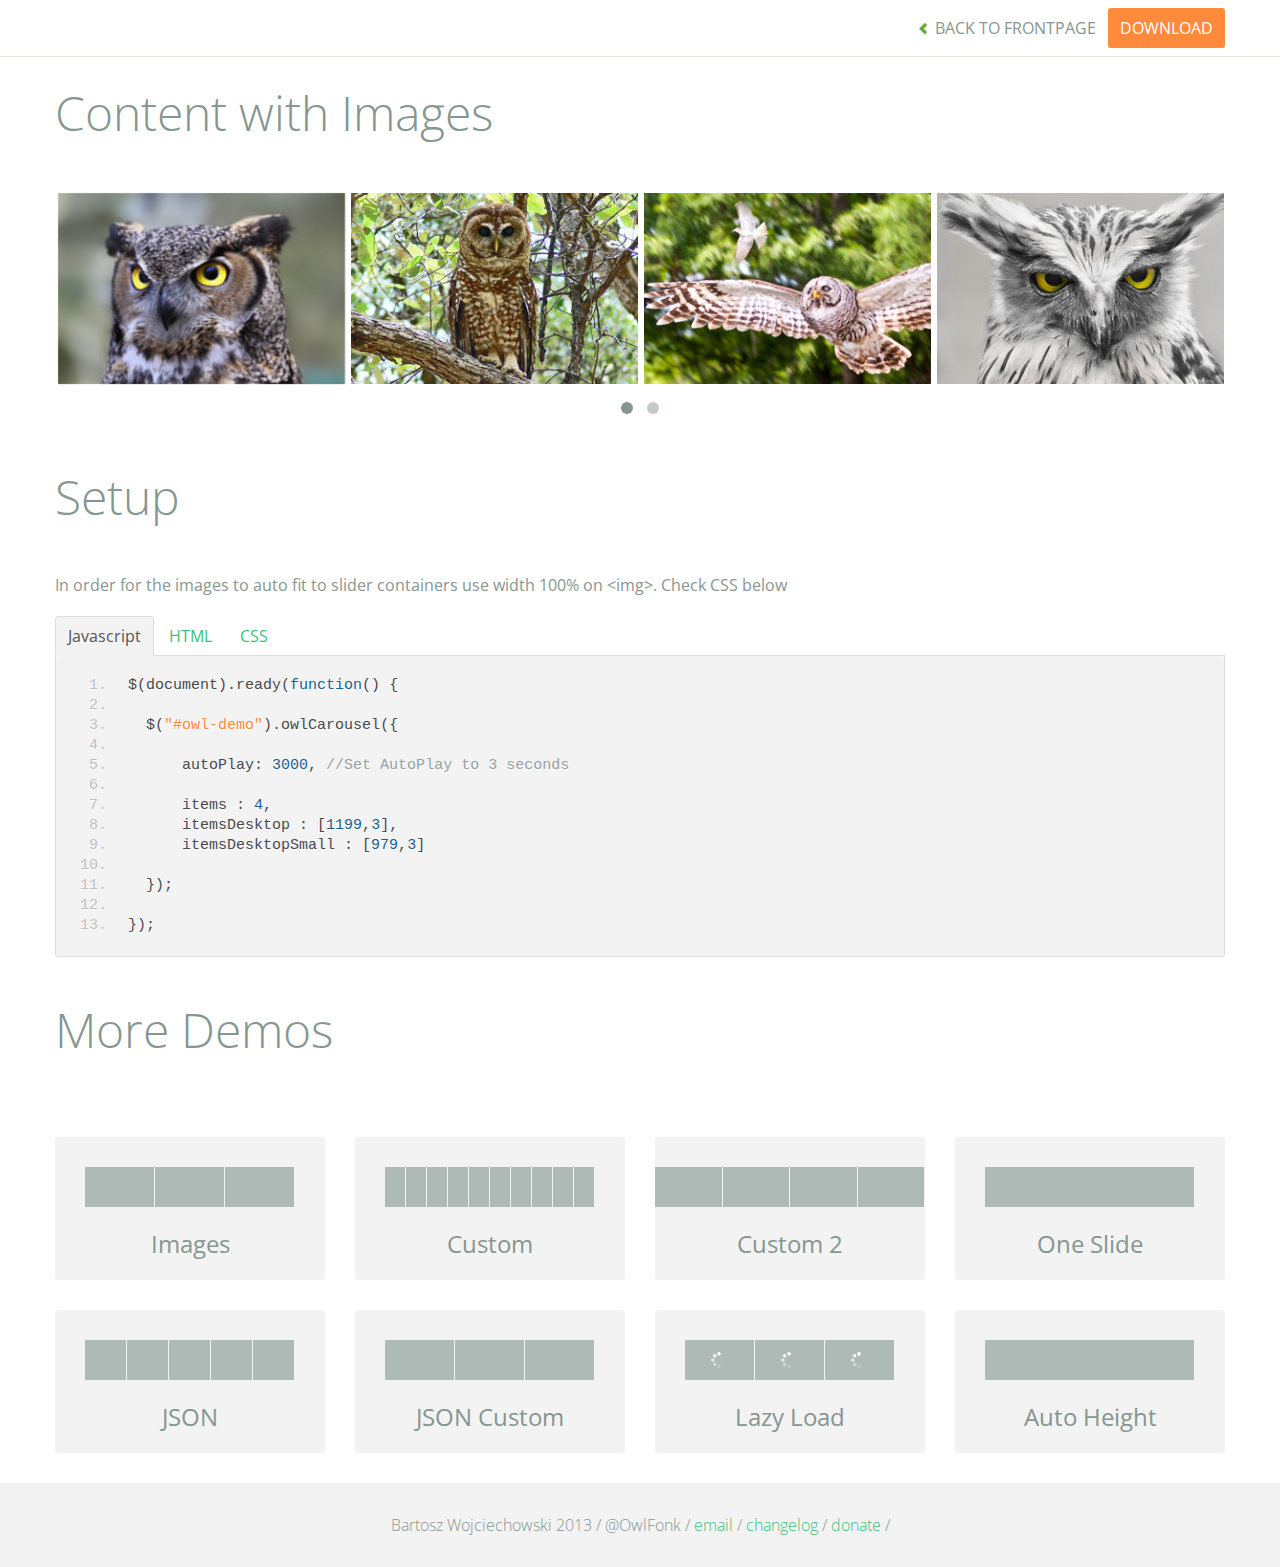
<file: Nueva carpeta/demos/images.html>
<!DOCTYPE html>
<html lang="en">
  <head>
    <meta charset="utf-8">
    <title>Owl Carousel - Images Demo</title>
    <meta name="viewport" content="width=device-width, initial-scale=1.0">
    <meta name="description" content="jQuery Responsive Carousel - Owl Carusel">
    <meta name="author" content="Bartosz Wojciechowski">
    
    <link href='http://fonts.googleapis.com/css?family=Open+Sans:400italic,400,300,600,700' rel='stylesheet' type='text/css'>
    <link href="../assets/css/bootstrapTheme.css" rel="stylesheet">
    <link href="../assets/css/custom.css" rel="stylesheet">

    <!-- Owl Carousel Assets -->
    <link href="../owl-carousel/owl.carousel.css" rel="stylesheet">
    <link href="../owl-carousel/owl.theme.css" rel="stylesheet">

    <!-- Prettify -->
    <link href="../assets/js/google-code-prettify/prettify.css" rel="stylesheet">
    

    <!-- Le fav and touch icons -->
    <link rel="apple-touch-icon-precomposed" sizes="144x144" href="../assets/ico/apple-touch-icon-144-precomposed.png">
    <link rel="apple-touch-icon-precomposed" sizes="114x114" href="../assets/ico/apple-touch-icon-114-precomposed.png">
      <link rel="apple-touch-icon-precomposed" sizes="72x72" href="../assets/ico/apple-touch-icon-72-precomposed.png">
                    <link rel="apple-touch-icon-precomposed" href="../assets/ico/apple-touch-icon-57-precomposed.png">
                                   <link rel="shortcut icon" href="../assets/ico/favicon.png">
  </head>
  <body>

      <div id="top-nav" class="navbar navbar-fixed-top">
        <div class="navbar-inner">
          <div class="container">
            <button type="button" class="btn btn-navbar" data-toggle="collapse" data-target=".nav-collapse">
            <span class="icon-bar"></span>
            <span class="icon-bar"></span>
            <span class="icon-bar"></span>
          </button>
            <div class="nav-collapse collapse">
            <ul class="nav pull-right">
              <li><a href="../index.html"><i class="icon-chevron-left"></i> Back to Frontpage</a></li>
              <li><a href="../owl.carousel.zip" class="download download-on" data-spy="affix" data-offset-top="450">Download</a></li>
            </ul>
            <ul class="nav pull-left">
              
            </ul>
            </div>
          </div>
        </div>
      </div>
   
    <div id="title">
      <div class="container">
        <div class="row">
          <div class="span12">
            <h1>Content with Images</h1>
          </div>
        </div>
      </div>
    </div>

      <div id="demo">
        <div class="container">
          <div class="row">
            <div class="span12">

              <div id="owl-demo" class="owl-carousel">
                <div class="item"><img src="assets/owl1.jpg" alt="Owl Image"></div>
                <div class="item"><img src="assets/owl2.jpg" alt="Owl Image"></div>
                <div class="item"><img src="assets/owl3.jpg" alt="Owl Image"></div>
                <div class="item"><img src="assets/owl4.jpg" alt="Owl Image"></div>
                <div class="item"><img src="assets/owl5.jpg" alt="Owl Image"></div>
                <div class="item"><img src="assets/owl6.jpg" alt="Owl Image"></div>
                <div class="item"><img src="assets/owl7.jpg" alt="Owl Image"></div>
                <div class="item"><img src="assets/owl8.jpg" alt="Owl Image"></div>
              </div>
              
            </div>
          </div>
        </div>

    </div>

    <div id="example-info">
      <div class="container">
        <div class="row">
          <div class="span12">
            <h1>Setup</h1>
            <p>In order for the images to auto fit to slider containers use width 100% on &lt;img&gt;. Check CSS below</p>
            <ul class="nav nav-tabs" id="myTab">
              <li class="active"><a href="#javascript">Javascript</a></li>
              <li><a href="#HTML">HTML</a></li>
              <li><a href="#CSS">CSS</a></li>
            </ul>
             
            <div class="tab-content">

              <div class="tab-pane active" id="javascript">
<pre class="pre-show prettyprint linenums">
$(document).ready(function() {

  $("#owl-demo").owlCarousel({

      autoPlay: 3000, //Set AutoPlay to 3 seconds

      items : 4,
      itemsDesktop : [1199,3],
      itemsDesktopSmall : [979,3]

  });

});
</pre>  

              </div>

              <div class="tab-pane" id="HTML">
<pre class="pre-show prettyprint linenums">
&lt;div id="owl-demo"&gt;
          
  &lt;div class="item"&gt;&lt;img src="assets/owl1.jpg" alt="Owl Image"&gt;&lt;/div&gt;
  &lt;div class="item"&gt;&lt;img src="assets/owl2.jpg" alt="Owl Image"&gt;&lt;/div&gt;
  &lt;div class="item"&gt;&lt;img src="assets/owl3.jpg" alt="Owl Image"&gt;&lt;/div&gt;
  &lt;div class="item"&gt;&lt;img src="assets/owl4.jpg" alt="Owl Image"&gt;&lt;/div&gt;
  &lt;div class="item"&gt;&lt;img src="assets/owl5.jpg" alt="Owl Image"&gt;&lt;/div&gt;
  &lt;div class="item"&gt;&lt;img src="assets/owl6.jpg" alt="Owl Image"&gt;&lt;/div&gt;
  &lt;div class="item"&gt;&lt;img src="assets/owl7.jpg" alt="Owl Image"&gt;&lt;/div&gt;
  &lt;div class="item"&gt;&lt;img src="assets/owl8.jpg" alt="Owl Image"&gt;&lt;/div&gt;

&lt;/div&gt;
</pre>
              </div>

              <div class="tab-pane" id="CSS">
<pre class="pre-show prettyprint linenums">
#owl-demo .item{
  margin: 3px;
}
#owl-demo .item img{
  display: block;
  width: 100%;
  height: auto;
}
</pre>
              </div>
            </div><!--End Tab Content-->

          </div>
        </div>
      </div>
    </div>

    <div id="more">
      <div class="container">

        <div class="row">
          <div class="span12">
            <h1>More Demos</h1>
          </div>
        </div>

        <div class="row demos-row">
          <div class="span3">
            <a href="images.html" class="demo-box">
              <div class="demo-wrapper demo-images clearfix">
                <div class="demo-slide"><div class="bg"></div></div>
                <div class="demo-slide"><div class="bg"></div></div>
                <div class="demo-slide"><div class="bg"></div></div>
              </div>
              <h3>Images</h3>
            </a>
          </div>

          <div class="span3">
            <a href="custom.html" class="demo-box">
              <div class="demo-wrapper demo-custom clearfix">
                <div class="demo-slide"><div class="bg"></div></div>
                <div class="demo-slide"><div class="bg"></div></div>
                <div class="demo-slide"><div class="bg"></div></div>
                <div class="demo-slide"><div class="bg"></div></div>
                <div class="demo-slide"><div class="bg"></div></div>
                <div class="demo-slide"><div class="bg"></div></div>
                <div class="demo-slide"><div class="bg"></div></div>
                <div class="demo-slide"><div class="bg"></div></div>
                <div class="demo-slide"><div class="bg"></div></div>
                <div class="demo-slide"><div class="bg"></div></div>
              </div>
              <h3>Custom</h3>
            </a>
          </div>

          <div class="span3">
            <a href="itemsCustom.html" class="demo-box">
              <div class="demo-wrapper demo-full clearfix">
                <div class="demo-slide"><div class="bg"></div></div>
                <div class="demo-slide"><div class="bg"></div></div>
                <div class="demo-slide"><div class="bg"></div></div>
                <div class="demo-slide"><div class="bg"></div></div>
              </div>
              <h3>Custom 2</h3>
            </a>
          </div>

          <div class="span3">
            <a href="one.html" class="demo-box">
              <div class="demo-wrapper demo-one clearfix">
                <div class="demo-slide"><div class="bg"></div></div>
              </div>
              <h3>One Slide</h3>
            </a>
          </div>

        </div>
        <div class="row demos-row">
          <div class="span3">
            <a href="json.html" class="demo-box">
              <div class="demo-wrapper demo-Json clearfix">
                <div class="demo-slide"><div class="bg"></div></div>
                <div class="demo-slide"><div class="bg"></div></div>
                <div class="demo-slide"><div class="bg"></div></div>
                <div class="demo-slide"><div class="bg"></div></div>
                <div class="demo-slide"><div class="bg"></div></div>
              </div>
              <h3>JSON</h3>
            </a>
          </div>

          <div class="span3">
            <a href="customJson.html" class="demo-box">
              <div class="demo-wrapper demo-Json-custom clearfix">
                <div class="demo-slide"><div class="bg"></div></div>
                <div class="demo-slide"><div class="bg"></div></div>
                <div class="demo-slide"><div class="bg"></div></div>
              </div>
              <h3>JSON Custom</h3>
            </a>
          </div>

          <div class="span3">
            <a href="lazyLoad.html" class="demo-box">
              <div class="demo-wrapper demo-lazy clearfix">
                <div class="demo-slide"><div class="bg"></div></div>
                <div class="demo-slide"><div class="bg"></div></div>
                <div class="demo-slide"><div class="bg"></div></div>
              </div>
              <h3>Lazy Load</h3>
            </a>
          </div>

          <div class="span3">
            <a href="autoHeight.html" class="demo-box">
              <div class="demo-wrapper demo-height clearfix">
                <div class="demo-slide"><div class="bg"></div></div>
              </div>
              <h3>Auto Height</h3>
            </a>
          </div>

        </div>
      </div>
    </div>


 
    <div id="footer">
      <div class="container">
        <div class="row">
          <div class="span12">
            <h5>Bartosz Wojciechowski 2013 / @OwlFonk / 
            <a href="mailto:owl@owlgraphic.com?subject=Hey Owl!">email</a> / 
            <a href="../changelog.html">changelog</a> /
            <a href="https://www.paypal.com/cgi-bin/webscr?cmd=_s-xclick&hosted_button_id=EFSGXZS7V2U9N">donate</a> / 
            <a href="https://twitter.com/share" class="twitter-share-button" data-url="http://owlgraphic.com/owlcarousel/" data-text="Awesome jQuery Owl Carousel Responsive Plugin" data-via="OwlFonk" data-count="none" data-hashtags="owlcarousel"></a>
            <script>
            var owldomain = window.location.hostname.indexOf("owlgraphic");
            if(owldomain !== -1){
              !function(d,s,id){var js,fjs=d.getElementsByTagName(s)[0],p=/^http:/.test(d.location)?'http':'https';if(!d.getElementById(id)){js=d.createElement(s);js.id=id;js.src=p+'://platform.twitter.com/widgets.js';fjs.parentNode.insertBefore(js,fjs);}}(document, 'script', 'twitter-wjs');
            }
            </script>
            </h5>
          </div>
        </div>
      </div>
    </div>


    <script src="../assets/js/jquery-1.9.1.min.js"></script> 
    <script src="../owl-carousel/owl.carousel.js"></script>


    <!-- Demo -->

    <style>
    #owl-demo .item{
        margin: 3px;
    }
    #owl-demo .item img{
        display: block;
        width: 100%;
        height: auto;
    }
    </style>


    <script>
    $(document).ready(function() {
      $("#owl-demo").owlCarousel({
        autoPlay: 3000,
        items : 4,
        itemsDesktop : [1199,3],
        itemsDesktopSmall : [979,3]
      });

    });
    </script>

    <script src="../assets/js/bootstrap-collapse.js"></script>
    <script src="../assets/js/bootstrap-transition.js"></script>
    <script src="../assets/js/bootstrap-tab.js"></script>

    <script src="../assets/js/google-code-prettify/prettify.js"></script>
	  <script src="../assets/js/application.js"></script>

  </body>
</html>
</file>
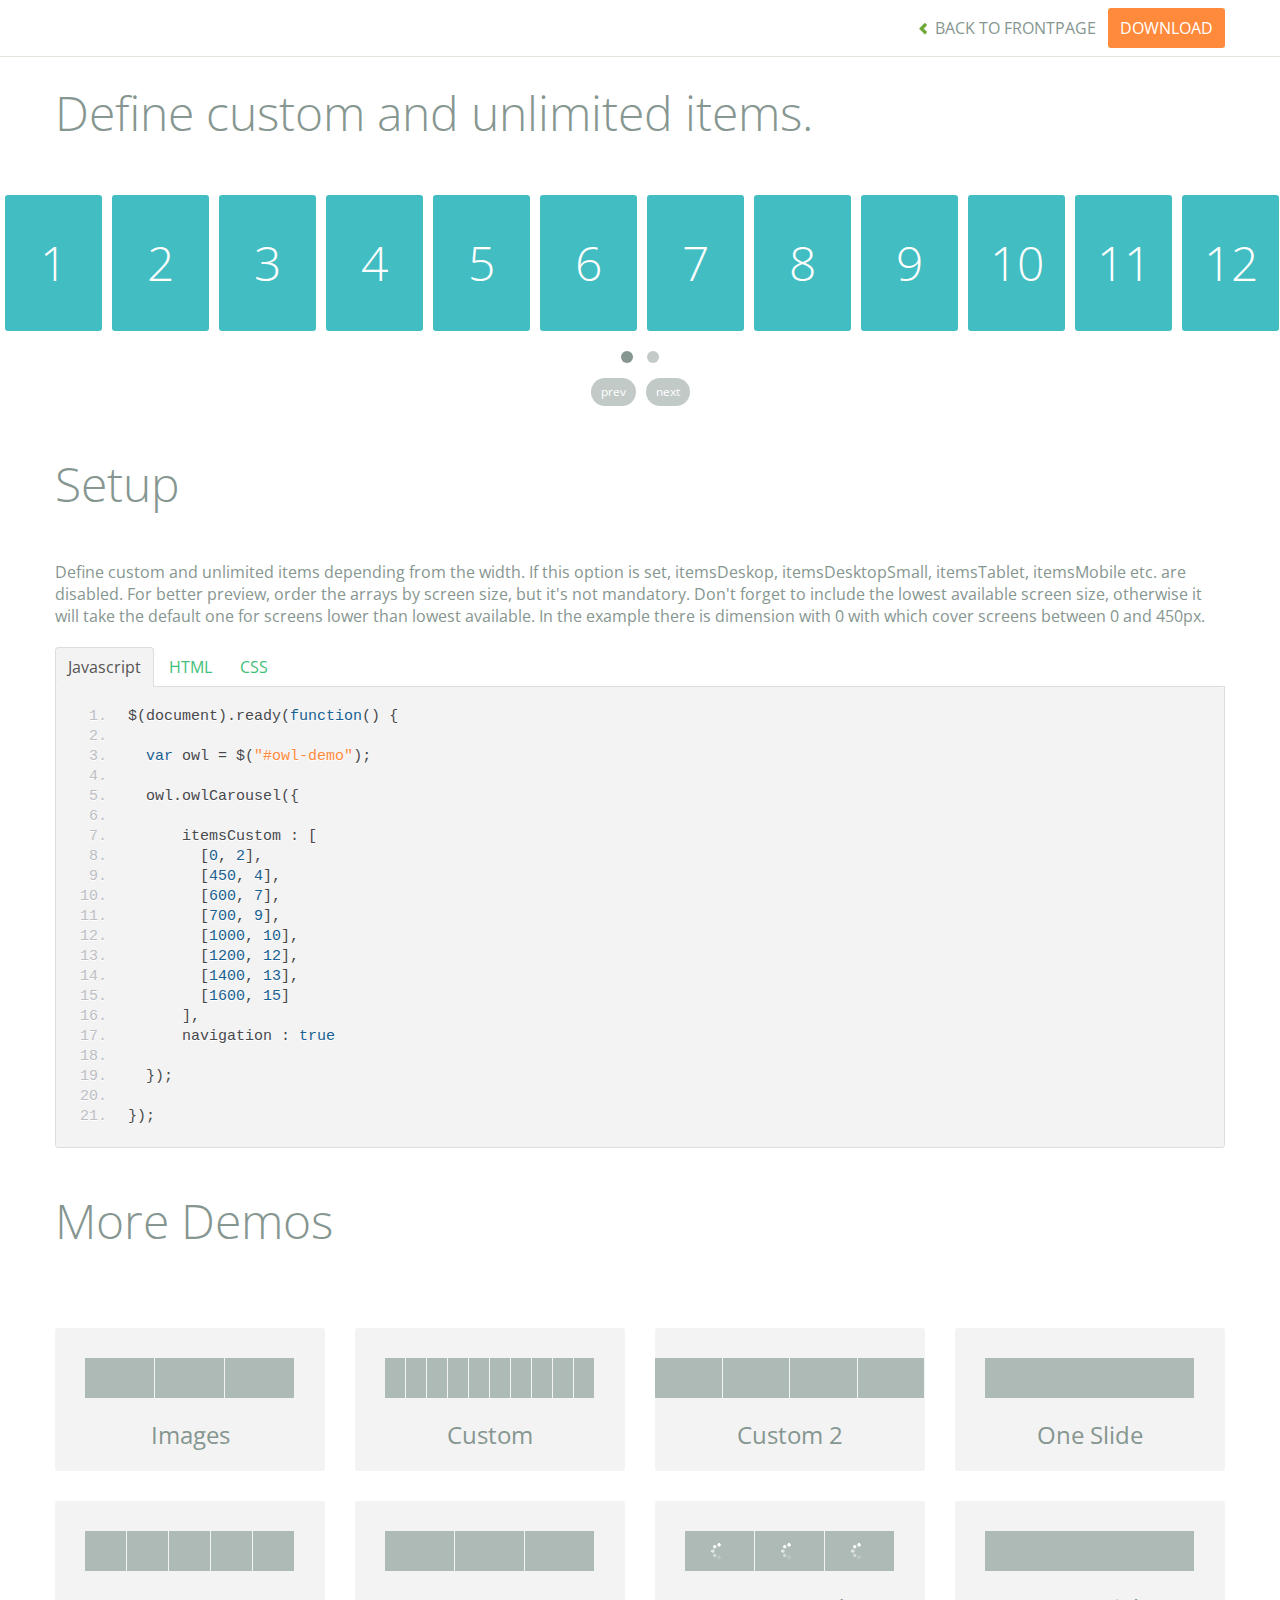
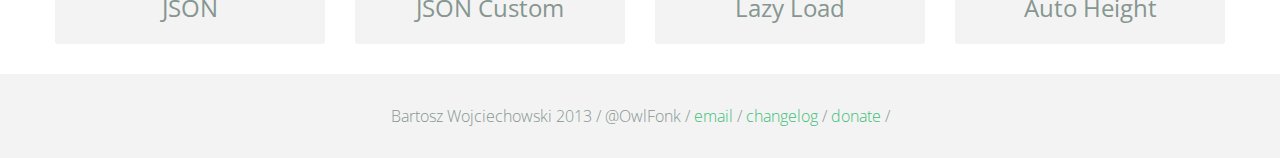
<file: Nueva carpeta/demos/itemsCustom.html>
<!DOCTYPE html>
<html lang="en">
  <head>
    <meta charset="utf-8">
    <title>Owl Carousel - itemsCustom</title>
    <meta name="viewport" content="width=device-width, initial-scale=1.0">
    <meta name="description" content="jQuery Responsive Carousel - Owl Carusel">
    <meta name="author" content="Bartosz Wojciechowski">

    <link href='http://fonts.googleapis.com/css?family=Open+Sans:400italic,400,300,600,700' rel='stylesheet' type='text/css'>
    <link href="../assets/css/bootstrapTheme.css" rel="stylesheet">
    <link href="../assets/css/custom.css" rel="stylesheet">

    <!-- Owl Carousel Assets -->
    <link href="../owl-carousel/owl.carousel.css" rel="stylesheet">
    <link href="../owl-carousel/owl.theme.css" rel="stylesheet">

    <link href="../assets/js/google-code-prettify/prettify.css" rel="stylesheet">

    <!-- Le fav and touch icons -->
    <link rel="apple-touch-icon-precomposed" sizes="144x144" href="../assets/ico/apple-touch-icon-144-precomposed.png">
    <link rel="apple-touch-icon-precomposed" sizes="114x114" href="../assets/ico/apple-touch-icon-114-precomposed.png">
      <link rel="apple-touch-icon-precomposed" sizes="72x72" href="../assets/ico/apple-touch-icon-72-precomposed.png">
                    <link rel="apple-touch-icon-precomposed" href="../assets/ico/apple-touch-icon-57-precomposed.png">
                                   <link rel="shortcut icon" href="../assets/ico/favicon.png">
  </head>
  <body>

      <div id="top-nav" class="navbar navbar-fixed-top">
        <div class="navbar-inner">
          <div class="container">
            <button type="button" class="btn btn-navbar" data-toggle="collapse" data-target=".nav-collapse">
            <span class="icon-bar"></span>
            <span class="icon-bar"></span>
            <span class="icon-bar"></span>
          </button>
            <div class="nav-collapse collapse">
            <ul class="nav pull-right">
              <li><a href="../index.html"><i class="icon-chevron-left"></i> Back to Frontpage</a></li>
              <li><a href="../owl.carousel.zip" class="download download-on" data-spy="affix" data-offset-top="450">Download</a></li>
            </ul>
            <ul class="nav pull-left">
              
            </ul>
            </div>
          </div>
        </div>
      </div>
   
    <div id="title">
      <div class="container">
        <div class="row">
          <div class="span12">
            <h1>Define custom and unlimited items.</h1>
          </div>
        </div>
      </div>
    </div>

      <div id="demo">
        <div id="owl-demo" class="owl-carousel">
          
          <div class="item"><h1>1</h1></div>
          <div class="item"><h1>2</h1></div>
          <div class="item"><h1>3</h1></div>
          <div class="item"><h1>4</h1></div>
          <div class="item"><h1>5</h1></div>
          <div class="item"><h1>6</h1></div>
          <div class="item"><h1>7</h1></div>
          <div class="item"><h1>8</h1></div>
          <div class="item"><h1>9</h1></div>
          <div class="item"><h1>10</h1></div>
          <div class="item"><h1>11</h1></div>
          <div class="item"><h1>12</h1></div>
          <div class="item"><h1>13</h1></div>
          <div class="item"><h1>14</h1></div>
          <div class="item"><h1>15</h1></div>
          <div class="item"><h1>16</h1></div>
          <div class="item"><h1>17</h1></div>
          <div class="item"><h1>18</h1></div>
          <div class="item"><h1>19</h1></div>
          <div class="item"><h1>20</h1></div>

        </div>
    </div>

    <div id="example-info">
      <div class="container">
        <div class="row">
          <div class="span12">
            <h1>Setup</h1>
            <p>Define custom and unlimited items depending from the width. If this option is set, itemsDeskop, itemsDesktopSmall, itemsTablet, itemsMobile etc. are disabled. For better preview, order the arrays by screen size, but it's not mandatory. Don't forget to include the lowest available screen size, otherwise it will take the default one for screens lower than lowest available. In the example there is dimension with 0 with which cover screens between 0 and 450px.
            </p>
            <ul class="nav nav-tabs" id="myTab">
              <li class="active"><a href="#javascript">Javascript</a></li>
              <li><a href="#HTML">HTML</a></li>
              <li><a href="#CSS">CSS</a></li>
            </ul>
             
            <div class="tab-content">

              <div class="tab-pane active" id="javascript">
<pre class="pre-show prettyprint linenums">
$(document).ready(function() {

  var owl = &#36;("#owl-demo")&#59;

  owl.owlCarousel({
     
      itemsCustom : [
        [0, 2],
        [450, 4],
        [600, 7],
        [700, 9],
        [1000, 10],
        [1200, 12],
        [1400, 13],
        [1600, 15]
      ],
      navigation : true

  })&#59;

})&#59;
</pre>

              </div>

              <div class="tab-pane" id="HTML">
<pre class="pre-show prettyprint linenums">
&lt;div id="owl-demo" class="owl-carousel owl-theme"&gt;
  &lt;div class="item"&gt;&lt;h1&gt;1&lt;/h1&gt;&lt;/div&gt;
  &lt;div class="item"&gt;&lt;h1&gt;2&lt;/h1&gt;&lt;/div&gt;
  &lt;div class="item"&gt;&lt;h1&gt;3&lt;/h1&gt;&lt;/div&gt;
  &lt;div class="item"&gt;&lt;h1&gt;4&lt;/h1&gt;&lt;/div&gt;
  &lt;div class="item"&gt;&lt;h1&gt;5&lt;/h1&gt;&lt;/div&gt;
  &lt;div class="item"&gt;&lt;h1&gt;6&lt;/h1&gt;&lt;/div&gt;
  &lt;div class="item"&gt;&lt;h1&gt;7&lt;/h1&gt;&lt;/div&gt;
  &lt;div class="item"&gt;&lt;h1&gt;8&lt;/h1&gt;&lt;/div&gt;
  &lt;div class="item"&gt;&lt;h1&gt;9&lt;/h1&gt;&lt;/div&gt;
  &lt;div class="item"&gt;&lt;h1&gt;10&lt;/h1&gt;&lt;/div&gt;
  &lt;div class="item"&gt;&lt;h1&gt;11&lt;/h1&gt;&lt;/div&gt;
  &lt;div class="item"&gt;&lt;h1&gt;12&lt;/h1&gt;&lt;/div&gt;
  &lt;div class="item"&gt;&lt;h1&gt;13&lt;/h1&gt;&lt;/div&gt;
  &lt;div class="item"&gt;&lt;h1&gt;14&lt;/h1&gt;&lt;/div&gt;
  &lt;div class="item"&gt;&lt;h1&gt;15&lt;/h1&gt;&lt;/div&gt;
  &lt;div class="item"&gt;&lt;h1&gt;16&lt;/h1&gt;&lt;/div&gt;
  &lt;div class="item"&gt;&lt;h1&gt;17&lt;/h1&gt;&lt;/div&gt;
  &lt;div class="item"&gt;&lt;h1&gt;18&lt;/h1&gt;&lt;/div&gt;
  &lt;div class="item"&gt;&lt;h1&gt;19&lt;/h1&gt;&lt;/div&gt;
  &lt;div class="item"&gt;&lt;h1&gt;20&lt;/h1&gt;&lt;/div&gt;
&lt;/div&gt;

</pre>
              </div>

              <div class="tab-pane" id="CSS">
<pre class="pre-show prettyprint linenums">
#owl-demo .item{
    background: #42bdc2;
    padding: 30px 0px;
    margin: 5px;
    color: #FFF;
    -webkit-border-radius: 3px;
    -moz-border-radius: 3px;
    border-radius: 3px;
    text-align: center;
}
</pre>
              </div>
            </div><!--End Tab Content-->

          </div>
        </div>
      </div>
    </div>

    <div id="more">
      <div class="container">

        <div class="row">
          <div class="span12">
            <h1>More Demos</h1>
          </div>
        </div>

        <div class="row demos-row">
          <div class="span3">
            <a href="images.html" class="demo-box">
              <div class="demo-wrapper demo-images clearfix">
                <div class="demo-slide"><div class="bg"></div></div>
                <div class="demo-slide"><div class="bg"></div></div>
                <div class="demo-slide"><div class="bg"></div></div>
              </div>
              <h3>Images</h3>
            </a>
          </div>

          <div class="span3">
            <a href="custom.html" class="demo-box">
              <div class="demo-wrapper demo-custom clearfix">
                <div class="demo-slide"><div class="bg"></div></div>
                <div class="demo-slide"><div class="bg"></div></div>
                <div class="demo-slide"><div class="bg"></div></div>
                <div class="demo-slide"><div class="bg"></div></div>
                <div class="demo-slide"><div class="bg"></div></div>
                <div class="demo-slide"><div class="bg"></div></div>
                <div class="demo-slide"><div class="bg"></div></div>
                <div class="demo-slide"><div class="bg"></div></div>
                <div class="demo-slide"><div class="bg"></div></div>
                <div class="demo-slide"><div class="bg"></div></div>
              </div>
              <h3>Custom</h3>
            </a>
          </div>

          <div class="span3">
            <a href="itemsCustom.html" class="demo-box">
              <div class="demo-wrapper demo-full clearfix">
                <div class="demo-slide"><div class="bg"></div></div>
                <div class="demo-slide"><div class="bg"></div></div>
                <div class="demo-slide"><div class="bg"></div></div>
                <div class="demo-slide"><div class="bg"></div></div>
              </div>
              <h3>Custom 2</h3>
            </a>
          </div>

          <div class="span3">
            <a href="one.html" class="demo-box">
              <div class="demo-wrapper demo-one clearfix">
                <div class="demo-slide"><div class="bg"></div></div>
              </div>
              <h3>One Slide</h3>
            </a>
          </div>

        </div>
        <div class="row demos-row">
          <div class="span3">
            <a href="json.html" class="demo-box">
              <div class="demo-wrapper demo-Json clearfix">
                <div class="demo-slide"><div class="bg"></div></div>
                <div class="demo-slide"><div class="bg"></div></div>
                <div class="demo-slide"><div class="bg"></div></div>
                <div class="demo-slide"><div class="bg"></div></div>
                <div class="demo-slide"><div class="bg"></div></div>
              </div>
              <h3>JSON</h3>
            </a>
          </div>

          <div class="span3">
            <a href="customJson.html" class="demo-box">
              <div class="demo-wrapper demo-Json-custom clearfix">
                <div class="demo-slide"><div class="bg"></div></div>
                <div class="demo-slide"><div class="bg"></div></div>
                <div class="demo-slide"><div class="bg"></div></div>
              </div>
              <h3>JSON Custom</h3>
            </a>
          </div>

          <div class="span3">
            <a href="lazyLoad.html" class="demo-box">
              <div class="demo-wrapper demo-lazy clearfix">
                <div class="demo-slide"><div class="bg"></div></div>
                <div class="demo-slide"><div class="bg"></div></div>
                <div class="demo-slide"><div class="bg"></div></div>
              </div>
              <h3>Lazy Load</h3>
            </a>
          </div>

          <div class="span3">
            <a href="autoHeight.html" class="demo-box">
              <div class="demo-wrapper demo-height clearfix">
                <div class="demo-slide"><div class="bg"></div></div>
              </div>
              <h3>Auto Height</h3>
            </a>
          </div>

        </div>
      </div>
    </div>


 
    <div id="footer">
      <div class="container">
        <div class="row">
          <div class="span12">
            <h5>Bartosz Wojciechowski 2013 / @OwlFonk / 
            <a href="mailto:owl@owlgraphic.com?subject=Hey Owl!">email</a> / 
            <a href="../changelog.html">changelog</a> /
            <a href="https://www.paypal.com/cgi-bin/webscr?cmd=_s-xclick&hosted_button_id=EFSGXZS7V2U9N">donate</a> / 
            <a href="https://twitter.com/share" class="twitter-share-button" data-url="http://owlgraphic.com/owlcarousel/" data-text="Awesome jQuery Owl Carousel Responsive Plugin" data-via="OwlFonk" data-count="none" data-hashtags="owlcarousel"></a>
            <script>
            var owldomain = window.location.hostname.indexOf("owlgraphic");
            if(owldomain !== -1){
              !function(d,s,id){var js,fjs=d.getElementsByTagName(s)[0],p=/^http:/.test(d.location)?'http':'https';if(!d.getElementById(id)){js=d.createElement(s);js.id=id;js.src=p+'://platform.twitter.com/widgets.js';fjs.parentNode.insertBefore(js,fjs);}}(document, 'script', 'twitter-wjs');
            }
            </script>
            </h5>
          </div>
        </div>
      </div>
    </div>


    <script src="../assets/js/jquery-1.9.1.min.js"></script> 
    <script src="../owl-carousel/owl.carousel.js"></script>


    <!-- Demo -->

    <style>
    #owl-demo .item{
        background: #42bdc2;
        padding: 30px 0px;
        margin: 5px;
        color: #FFF;
        -webkit-border-radius: 3px;
        -moz-border-radius: 3px;
        border-radius: 3px;
        text-align: center;
    }
    </style>


    <script>
    $(document).ready(function() {

      var owl = $("#owl-demo");

      owl.owlCarousel({

        // Define custom and unlimited items depending from the width
        // If this option is set, itemsDeskop, itemsDesktopSmall, itemsTablet, itemsMobile etc. are disabled
        // For better preview, order the arrays by screen size, but it's not mandatory
        // Don't forget to include the lowest available screen size, otherwise it will take the default one for screens lower than lowest available.
        // In the example there is dimension with 0 with which cover screens between 0 and 450px
        
        itemsCustom : [
          [0, 2],
          [450, 4],
          [600, 7],
          [700, 9],
          [1000, 10],
          [1200, 12],
          [1400, 13],
          [1600, 15]
        ],
        navigation : true

      });



    });
    </script>

    <script src="../assets/js/bootstrap-collapse.js"></script>
    <script src="../assets/js/bootstrap-transition.js"></script>
    <script src="../assets/js/bootstrap-tab.js"></script>

    <script src="../assets/js/google-code-prettify/prettify.js"></script>
	  <script src="../assets/js/application.js"></script>

  </body>
</html>
</file>
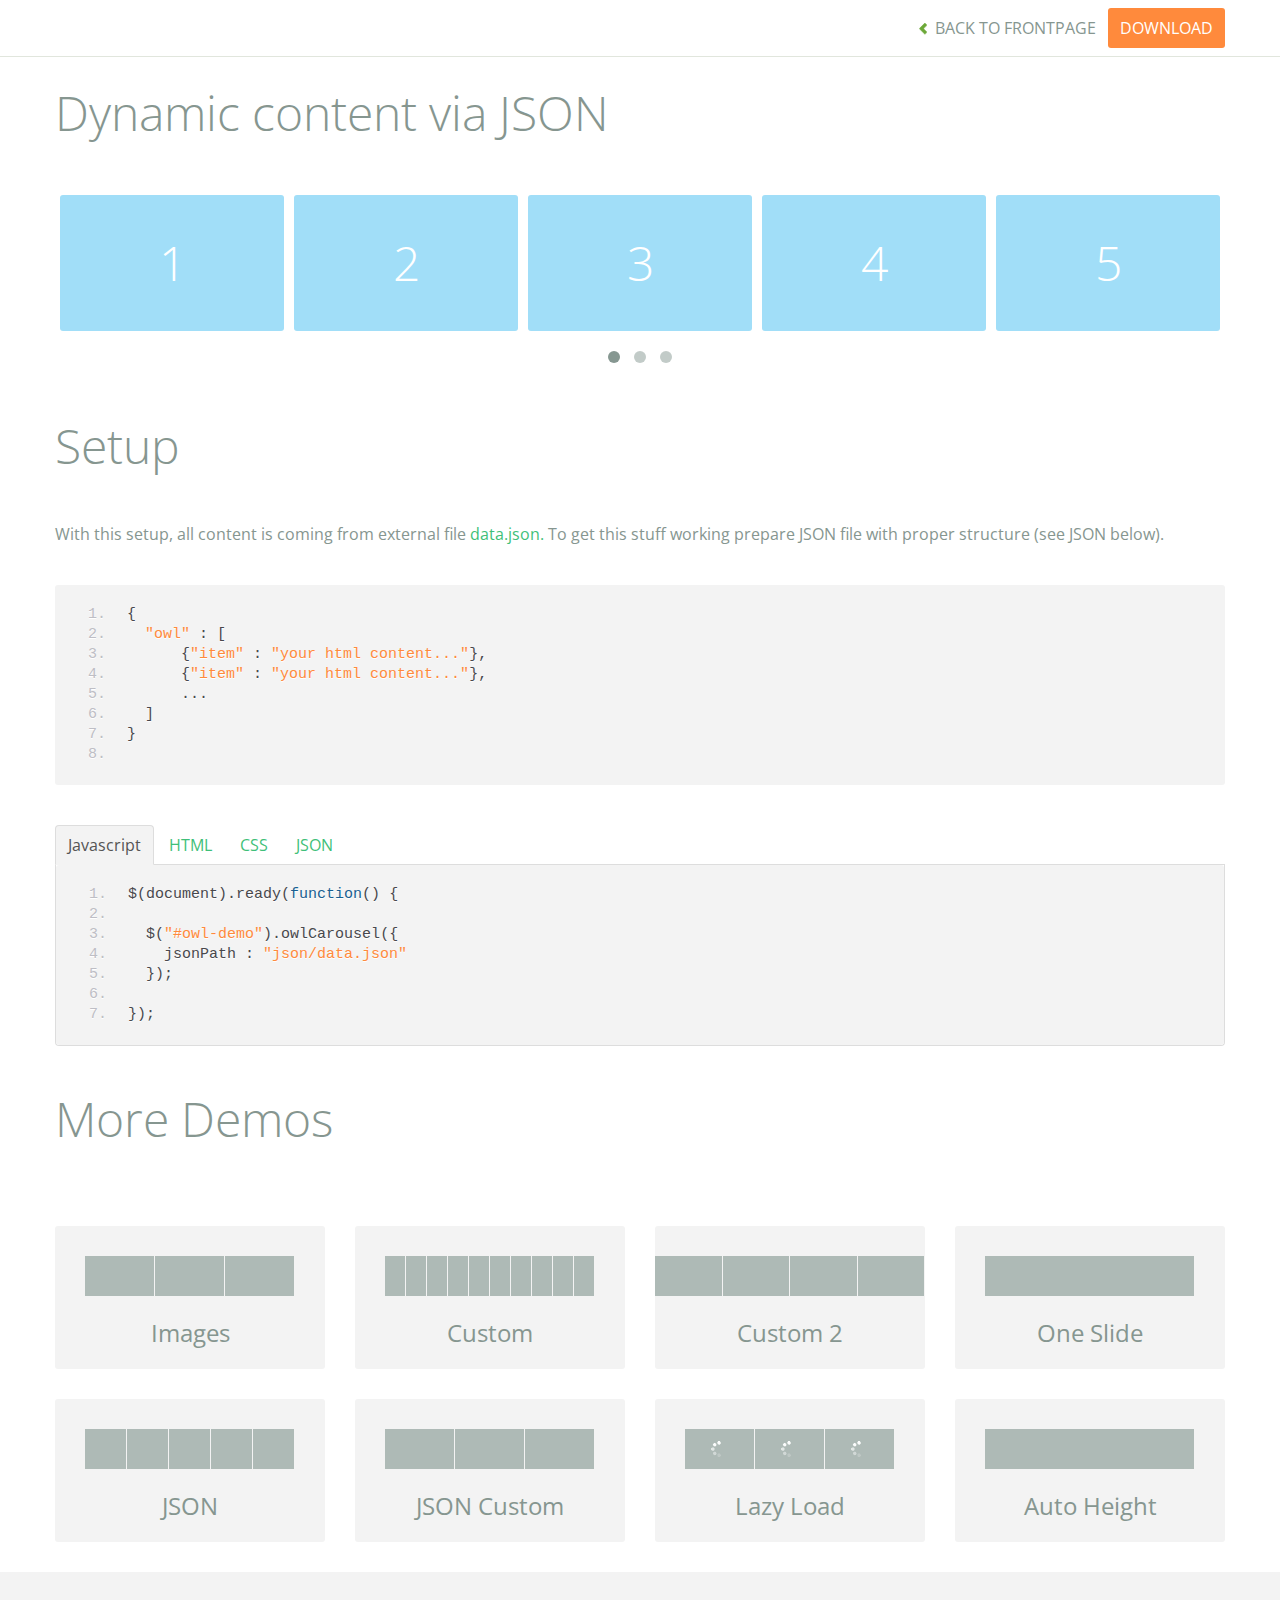
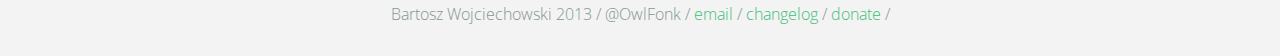
<file: Nueva carpeta/demos/json.html>
<!DOCTYPE html>
<html lang="en">
  <head>
    <meta charset="utf-8">
    <title>Owl Carousel - Dynamic content via JSON</title>
    <meta name="viewport" content="width=device-width, initial-scale=1.0">
    <meta name="description" content="jQuery Responsive Carousel - Owl Carusel">
    <meta name="author" content="Bartosz Wojciechowski">

    <link href='http://fonts.googleapis.com/css?family=Open+Sans:400italic,400,300,600,700' rel='stylesheet' type='text/css'>
    <link href="../assets/css/bootstrapTheme.css" rel="stylesheet">
    <link href="../assets/css/custom.css" rel="stylesheet">

    <!-- Owl Carousel Assets -->
    <link href="../owl-carousel/owl.carousel.css" rel="stylesheet">
    <link href="../owl-carousel/owl.theme.css" rel="stylesheet">

    <link href="../assets/js/google-code-prettify/prettify.css" rel="stylesheet">

    <!-- Le fav and touch icons -->
    <link rel="apple-touch-icon-precomposed" sizes="144x144" href="../assets/ico/apple-touch-icon-144-precomposed.png">
    <link rel="apple-touch-icon-precomposed" sizes="114x114" href="../assets/ico/apple-touch-icon-114-precomposed.png">
      <link rel="apple-touch-icon-precomposed" sizes="72x72" href="../assets/ico/apple-touch-icon-72-precomposed.png">
                    <link rel="apple-touch-icon-precomposed" href="../assets/ico/apple-touch-icon-57-precomposed.png">
                                   <link rel="shortcut icon" href="../assets/ico/favicon.png">
  </head>
  <body>

      <div id="top-nav" class="navbar navbar-fixed-top">
        <div class="navbar-inner">
          <div class="container">
            <button type="button" class="btn btn-navbar" data-toggle="collapse" data-target=".nav-collapse">
            <span class="icon-bar"></span>
            <span class="icon-bar"></span>
            <span class="icon-bar"></span>
          </button>
            <div class="nav-collapse collapse">
            <ul class="nav pull-right">
              <li><a href="../index.html"><i class="icon-chevron-left"></i> Back to Frontpage</a></li>
              <li><a href="../owl.carousel.zip" class="download download-on" data-spy="affix" data-offset-top="450">Download</a></li>
            </ul>
            <ul class="nav pull-left">
              
            </ul>
            </div>
          </div>
        </div>
      </div>
   
    <div id="title">
      <div class="container">
        <div class="row">
          <div class="span12">
            <h1>Dynamic content via JSON</h1>
          </div>
        </div>
      </div>
    </div>

      <div id="demo">
        <div class="container">
          <div class="row">
            <div class="span12">

              <div id="owl-demo" class="owl-carousel">
              </div>
            </div>
          </div>
        </div>

    </div>

    <div id="example-info">
      <div class="container">
        <div class="row">
          <div class="span12">
            <h1>Setup</h1>
            <p>With this setup, all content is coming from external file <a href="json/data.json">data.json.</a> To get this stuff working prepare JSON file with proper structure (see JSON below).</p>
            <pre class="pre-show prettyprint linenums">
{
  "owl" : [
      {"item" : "your html content..."},
      {"item" : "your html content..."},
      ...
  ]
}
            </pre>
            <ul class="nav nav-tabs" id="myTab">
              <li class="active"><a href="#javascript">Javascript</a></li>
              <li><a href="#HTML">HTML</a></li>
              <li><a href="#CSS">CSS</a></li>
              <li><a href="#JSON">JSON</a></li>
            </ul>
             
            <div class="tab-content">

              <div class="tab-pane active" id="javascript">
<pre class="pre-show prettyprint linenums">
$(document).ready(function() {

  $("#owl-demo").owlCarousel({
    jsonPath : "json/data.json" 
  });

});
</pre>  

              </div>

              <div class="tab-pane" id="HTML">
<pre class="pre-show prettyprint linenums">
&lt;div id="owl-demo" class="owl-carousel owl-theme"&gt;
&lt;/div&gt;
</pre>
              </div>

              <div class="tab-pane" id="CSS">
<pre class="pre-show prettyprint linenums">
#owl-demo .item{
  background: #a1def8;
  padding: 30px 0px;
  display: block;
  margin: 5px;
  color: #FFF;
  -webkit-border-radius: 3px;
  -moz-border-radius: 3px;
  border-radius: 3px;
  text-align: center;
}

</pre>
              </div>
              <div class="tab-pane" id="JSON">
<pre class="pre-show prettyprint linenums">
{
  "owl" : [
      {"item" : "&lt;span class='item'&gt;&lt;h1&gt;1&lt;/h1&gt;&lt;/span&gt;"},
      {"item" : "&lt;span class='item'&gt;&lt;h1&gt;2&lt;/h1&gt;&lt;/span&gt;"},
      {"item" : "&lt;span class='item'&gt;&lt;h1&gt;3&lt;/h1&gt;&lt;/span&gt;"},
      {"item" : "&lt;span class='item'&gt;&lt;h1&gt;4&lt;/h1&gt;&lt;/span&gt;"},
      {"item" : "&lt;span class='item'&gt;&lt;h1&gt;5&lt;/h1&gt;&lt;/span&gt;"},
      {"item" : "&lt;span class='item'&gt;&lt;h1&gt;6&lt;/h1&gt;&lt;/span&gt;"},
      {"item" : "&lt;span class='item'&gt;&lt;h1&gt;7&lt;/h1&gt;&lt;/span&gt;"},
      {"item" : "&lt;span class='item'&gt;&lt;h1&gt;8&lt;/h1&gt;&lt;/span&gt;"},
      {"item" : "&lt;span class='item'&gt;&lt;h1&gt;9&lt;/h1&gt;&lt;/span&gt;"},
      {"item" : "&lt;span class='item'&gt;&lt;h1&gt;10&lt;/h1&gt;&lt;/span&gt;"},
      {"item" : "&lt;span class='item'&gt;&lt;h1&gt;11&lt;/h1&gt;&lt;/span&gt;"},
      {"item" : "&lt;span class='item'&gt;&lt;h1&gt;12&lt;/h1&gt;&lt;/span&gt;"},
      {"item" : "&lt;span class='item'&gt;&lt;h1&gt;13&lt;/h1&gt;&lt;/span&gt;"},
      {"item" : "&lt;span class='item'&gt;&lt;h1&gt;14&lt;/h1&gt;&lt;/span&gt;"}
  ]
}
</pre>
</div>
            </div><!--End Tab Content-->

          </div>
        </div>
      </div>
    </div>

    <div id="more">
      <div class="container">

        <div class="row">
          <div class="span12">
            <h1>More Demos</h1>
          </div>
        </div>

        <div class="row demos-row">
          <div class="span3">
            <a href="images.html" class="demo-box">
              <div class="demo-wrapper demo-images clearfix">
                <div class="demo-slide"><div class="bg"></div></div>
                <div class="demo-slide"><div class="bg"></div></div>
                <div class="demo-slide"><div class="bg"></div></div>
              </div>
              <h3>Images</h3>
            </a>
          </div>

          <div class="span3">
            <a href="custom.html" class="demo-box">
              <div class="demo-wrapper demo-custom clearfix">
                <div class="demo-slide"><div class="bg"></div></div>
                <div class="demo-slide"><div class="bg"></div></div>
                <div class="demo-slide"><div class="bg"></div></div>
                <div class="demo-slide"><div class="bg"></div></div>
                <div class="demo-slide"><div class="bg"></div></div>
                <div class="demo-slide"><div class="bg"></div></div>
                <div class="demo-slide"><div class="bg"></div></div>
                <div class="demo-slide"><div class="bg"></div></div>
                <div class="demo-slide"><div class="bg"></div></div>
                <div class="demo-slide"><div class="bg"></div></div>
              </div>
              <h3>Custom</h3>
            </a>
          </div>

          <div class="span3">
            <a href="itemsCustom.html" class="demo-box">
              <div class="demo-wrapper demo-full clearfix">
                <div class="demo-slide"><div class="bg"></div></div>
                <div class="demo-slide"><div class="bg"></div></div>
                <div class="demo-slide"><div class="bg"></div></div>
                <div class="demo-slide"><div class="bg"></div></div>
              </div>
              <h3>Custom 2</h3>
            </a>
          </div>

          <div class="span3">
            <a href="one.html" class="demo-box">
              <div class="demo-wrapper demo-one clearfix">
                <div class="demo-slide"><div class="bg"></div></div>
              </div>
              <h3>One Slide</h3>
            </a>
          </div>

        </div>
        <div class="row demos-row">
          <div class="span3">
            <a href="json.html" class="demo-box">
              <div class="demo-wrapper demo-Json clearfix">
                <div class="demo-slide"><div class="bg"></div></div>
                <div class="demo-slide"><div class="bg"></div></div>
                <div class="demo-slide"><div class="bg"></div></div>
                <div class="demo-slide"><div class="bg"></div></div>
                <div class="demo-slide"><div class="bg"></div></div>
              </div>
              <h3>JSON</h3>
            </a>
          </div>

          <div class="span3">
            <a href="customJson.html" class="demo-box">
              <div class="demo-wrapper demo-Json-custom clearfix">
                <div class="demo-slide"><div class="bg"></div></div>
                <div class="demo-slide"><div class="bg"></div></div>
                <div class="demo-slide"><div class="bg"></div></div>
              </div>
              <h3>JSON Custom</h3>
            </a>
          </div>

          <div class="span3">
            <a href="lazyLoad.html" class="demo-box">
              <div class="demo-wrapper demo-lazy clearfix">
                <div class="demo-slide"><div class="bg"></div></div>
                <div class="demo-slide"><div class="bg"></div></div>
                <div class="demo-slide"><div class="bg"></div></div>
              </div>
              <h3>Lazy Load</h3>
            </a>
          </div>

          <div class="span3">
            <a href="autoHeight.html" class="demo-box">
              <div class="demo-wrapper demo-height clearfix">
                <div class="demo-slide"><div class="bg"></div></div>
              </div>
              <h3>Auto Height</h3>
            </a>
          </div>

        </div>
      </div>
    </div>


 
    <div id="footer">
      <div class="container">
        <div class="row">
          <div class="span12">
            <h5>Bartosz Wojciechowski 2013 / @OwlFonk / 
            <a href="mailto:owl@owlgraphic.com?subject=Hey Owl!">email</a> / 
            <a href="../changelog.html">changelog</a> /
            <a href="https://www.paypal.com/cgi-bin/webscr?cmd=_s-xclick&hosted_button_id=EFSGXZS7V2U9N">donate</a> / 
            <a href="https://twitter.com/share" class="twitter-share-button" data-url="http://owlgraphic.com/owlcarousel/" data-text="Awesome jQuery Owl Carousel Responsive Plugin" data-via="OwlFonk" data-count="none" data-hashtags="owlcarousel"></a>
            <script>
            var owldomain = window.location.hostname.indexOf("owlgraphic");
            if(owldomain !== -1){
              !function(d,s,id){var js,fjs=d.getElementsByTagName(s)[0],p=/^http:/.test(d.location)?'http':'https';if(!d.getElementById(id)){js=d.createElement(s);js.id=id;js.src=p+'://platform.twitter.com/widgets.js';fjs.parentNode.insertBefore(js,fjs);}}(document, 'script', 'twitter-wjs');
            }
            </script>
            </h5>
          </div>
        </div>
      </div>
    </div>


    <script src="../assets/js/jquery-1.9.1.min.js"></script> 
    <script src="../owl-carousel/owl.carousel.js"></script>


    <!-- Demo -->

    <style>
    #owl-demo .item{
        background: #a1def8;
        padding: 30px 0px;
        display: block;
        margin: 5px;
        color: #FFF;
        -webkit-border-radius: 3px;
        -moz-border-radius: 3px;
        border-radius: 3px;
        text-align: center;
    }
    </style>


    <script>
    $(document).ready(function() {

      $("#owl-demo").owlCarousel({
        jsonPath : "json/data.json"
      });

    });
    </script>


    <script src="../assets/js/bootstrap-collapse.js"></script>
    <script src="../assets/js/bootstrap-transition.js"></script>
    <script src="../assets/js/bootstrap-tab.js"></script>

    <script src="../assets/js/google-code-prettify/prettify.js"></script>
	  <script src="../assets/js/application.js"></script>

  </body>
</html>
</file>
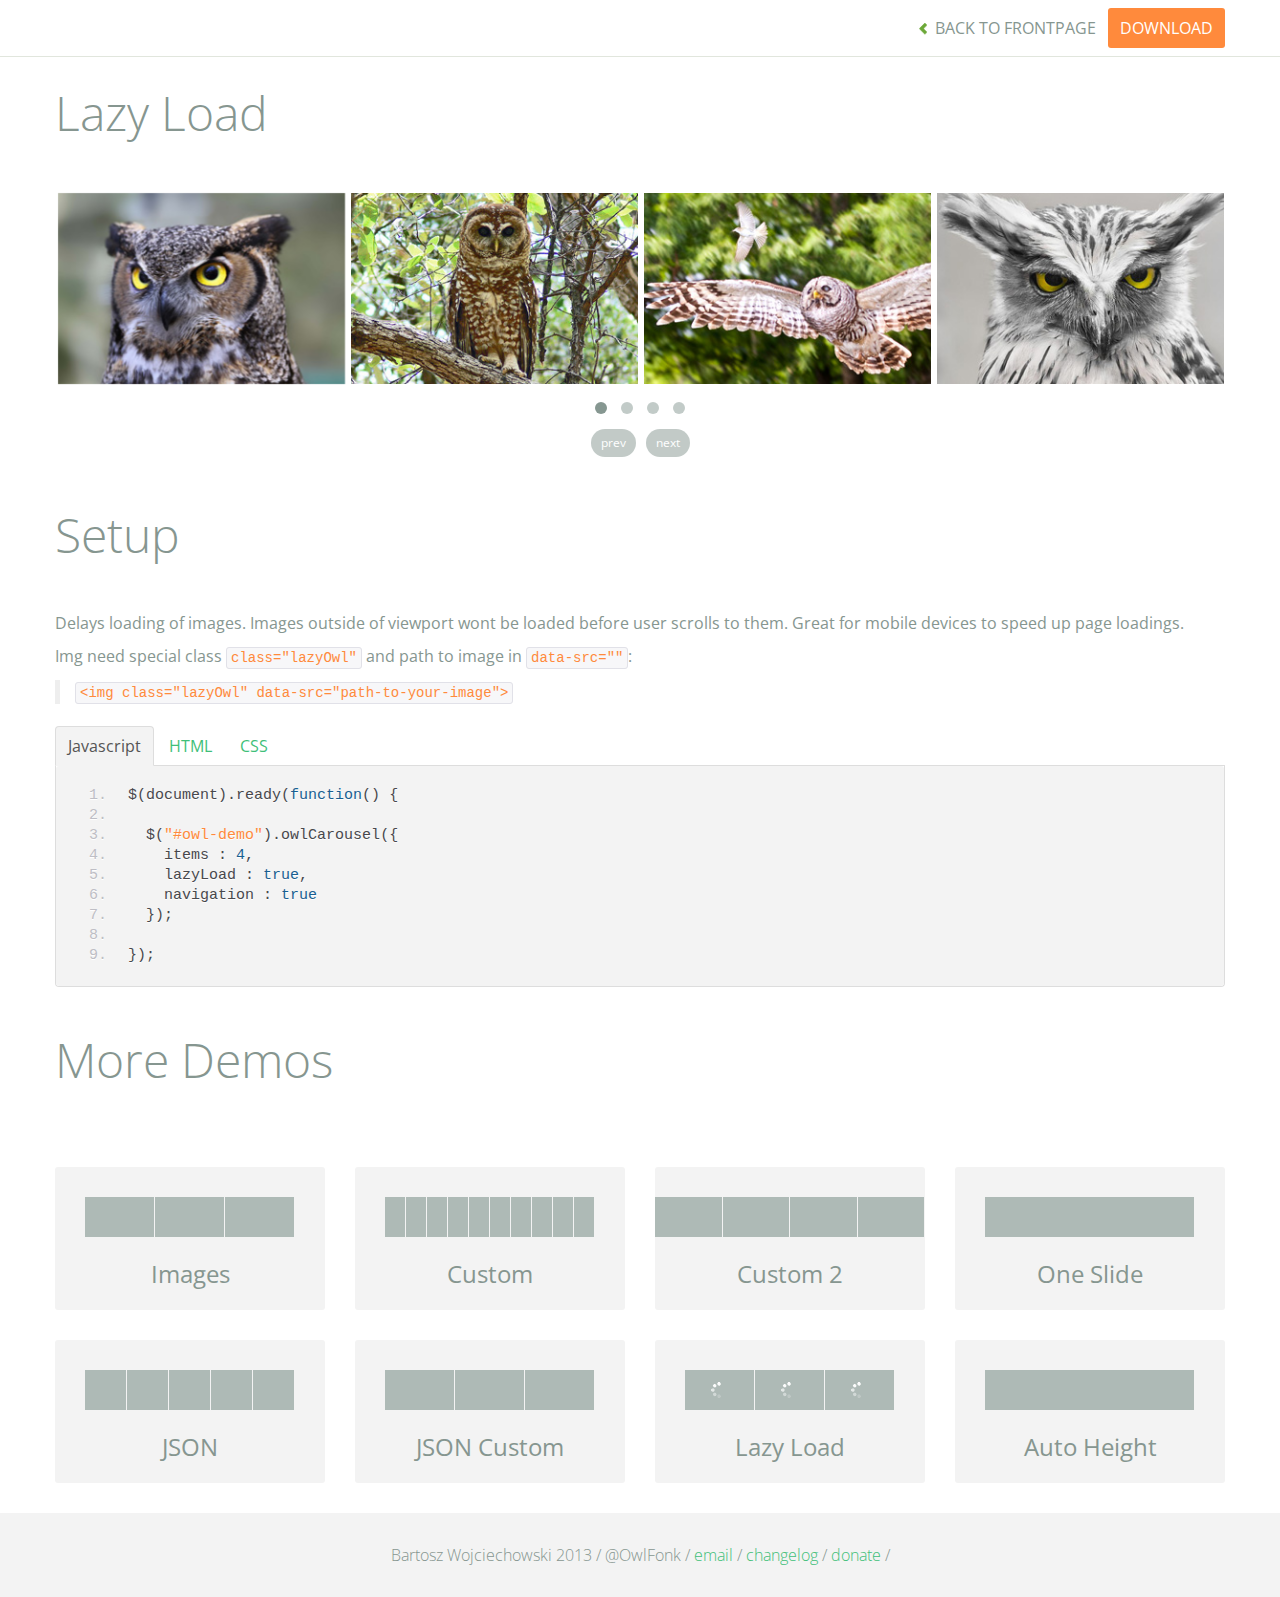
<file: Nueva carpeta/demos/lazyLoad.html>
<!DOCTYPE html>
<html lang="en">
  <head>
    <meta charset="utf-8">
    <title>Owl Carousel - Lazy Load</title>
    <meta name="viewport" content="width=device-width, initial-scale=1.0">
    <meta name="description" content="jQuery Responsive Carousel - Owl Carusel">
    <meta name="author" content="Bartosz Wojciechowski">
    
    <link href='http://fonts.googleapis.com/css?family=Open+Sans:400italic,400,300,600,700' rel='stylesheet' type='text/css'>
    <link href="../assets/css/bootstrapTheme.css" rel="stylesheet">
    <link href="../assets/css/custom.css" rel="stylesheet">

    <!-- Owl Carousel Assets -->
    <link href="../owl-carousel/owl.carousel.css" rel="stylesheet">
    <link href="../owl-carousel/owl.theme.css" rel="stylesheet">

    <!-- Prettify -->
    <link href="../assets/js/google-code-prettify/prettify.css" rel="stylesheet">
    

    <!-- Le fav and touch icons -->
    <link rel="apple-touch-icon-precomposed" sizes="144x144" href="../assets/ico/apple-touch-icon-144-precomposed.png">
    <link rel="apple-touch-icon-precomposed" sizes="114x114" href="../assets/ico/apple-touch-icon-114-precomposed.png">
      <link rel="apple-touch-icon-precomposed" sizes="72x72" href="../assets/ico/apple-touch-icon-72-precomposed.png">
                    <link rel="apple-touch-icon-precomposed" href="../assets/ico/apple-touch-icon-57-precomposed.png">
                                   <link rel="shortcut icon" href="../assets/ico/favicon.png">
  </head>
  <body>

      <div id="top-nav" class="navbar navbar-fixed-top">
        <div class="navbar-inner">
          <div class="container">
            <button type="button" class="btn btn-navbar" data-toggle="collapse" data-target=".nav-collapse">
            <span class="icon-bar"></span>
            <span class="icon-bar"></span>
            <span class="icon-bar"></span>
          </button>
            <div class="nav-collapse collapse">
            <ul class="nav pull-right">
              <li><a href="../index.html"><i class="icon-chevron-left"></i> Back to Frontpage</a></li>
              <li><a href="../owl.carousel.zip" class="download download-on" data-spy="affix" data-offset-top="450">Download</a></li>
            </ul>
            <ul class="nav pull-left">
              
            </ul>
            </div>
          </div>
        </div>
      </div>
   
    <div id="title">
      <div class="container">
        <div class="row">
          <div class="span12">
            <h1>Lazy Load</h1>
          </div>
        </div>
      </div>
    </div>

      <div id="demo">
        <div class="container">
          <div class="row">
            <div class="span12">

              <div id="owl-demo" class="owl-carousel">
                <div class="item"><img class="lazyOwl" data-src="assets/owl1.jpg" alt="Lazy Owl Image"></div>
                <div class="item"><img class="lazyOwl" data-src="assets/owl2.jpg" alt="Lazy Owl Image"></div>
                <div class="item"><img class="lazyOwl" data-src="assets/owl3.jpg" alt="Lazy Owl Image"></div>
                <div class="item"><img class="lazyOwl" data-src="assets/owl4.jpg" alt="Lazy Owl Image"></div>
                <div class="item"><img class="lazyOwl" data-src="assets/owl5.jpg" alt="Lazy Owl Image"></div>
                <div class="item"><img class="lazyOwl" data-src="assets/owl6.jpg" alt="Lazy Owl Image"></div>
                <div class="item"><img class="lazyOwl" data-src="assets/owl7.jpg" alt="Lazy Owl Image"></div>
                <div class="item"><img class="lazyOwl" data-src="assets/owl8.jpg" alt="Lazy Owl Image"></div>
                <div class="item"><img class="lazyOwl" data-src="assets/owl1.jpg" alt="Lazy Owl Image"></div>
                <div class="item"><img class="lazyOwl" data-src="assets/owl2.jpg" alt="Lazy Owl Image"></div>
                <div class="item"><img class="lazyOwl" data-src="assets/owl3.jpg" alt="Lazy Owl Image"></div>
                <div class="item"><img class="lazyOwl" data-src="assets/owl4.jpg" alt="Lazy Owl Image"></div>
                <div class="item"><img class="lazyOwl" data-src="assets/owl5.jpg" alt="Lazy Owl Image"></div>
                <div class="item"><img class="lazyOwl" data-src="assets/owl6.jpg" alt="Lazy Owl Image"></div>
                <div class="item"><img class="lazyOwl" data-src="assets/owl7.jpg" alt="Lazy Owl Image"></div>
                <div class="item"><img class="lazyOwl" data-src="assets/owl8.jpg" alt="Lazy Owl Image"></div>
              </div>

            </div>
          </div>
        </div>

    </div>

    <div id="example-info">
      <div class="container">
        <div class="row">
          <div class="span12">
            <h1>Setup</h1>
            <p>Delays loading of images. Images outside of viewport wont be loaded before user scrolls to them. Great for mobile devices to speed up page loadings.
            </p>
            <p>
              Img need special class <code>class="lazyOwl"</code> and path to image in <code>data-src=""</code>: 
              <blockquote><code>&lt;img class="lazyOwl" data-src="path-to-your-image"&gt;</code></blockquote>
              </p>
            <ul class="nav nav-tabs" id="myTab">
              <li class="active"><a href="#javascript">Javascript</a></li>
              <li><a href="#HTML">HTML</a></li>
              <li><a href="#CSS">CSS</a></li>
            </ul>
             
            <div class="tab-content">

              <div class="tab-pane active" id="javascript">
<pre class="pre-show prettyprint linenums">
$(document).ready(function() {

  $("#owl-demo").owlCarousel({
    items : 4,
    lazyLoad : true,
    navigation : true
  }); 

});
</pre> 
              </div>

              <div class="tab-pane" id="HTML">
<pre class="pre-show prettyprint linenums">
&lt;div id="owl-demo" class="owl-carousel"&gt;
  &lt;div class="item"&gt;&lt;img class="lazyOwl" data-src="assets/owl1.jpg" alt="Lazy Owl Image"&gt;&lt;/div&gt;
  &lt;div class="item"&gt;&lt;img class="lazyOwl" data-src="assets/owl2.jpg" alt="Lazy Owl Image"&gt;&lt;/div&gt;
  &lt;div class="item"&gt;&lt;img class="lazyOwl" data-src="assets/owl3.jpg" alt="Lazy Owl Image"&gt;&lt;/div&gt;
  &lt;div class="item"&gt;&lt;img class="lazyOwl" data-src="assets/owl4.jpg" alt="Lazy Owl Image"&gt;&lt;/div&gt;
  &lt;div class="item"&gt;&lt;img class="lazyOwl" data-src="assets/owl5.jpg" alt="Lazy Owl Image"&gt;&lt;/div&gt;
  &lt;div class="item"&gt;&lt;img class="lazyOwl" data-src="assets/owl6.jpg" alt="Lazy Owl Image"&gt;&lt;/div&gt;
  &lt;div class="item"&gt;&lt;img class="lazyOwl" data-src="assets/owl7.jpg" alt="Lazy Owl Image"&gt;&lt;/div&gt;
  &lt;div class="item"&gt;&lt;img class="lazyOwl" data-src="assets/owl8.jpg" alt="Lazy Owl Image"&gt;&lt;/div&gt;
  &lt;div class="item"&gt;&lt;img class="lazyOwl" data-src="assets/owl1.jpg" alt="Lazy Owl Image"&gt;&lt;/div&gt;
  &lt;div class="item"&gt;&lt;img class="lazyOwl" data-src="assets/owl2.jpg" alt="Lazy Owl Image"&gt;&lt;/div&gt;
  &lt;div class="item"&gt;&lt;img class="lazyOwl" data-src="assets/owl3.jpg" alt="Lazy Owl Image"&gt;&lt;/div&gt;
  &lt;div class="item"&gt;&lt;img class="lazyOwl" data-src="assets/owl4.jpg" alt="Lazy Owl Image"&gt;&lt;/div&gt;
  &lt;div class="item"&gt;&lt;img class="lazyOwl" data-src="assets/owl5.jpg" alt="Lazy Owl Image"&gt;&lt;/div&gt;
  &lt;div class="item"&gt;&lt;img class="lazyOwl" data-src="assets/owl6.jpg" alt="Lazy Owl Image"&gt;&lt;/div&gt;
  &lt;div class="item"&gt;&lt;img class="lazyOwl" data-src="assets/owl7.jpg" alt="Lazy Owl Image"&gt;&lt;/div&gt;
  &lt;div class="item"&gt;&lt;img class="lazyOwl" data-src="assets/owl8.jpg" alt="Lazy Owl Image"&gt;&lt;/div&gt;
&lt;/div&gt;
</pre>
              </div>

              <div class="tab-pane" id="CSS">
<pre class="pre-show prettyprint linenums">
#owl-demo .item{
  margin: 3px;
}
#owl-demo .item img{
  display: block;
  width: 100%;
  height: auto;
}
</pre>
</div>
            </div><!--End Tab Content-->

          </div>
        </div>
      </div>
    </div>

    <div id="more">
      <div class="container">

        <div class="row">
          <div class="span12">
            <h1>More Demos</h1>
          </div>
        </div>

        <div class="row demos-row">
          <div class="span3">
            <a href="images.html" class="demo-box">
              <div class="demo-wrapper demo-images clearfix">
                <div class="demo-slide"><div class="bg"></div></div>
                <div class="demo-slide"><div class="bg"></div></div>
                <div class="demo-slide"><div class="bg"></div></div>
              </div>
              <h3>Images</h3>
            </a>
          </div>

          <div class="span3">
            <a href="custom.html" class="demo-box">
              <div class="demo-wrapper demo-custom clearfix">
                <div class="demo-slide"><div class="bg"></div></div>
                <div class="demo-slide"><div class="bg"></div></div>
                <div class="demo-slide"><div class="bg"></div></div>
                <div class="demo-slide"><div class="bg"></div></div>
                <div class="demo-slide"><div class="bg"></div></div>
                <div class="demo-slide"><div class="bg"></div></div>
                <div class="demo-slide"><div class="bg"></div></div>
                <div class="demo-slide"><div class="bg"></div></div>
                <div class="demo-slide"><div class="bg"></div></div>
                <div class="demo-slide"><div class="bg"></div></div>
              </div>
              <h3>Custom</h3>
            </a>
          </div>

          <div class="span3">
            <a href="itemsCustom.html" class="demo-box">
              <div class="demo-wrapper demo-full clearfix">
                <div class="demo-slide"><div class="bg"></div></div>
                <div class="demo-slide"><div class="bg"></div></div>
                <div class="demo-slide"><div class="bg"></div></div>
                <div class="demo-slide"><div class="bg"></div></div>
              </div>
              <h3>Custom 2</h3>
            </a>
          </div>

          <div class="span3">
            <a href="one.html" class="demo-box">
              <div class="demo-wrapper demo-one clearfix">
                <div class="demo-slide"><div class="bg"></div></div>
              </div>
              <h3>One Slide</h3>
            </a>
          </div>

        </div>
        <div class="row demos-row">
          <div class="span3">
            <a href="json.html" class="demo-box">
              <div class="demo-wrapper demo-Json clearfix">
                <div class="demo-slide"><div class="bg"></div></div>
                <div class="demo-slide"><div class="bg"></div></div>
                <div class="demo-slide"><div class="bg"></div></div>
                <div class="demo-slide"><div class="bg"></div></div>
                <div class="demo-slide"><div class="bg"></div></div>
              </div>
              <h3>JSON</h3>
            </a>
          </div>

          <div class="span3">
            <a href="customJson.html" class="demo-box">
              <div class="demo-wrapper demo-Json-custom clearfix">
                <div class="demo-slide"><div class="bg"></div></div>
                <div class="demo-slide"><div class="bg"></div></div>
                <div class="demo-slide"><div class="bg"></div></div>
              </div>
              <h3>JSON Custom</h3>
            </a>
          </div>

          <div class="span3">
            <a href="lazyLoad.html" class="demo-box">
              <div class="demo-wrapper demo-lazy clearfix">
                <div class="demo-slide"><div class="bg"></div></div>
                <div class="demo-slide"><div class="bg"></div></div>
                <div class="demo-slide"><div class="bg"></div></div>
              </div>
              <h3>Lazy Load</h3>
            </a>
          </div>

          <div class="span3">
            <a href="autoHeight.html" class="demo-box">
              <div class="demo-wrapper demo-height clearfix">
                <div class="demo-slide"><div class="bg"></div></div>
              </div>
              <h3>Auto Height</h3>
            </a>
          </div>

        </div>
      </div>
    </div>    

    <div id="footer">
      <div class="container">
        <div class="row">
          <div class="span12">
            <h5>Bartosz Wojciechowski 2013 / @OwlFonk / 
            <a href="mailto:owl@owlgraphic.com?subject=Hey Owl!">email</a> / 
            <a href="../changelog.html">changelog</a> /
            <a href="https://www.paypal.com/cgi-bin/webscr?cmd=_s-xclick&hosted_button_id=EFSGXZS7V2U9N">donate</a> / 
            <a href="https://twitter.com/share" class="twitter-share-button" data-url="http://owlgraphic.com/owlcarousel/" data-text="Awesome jQuery Owl Carousel Responsive Plugin" data-via="OwlFonk" data-count="none" data-hashtags="owlcarousel"></a>
            <script>
            var owldomain = window.location.hostname.indexOf("owlgraphic");
            if(owldomain !== -1){
              !function(d,s,id){var js,fjs=d.getElementsByTagName(s)[0],p=/^http:/.test(d.location)?'http':'https';if(!d.getElementById(id)){js=d.createElement(s);js.id=id;js.src=p+'://platform.twitter.com/widgets.js';fjs.parentNode.insertBefore(js,fjs);}}(document, 'script', 'twitter-wjs');
            }
            </script>
            </h5>
          </div>
        </div>
      </div>
    </div>


    <script src="../assets/js/jquery-1.9.1.min.js"></script> 
    <script src="../owl-carousel/owl.carousel.js"></script>


    <!-- Demo -->

    <style>
    #owl-demo .item{
        margin: 3px;
    }
    #owl-demo .item img{
        display: block;
        width: 100%;
        height: auto;
    }
    </style>


    <script>
    $(document).ready(function() {

      $("#owl-demo").owlCarousel({
        items : 4,
        lazyLoad : true,
        navigation : true
      });

    });
    </script>


    <script src="../assets/js/bootstrap-collapse.js"></script>
    <script src="../assets/js/bootstrap-transition.js"></script>
    <script src="../assets/js/bootstrap-tab.js"></script>

    <script src="../assets/js/google-code-prettify/prettify.js"></script>
	  <script src="../assets/js/application.js"></script>

  </body>
</html>
</file>
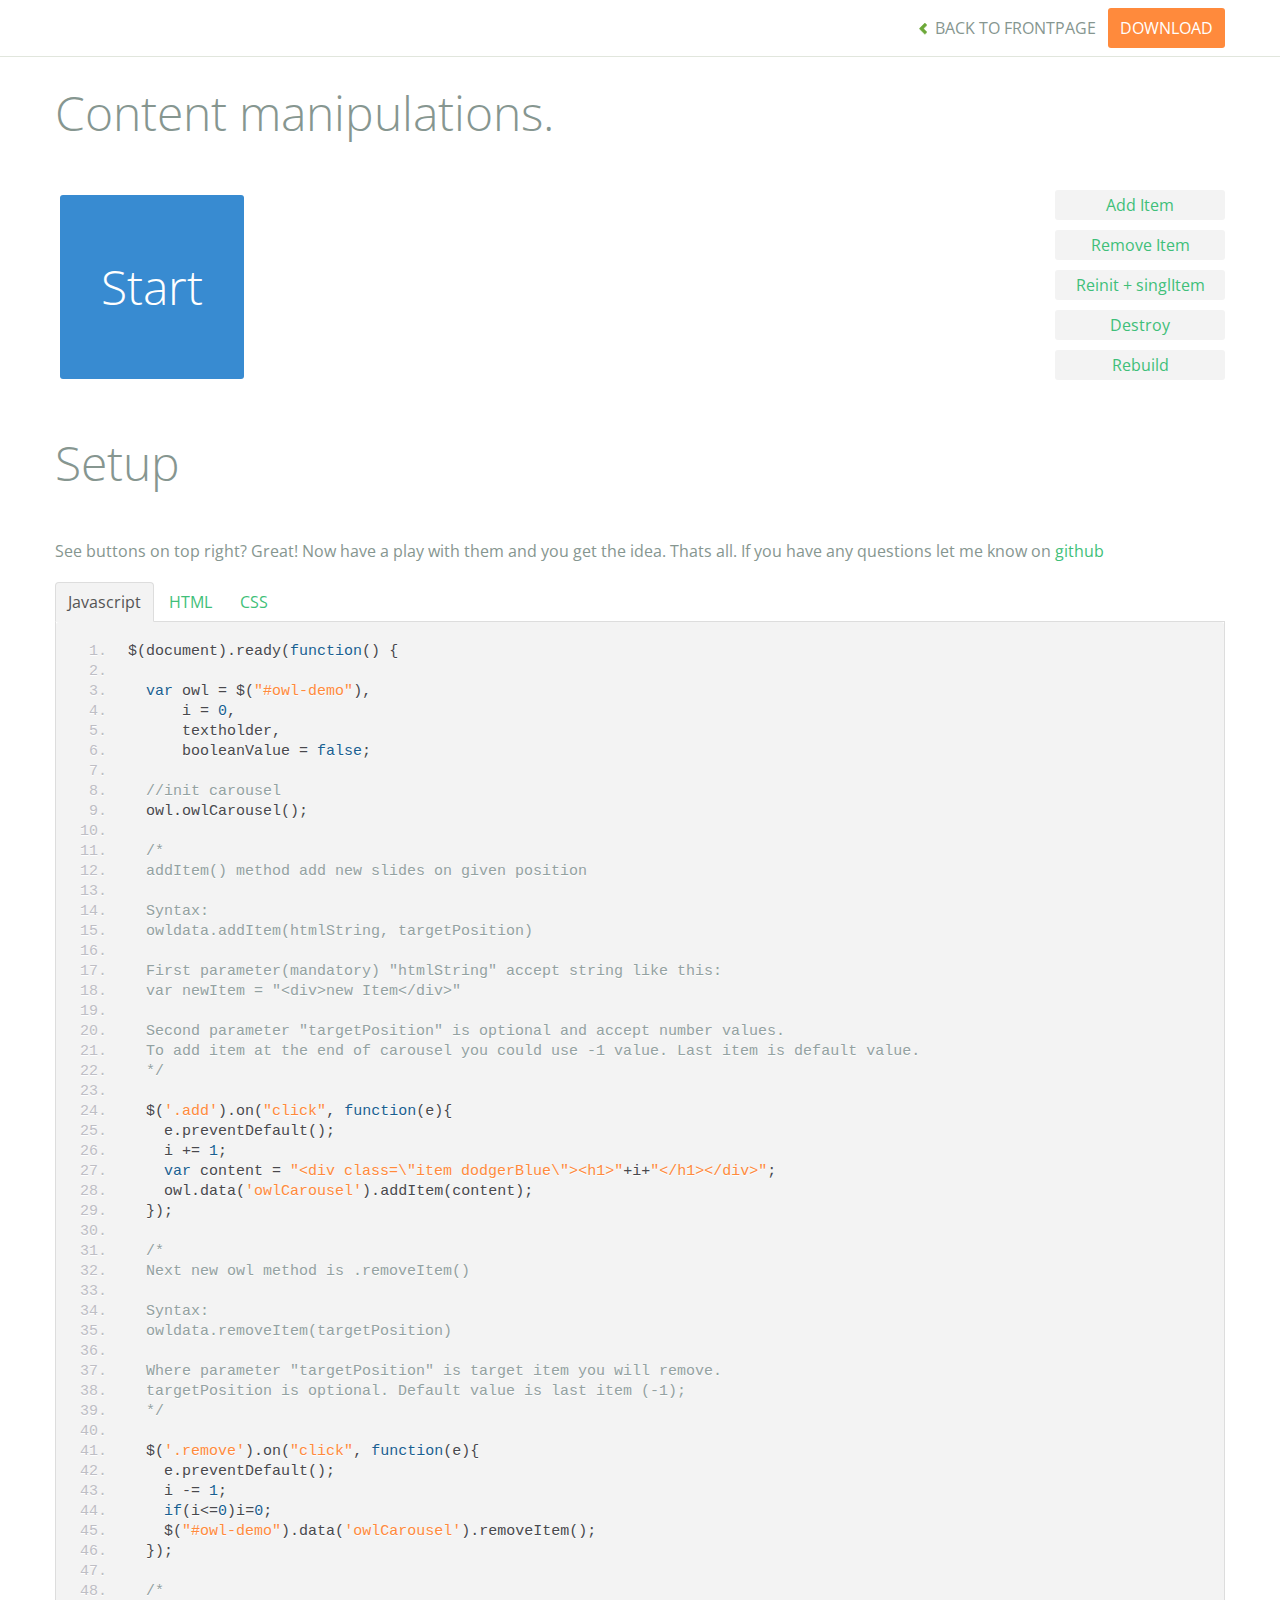
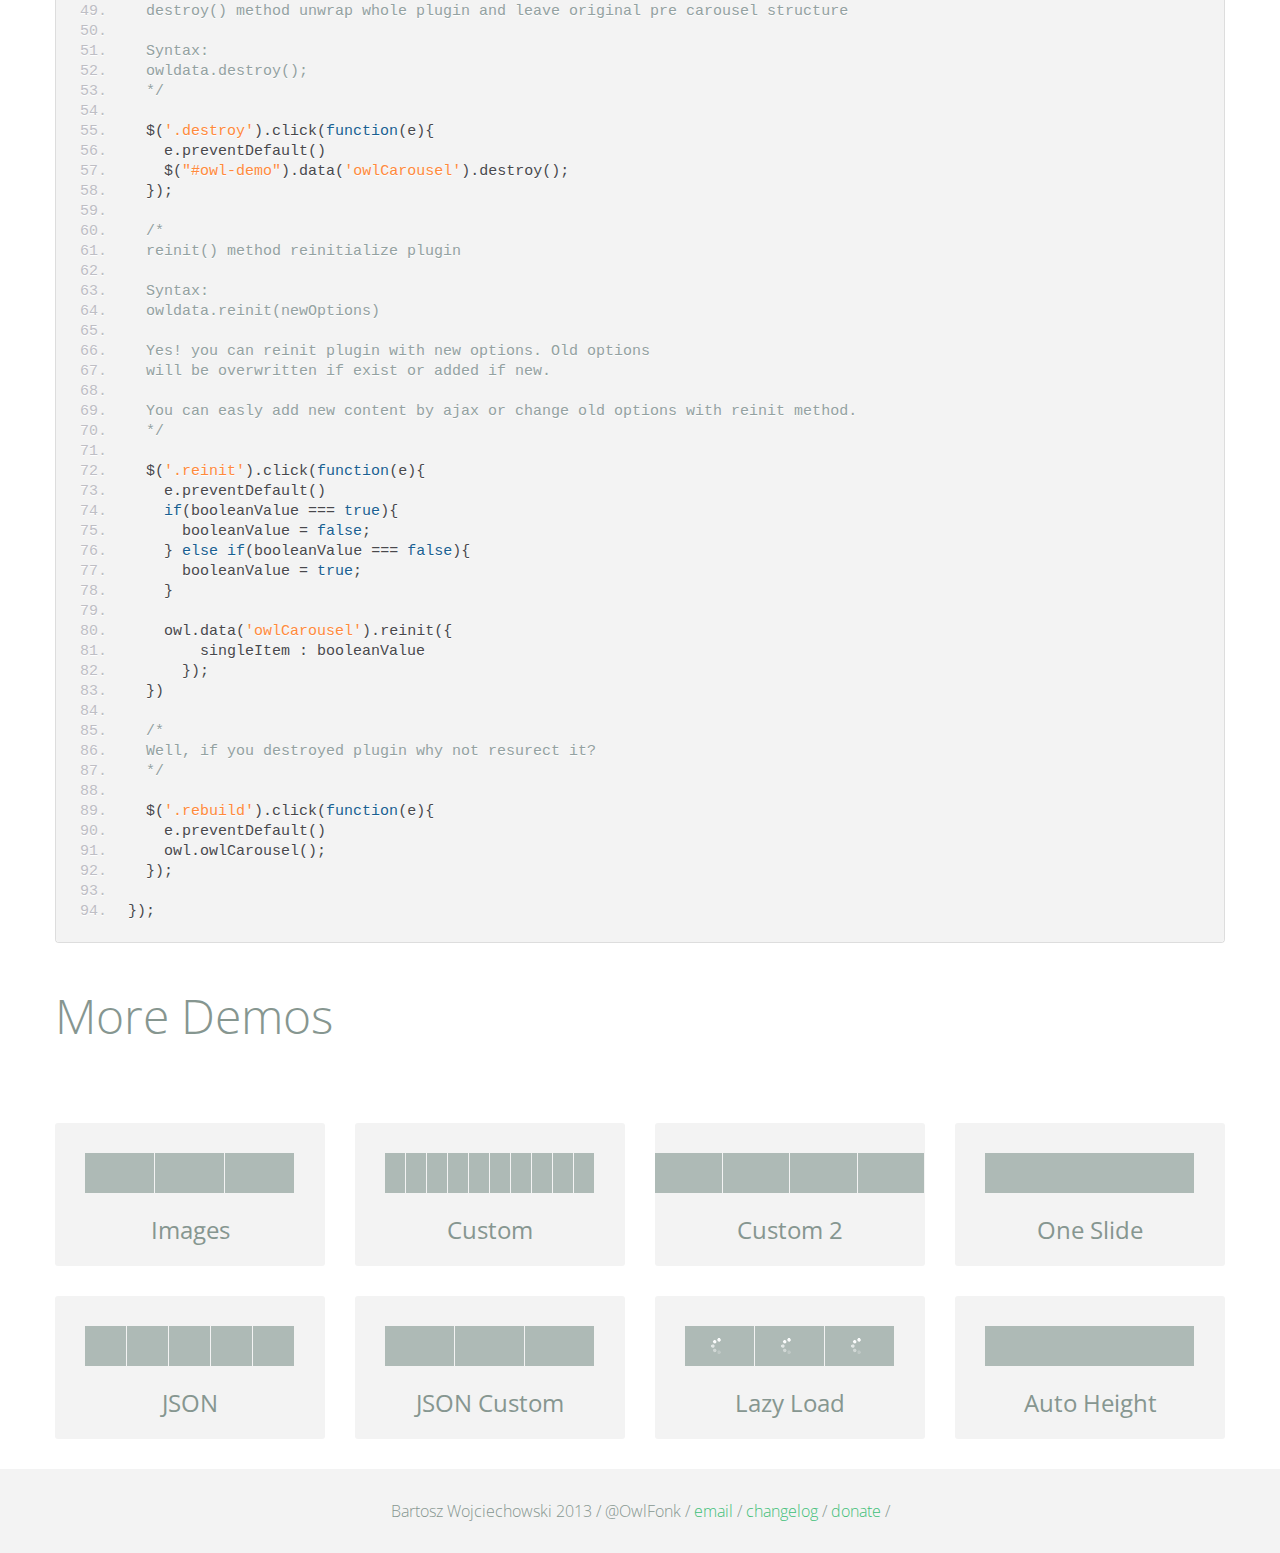
<file: Nueva carpeta/demos/manipulations.html>
<!DOCTYPE html>
<html lang="en">
  <head>
    <meta charset="utf-8">
    <title>Owl Carousel - Content Manipulations</title>
    <meta name="viewport" content="width=device-width, initial-scale=1.0">
    <meta name="description" content="jQuery Responsive Carousel - Owl Carusel">
    <meta name="author" content="Bartosz Wojciechowski">
    
    <link href='http://fonts.googleapis.com/css?family=Open+Sans:400italic,400,300,600,700' rel='stylesheet' type='text/css'>
    <link href="../assets/css/bootstrapTheme.css" rel="stylesheet">
    <link href="../assets/css/custom.css" rel="stylesheet">

    <!-- Owl Carousel Assets -->
    <link href="../owl-carousel/owl.carousel.css" rel="stylesheet">
    <link href="../owl-carousel/owl.theme.css" rel="stylesheet">

    <!-- Prettify -->
    <link href="../assets/js/google-code-prettify/prettify.css" rel="stylesheet">
    

    <!-- Le fav and touch icons -->
    <link rel="apple-touch-icon-precomposed" sizes="144x144" href="../assets/ico/apple-touch-icon-144-precomposed.png">
    <link rel="apple-touch-icon-precomposed" sizes="114x114" href="../assets/ico/apple-touch-icon-114-precomposed.png">
      <link rel="apple-touch-icon-precomposed" sizes="72x72" href="../assets/ico/apple-touch-icon-72-precomposed.png">
                    <link rel="apple-touch-icon-precomposed" href="../assets/ico/apple-touch-icon-57-precomposed.png">
                                   <link rel="shortcut icon" href="../assets/ico/favicon.png">
  </head>
  <body>

      <div id="top-nav" class="navbar navbar-fixed-top">
        <div class="navbar-inner">
          <div class="container">
            <button type="button" class="btn btn-navbar" data-toggle="collapse" data-target=".nav-collapse">
            <span class="icon-bar"></span>
            <span class="icon-bar"></span>
            <span class="icon-bar"></span>
          </button>
            <div class="nav-collapse collapse">
            <ul class="nav pull-right">
              <li><a href="../index.html"><i class="icon-chevron-left"></i> Back to Frontpage</a></li>
              <li><a href="../owl.carousel.zip" class="download download-on" data-spy="affix" data-offset-top="450">Download</a></li>
            </ul>
            <ul class="nav pull-left">
              
            </ul>
            </div>
          </div>
        </div>
      </div>
   
    <div id="title">
      <div class="container">
        <div class="row">
          <div class="span12">
            <h1>Content manipulations.</h1>
          </div>
        </div>
      </div>
    </div>

      <div id="demo">
        <div class="container">
          <div class="row">

            <div class="span10">
              <div id="owl-demo" class="owl-carousel">
                <div class="item dodgerBlue"><h1>Start</h1></div>
              </div>
            </div>

            <div class="span2">
              
              <div class="left">
                <a href="" class="btn add">Add Item</a>
              </div>

              <div class="left">
                <a href="" class="btn remove">Remove Item</a>
              </div>

              <div class="left">
              <a class="btn reinit" href="">Reinit + singlItem</a>
              </div>

              <div class="left">
              <a class="btn destroy" href="">Destroy</a>
              </div>

              <div class="left">
              <a class="btn rebuild" href="">Rebuild</a>              
              </div>

            </div>

          </div>
        </div>

    </div>

    <div id="example-info">
      <div class="container">
        <div class="row">
          <div class="span12">
            <h1>Setup</h1>
            <p>See buttons on top right? Great! Now have a play with them and you get the idea. Thats all. If you have any questions let me know on <a href="https://github.com/OwlFonk/OwlCarousel">github</a> </p>
            <ul class="nav nav-tabs" id="myTab">
              <li class="active"><a href="#javascript">Javascript</a></li>
              <li><a href="#HTML">HTML</a></li>
              <li><a href="#CSS">CSS</a></li>
            </ul>
             
            <div class="tab-content">

              <div class="tab-pane active" id="javascript">
<pre class="pre-show prettyprint linenums">
$(document).ready(function() {

  var owl = $("#owl-demo"),
      i = 0,
      textholder,
      booleanValue = false;

  //init carousel
  owl.owlCarousel();

  /*
  addItem() method add new slides on given position

  Syntax:
  owldata.addItem(htmlString, targetPosition)

  First parameter(mandatory) "htmlString" accept string like this:
  var newItem = "&lt;div&gt;new Item&lt;/div&gt;"
  
  Second parameter "targetPosition" is optional and accept number values. 
  To add item at the end of carousel you could use -1 value. Last item is default value.
  */
  
  $('.add').on("click", function(e){
    e.preventDefault();
    i += 1;
    var content = "&lt;div class=\"item dodgerBlue\"&gt;&lt;h1&gt;"+i+"&lt;/h1&gt;&lt;/div&gt;";
    owl.data('owlCarousel').addItem(content);
  });

  /*
  Next new owl method is .removeItem()

  Syntax:
  owldata.removeItem(targetPosition)

  Where parameter "targetPosition" is target item you will remove. 
  targetPosition is optional. Default value is last item (-1);
  */

  $('.remove').on("click", function(e){
    e.preventDefault();
    i -= 1;
    if(i&lt;=0)i=0;
    $("#owl-demo").data('owlCarousel').removeItem();
  });

  /*
  destroy() method unwrap whole plugin and leave original pre carousel structure
  
  Syntax:
  owldata.destroy();
  */

  $('.destroy').click(function(e){
    e.preventDefault()
    $("#owl-demo").data('owlCarousel').destroy();
  });

  /*
  reinit() method reinitialize plugin 

  Syntax:
  owldata.reinit(newOptions)

  Yes! you can reinit plugin with new options. Old options
  will be overwritten if exist or added if new.

  You can easly add new content by ajax or change old options with reinit method.
  */

  $('.reinit').click(function(e){
    e.preventDefault()
    if(booleanValue === true){
      booleanValue = false;
    } else if(booleanValue === false){
      booleanValue = true;
    }

    owl.data('owlCarousel').reinit({
        singleItem : booleanValue
      });
  })

  /*
  Well, if you destroyed plugin why not resurect it?
  */

  $('.rebuild').click(function(e){
    e.preventDefault()
    owl.owlCarousel();
  });

});
</pre>  

              </div>

              <div class="tab-pane" id="HTML">
<pre class="pre-show prettyprint linenums">
&lt;div id="owl-demo" class="owl-carousel"&gt;
  &lt;div class="item dodgerBlue"&gt;&lt;h1&gt;Start&lt;/h1&gt;&lt;/div&gt;
&lt;/div&gt;
</pre>
              </div>

              <div class="tab-pane" id="CSS">
<pre class="pre-show prettyprint linenums">
#owl-demo .item{
  display: block;
  padding: 54px 0px;
  margin: 5px;
  color: #FFF;
  -webkit-border-radius: 3px;
  -moz-border-radius: 3px;
  border-radius: 3px;
  text-align: center;
}
.left{
  text-align: left;
  margin-bottom: 10px;
}
.left .btn {
  display: block;
}
</pre>
              </div>
            </div><!--End Tab Content-->

          </div>
        </div>
      </div>
    </div>

    <div id="more">
      <div class="container">

        <div class="row">
          <div class="span12">
            <h1>More Demos</h1>
          </div>
        </div>

        <div class="row demos-row">
          <div class="span3">
            <a href="images.html" class="demo-box">
              <div class="demo-wrapper demo-images clearfix">
                <div class="demo-slide"><div class="bg"></div></div>
                <div class="demo-slide"><div class="bg"></div></div>
                <div class="demo-slide"><div class="bg"></div></div>
              </div>
              <h3>Images</h3>
            </a>
          </div>

          <div class="span3">
            <a href="custom.html" class="demo-box">
              <div class="demo-wrapper demo-custom clearfix">
                <div class="demo-slide"><div class="bg"></div></div>
                <div class="demo-slide"><div class="bg"></div></div>
                <div class="demo-slide"><div class="bg"></div></div>
                <div class="demo-slide"><div class="bg"></div></div>
                <div class="demo-slide"><div class="bg"></div></div>
                <div class="demo-slide"><div class="bg"></div></div>
                <div class="demo-slide"><div class="bg"></div></div>
                <div class="demo-slide"><div class="bg"></div></div>
                <div class="demo-slide"><div class="bg"></div></div>
                <div class="demo-slide"><div class="bg"></div></div>
              </div>
              <h3>Custom</h3>
            </a>
          </div>

          <div class="span3">
            <a href="itemsCustom.html" class="demo-box">
              <div class="demo-wrapper demo-full clearfix">
                <div class="demo-slide"><div class="bg"></div></div>
                <div class="demo-slide"><div class="bg"></div></div>
                <div class="demo-slide"><div class="bg"></div></div>
                <div class="demo-slide"><div class="bg"></div></div>
              </div>
              <h3>Custom 2</h3>
            </a>
          </div>

          <div class="span3">
            <a href="one.html" class="demo-box">
              <div class="demo-wrapper demo-one clearfix">
                <div class="demo-slide"><div class="bg"></div></div>
              </div>
              <h3>One Slide</h3>
            </a>
          </div>

        </div>
        <div class="row demos-row">
          <div class="span3">
            <a href="json.html" class="demo-box">
              <div class="demo-wrapper demo-Json clearfix">
                <div class="demo-slide"><div class="bg"></div></div>
                <div class="demo-slide"><div class="bg"></div></div>
                <div class="demo-slide"><div class="bg"></div></div>
                <div class="demo-slide"><div class="bg"></div></div>
                <div class="demo-slide"><div class="bg"></div></div>
              </div>
              <h3>JSON</h3>
            </a>
          </div>

          <div class="span3">
            <a href="customJson.html" class="demo-box">
              <div class="demo-wrapper demo-Json-custom clearfix">
                <div class="demo-slide"><div class="bg"></div></div>
                <div class="demo-slide"><div class="bg"></div></div>
                <div class="demo-slide"><div class="bg"></div></div>
              </div>
              <h3>JSON Custom</h3>
            </a>
          </div>

          <div class="span3">
            <a href="lazyLoad.html" class="demo-box">
              <div class="demo-wrapper demo-lazy clearfix">
                <div class="demo-slide"><div class="bg"></div></div>
                <div class="demo-slide"><div class="bg"></div></div>
                <div class="demo-slide"><div class="bg"></div></div>
              </div>
              <h3>Lazy Load</h3>
            </a>
          </div>

          <div class="span3">
            <a href="autoHeight.html" class="demo-box">
              <div class="demo-wrapper demo-height clearfix">
                <div class="demo-slide"><div class="bg"></div></div>
              </div>
              <h3>Auto Height</h3>
            </a>
          </div>

        </div>
      </div>
    </div>
 
    <div id="footer">
      <div class="container">
        <div class="row">
          <div class="span12">
            <h5>Bartosz Wojciechowski 2013 / @OwlFonk / 
            <a href="mailto:owl@owlgraphic.com?subject=Hey Owl!">email</a> / 
            <a href="../changelog.html">changelog</a> /
            <a href="https://www.paypal.com/cgi-bin/webscr?cmd=_s-xclick&hosted_button_id=EFSGXZS7V2U9N">donate</a> / 
            <a href="https://twitter.com/share" class="twitter-share-button" data-url="http://owlgraphic.com/owlcarousel/" data-text="Awesome jQuery Owl Carousel Responsive Plugin" data-via="OwlFonk" data-count="none" data-hashtags="owlcarousel"></a>
            <script>
            var owldomain = window.location.hostname.indexOf("owlgraphic");
            if(owldomain !== -1){
              !function(d,s,id){var js,fjs=d.getElementsByTagName(s)[0],p=/^http:/.test(d.location)?'http':'https';if(!d.getElementById(id)){js=d.createElement(s);js.id=id;js.src=p+'://platform.twitter.com/widgets.js';fjs.parentNode.insertBefore(js,fjs);}}(document, 'script', 'twitter-wjs');
            }
            </script>
            </h5>
          </div>
        </div>
      </div>
    </div>

    <script src="../assets/js/jquery-1.9.1.min.js"></script> 
    <script src="../owl-carousel/owl.carousel.js"></script>


    <!-- Demo -->

    <style>
      #owl-demo .item{
        display: block;
        padding: 54px 0px;
        margin: 5px;
        color: #FFF;
        -webkit-border-radius: 3px;
        -moz-border-radius: 3px;
        border-radius: 3px;
        text-align: center;
      }
      .left{
        text-align: left;
        margin-bottom: 10px;
      }
      .left .btn {
        display: block;
      }
    </style>


    <script>
    $(document).ready(function() {

      var owl = $("#owl-demo"),
          i = 0,
          textholder,
          booleanValue = false;

      //init carousel
      owl.owlCarousel();

      /*
      addItem() method add new slides on given position

      Syntax:
      owldata.addItem(htmlString, targetPosition)

      First parameter(mandatory) "htmlString" accept string like this:
      var newItem = "<div>new Item</div>"
      
      Second parameter "targetPosition" is optional and accept number values. 
      To add item at the end of carousel you could use -1 value. Last item is default value.
      */
      
      $('.add').on("click", function(e){
        e.preventDefault();
        i += 1;
        var content = "<div class=\"item dodgerBlue\"><h1>"+i+"</h1></div>";
        owl.data('owlCarousel').addItem(content);
      });

      /*
      Next new owl method is .removeItem()

      Syntax:
      owldata.removeItem(targetPosition)

      Where parameter "targetPosition" is target item you will remove. 
      targetPosition is optional. Default value is last item (-1);
      */

      $('.remove').on("click", function(e){
        e.preventDefault();
        i -= 1;
        if(i<=0)i=0;
        $("#owl-demo").data('owlCarousel').removeItem();
      });

      /*
      destroy() method unwrap whole plugin and leave original pre carousel structure
      
      Syntax:
      owldata.destroy();
      */

      $('.destroy').click(function(e){
        e.preventDefault()
        $("#owl-demo").data('owlCarousel').destroy();
      });

      /*
      reinit() method reinitialize plugin 

      Syntax:
      owldata.reinit(newOptions)

      Yes! you can reinit plugin with new options. Old options
      will be overwritten if exist or added if new.

      You can easly add new content by ajax or change old options with reinit method.
      */

      $('.reinit').click(function(e){
        e.preventDefault()
        if(booleanValue === true){
          booleanValue = false;
        } else if(booleanValue === false){
          booleanValue = true;
        }

        owl.data('owlCarousel').reinit({
            singleItem : booleanValue
          });
      })

      /*
      Well, if you destroyed plugin why not resurect it?
      */

      $('.rebuild').click(function(e){
        e.preventDefault()
        owl.owlCarousel();
      });

    });
    </script>


    <script src="../assets/js/bootstrap-collapse.js"></script>
    <script src="../assets/js/bootstrap-transition.js"></script>
    <script src="../assets/js/bootstrap-tab.js"></script>

    <script src="../assets/js/google-code-prettify/prettify.js"></script>
    <script src="../assets/js/application.js"></script>

  </body>
</html>
</file>
<file: css/fontello.css>
@font-face {
  font-family: 'fontello';
  src: url('../font/fontello.eot?63093763');
  src: url('../font/fontello.eot?63093763#iefix') format('embedded-opentype'),
       url('../font/fontello.woff?63093763') format('woff'),
       url('../font/fontello.ttf?63093763') format('truetype'),
       url('../font/fontello.svg?63093763#fontello') format('svg');
  font-weight: normal;
  font-style: normal;
}
/* Chrome hack: SVG is rendered more smooth in Windozze. 100% magic, uncomment if you need it. */
/* Note, that will break hinting! In other OS-es font will be not as sharp as it could be */
/*
@media screen and (-webkit-min-device-pixel-ratio:0) {
  @font-face {
    font-family: 'fontello';
    src: url('../font/fontello.svg?63093763#fontello') format('svg');
  }
}
*/
 
 [class^="icon-"]:before, [class*=" icon-"]:before {
  font-family: "fontello";
  font-style: normal;
  font-weight: normal;
  speak: none;
 
  display: inline-block;
  text-decoration: inherit;
  width: 1em;
  margin-right: .2em;
  text-align: center;
  /* opacity: .8; */
 
  /* For safety - reset parent styles, that can break glyph codes*/
  font-variant: normal;
  text-transform: none;
 
  /* fix buttons height, for twitter bootstrap */
  line-height: 1em;
 
  /* Animation center compensation - margins should be symmetric */
  /* remove if not needed */
  margin-left: .2em;
 
  /* you can be more comfortable with increased icons size */
  /* font-size: 120%; */
 
  /* Font smoothing. That was taken from TWBS */
  -webkit-font-smoothing: antialiased;
  -moz-osx-font-smoothing: grayscale;
 
  /* Uncomment for 3D effect */
  /* text-shadow: 1px 1px 1px rgba(127, 127, 127, 0.3); */
}
 
.icon-emo-unhappy:before { content: '\e800'; } /* '' */
.icon-emo-sleep:before { content: '\e801'; } /* '' */
.icon-emo-thumbsup:before { content: '\e802'; } /* '' */
.icon-emo-devil:before { content: '\e803'; } /* '' */
.icon-emo-surprised:before { content: '\e804'; } /* '' */
.icon-emo-tongue:before { content: '\e805'; } /* '' */
.icon-emo-coffee:before { content: '\e806'; } /* '' */
.icon-emo-sunglasses:before { content: '\e807'; } /* '' */
.icon-emo-displeased:before { content: '\e808'; } /* '' */
.icon-emo-beer:before { content: '\e809'; } /* '' */
.icon-emo-grin:before { content: '\e80a'; } /* '' */
.icon-emo-angry:before { content: '\e80b'; } /* '' */
.icon-emo-saint:before { content: '\e80c'; } /* '' */
.icon-emo-cry:before { content: '\e80d'; } /* '' */
.icon-emo-shoot:before { content: '\e80e'; } /* '' */
.icon-emo-squint:before { content: '\e80f'; } /* '' */
.icon-emo-laugh:before { content: '\e810'; } /* '' */
.icon-spin1:before { content: '\e811'; } /* '' */
.icon-spin2:before { content: '\e812'; } /* '' */
.icon-spin3:before { content: '\e813'; } /* '' */
.icon-spin4:before { content: '\e814'; } /* '' */
.icon-spin5:before { content: '\e815'; } /* '' */
.icon-spin6:before { content: '\e816'; } /* '' */
.icon-firefox:before { content: '\e817'; } /* '' */
.icon-chrome:before { content: '\e818'; } /* '' */
.icon-opera:before { content: '\e819'; } /* '' */
.icon-ie:before { content: '\e81a'; } /* '' */
.icon-crown:before { content: '\e81b'; } /* '' */
.icon-crown-plus:before { content: '\e81c'; } /* '' */
.icon-crown-minus:before { content: '\e81d'; } /* '' */
.icon-marquee:before { content: '\e81e'; } /* '' */
.icon-emo-happy:before { content: '\e81f'; } /* '' */
.icon-emo-wink:before { content: '\e820'; } /* '' */
.icon-emo-wink2:before { content: '\e821'; } /* '' */
.icon-glass:before { content: '\e822'; } /* '' */
.icon-music:before { content: '\e823'; } /* '' */
.icon-search:before { content: '\e824'; } /* '' */
.icon-mail:before { content: '\e825'; } /* '' */
.icon-mail-alt:before { content: '\e826'; } /* '' */
.icon-mail-squared:before { content: '\e827'; } /* '' */
.icon-heart:before { content: '\e828'; } /* '' */
.icon-heart-empty:before { content: '\e829'; } /* '' */
.icon-star:before { content: '\e82a'; } /* '' */
.icon-star-empty:before { content: '\e82b'; } /* '' */
.icon-star-half:before { content: '\e82c'; } /* '' */
.icon-star-half-alt:before { content: '\e82d'; } /* '' */
.icon-user:before { content: '\e82e'; } /* '' */
.icon-user-plus:before { content: '\e82f'; } /* '' */
.icon-user-times:before { content: '\e830'; } /* '' */
.icon-users:before { content: '\e831'; } /* '' */
.icon-male:before { content: '\e832'; } /* '' */
.icon-female:before { content: '\e833'; } /* '' */
.icon-child:before { content: '\e834'; } /* '' */
.icon-user-secret:before { content: '\e835'; } /* '' */
.icon-video:before { content: '\e836'; } /* '' */
.icon-videocam:before { content: '\e837'; } /* '' */
.icon-picture:before { content: '\e838'; } /* '' */
.icon-camera:before { content: '\e839'; } /* '' */
.icon-camera-alt:before { content: '\e83a'; } /* '' */
.icon-th-large:before { content: '\e83b'; } /* '' */
.icon-th:before { content: '\e83c'; } /* '' */
.icon-th-list:before { content: '\e83d'; } /* '' */
.icon-ok:before { content: '\e83e'; } /* '' */
.icon-ok-circled:before { content: '\e83f'; } /* '' */
.icon-ok-circled2:before { content: '\e840'; } /* '' */
.icon-ok-squared:before { content: '\e841'; } /* '' */
.icon-cancel:before { content: '\e842'; } /* '' */
.icon-cancel-circled:before { content: '\e843'; } /* '' */
.icon-cancel-circled2:before { content: '\e844'; } /* '' */
.icon-plus:before { content: '\e845'; } /* '' */
.icon-plus-circled:before { content: '\e846'; } /* '' */
.icon-plus-squared:before { content: '\e847'; } /* '' */
.icon-plus-squared-alt:before { content: '\e848'; } /* '' */
.icon-minus:before { content: '\e849'; } /* '' */
.icon-minus-circled:before { content: '\e84a'; } /* '' */
.icon-minus-squared:before { content: '\e84b'; } /* '' */
.icon-minus-squared-alt:before { content: '\e84c'; } /* '' */
.icon-help:before { content: '\e84d'; } /* '' */
.icon-help-circled:before { content: '\e84e'; } /* '' */
.icon-info-circled:before { content: '\e84f'; } /* '' */
.icon-info:before { content: '\e850'; } /* '' */
.icon-home:before { content: '\e851'; } /* '' */
.icon-link:before { content: '\e852'; } /* '' */
.icon-unlink:before { content: '\e853'; } /* '' */
.icon-link-ext:before { content: '\e854'; } /* '' */
.icon-link-ext-alt:before { content: '\e855'; } /* '' */
.icon-attach:before { content: '\e856'; } /* '' */
.icon-lock:before { content: '\e857'; } /* '' */
.icon-lock-open:before { content: '\e858'; } /* '' */
.icon-lock-open-alt:before { content: '\e859'; } /* '' */
.icon-pin:before { content: '\e85a'; } /* '' */
.icon-eye:before { content: '\e85b'; } /* '' */
.icon-eye-off:before { content: '\e85c'; } /* '' */
.icon-tag:before { content: '\e85d'; } /* '' */
.icon-tags:before { content: '\e85e'; } /* '' */
.icon-bookmark:before { content: '\e85f'; } /* '' */
.icon-bookmark-empty:before { content: '\e860'; } /* '' */
.icon-flag:before { content: '\e861'; } /* '' */
.icon-flag-empty:before { content: '\e862'; } /* '' */
.icon-flag-checkered:before { content: '\e863'; } /* '' */
.icon-thumbs-up:before { content: '\e864'; } /* '' */
.icon-thumbs-down:before { content: '\e865'; } /* '' */
.icon-thumbs-up-alt:before { content: '\e866'; } /* '' */
.icon-thumbs-down-alt:before { content: '\e867'; } /* '' */
.icon-download:before { content: '\e868'; } /* '' */
.icon-upload:before { content: '\e869'; } /* '' */
.icon-download-cloud:before { content: '\e86a'; } /* '' */
.icon-upload-cloud:before { content: '\e86b'; } /* '' */
.icon-reply:before { content: '\e86c'; } /* '' */
.icon-reply-all:before { content: '\e86d'; } /* '' */
.icon-forward:before { content: '\e86e'; } /* '' */
.icon-quote-left:before { content: '\e86f'; } /* '' */
.icon-quote-right:before { content: '\e870'; } /* '' */
.icon-code:before { content: '\e871'; } /* '' */
.icon-export:before { content: '\e872'; } /* '' */
.icon-export-alt:before { content: '\e873'; } /* '' */
.icon-share:before { content: '\e874'; } /* '' */
.icon-share-squared:before { content: '\e875'; } /* '' */
.icon-pencil:before { content: '\e876'; } /* '' */
.icon-pencil-squared:before { content: '\e877'; } /* '' */
.icon-edit:before { content: '\e878'; } /* '' */
.icon-print:before { content: '\e879'; } /* '' */
.icon-retweet:before { content: '\e87a'; } /* '' */
.icon-keyboard:before { content: '\e87b'; } /* '' */
.icon-gamepad:before { content: '\e87c'; } /* '' */
.icon-comment:before { content: '\e87d'; } /* '' */
.icon-chat:before { content: '\e87e'; } /* '' */
.icon-comment-empty:before { content: '\e87f'; } /* '' */
.icon-chat-empty:before { content: '\e880'; } /* '' */
.icon-bell:before { content: '\e881'; } /* '' */
.icon-bell-alt:before { content: '\e882'; } /* '' */
.icon-bell-off:before { content: '\e883'; } /* '' */
.icon-bell-off-empty:before { content: '\e884'; } /* '' */
.icon-attention-alt:before { content: '\e885'; } /* '' */
.icon-attention:before { content: '\e886'; } /* '' */
.icon-attention-circled:before { content: '\e887'; } /* '' */
.icon-location:before { content: '\e888'; } /* '' */
.icon-direction:before { content: '\e889'; } /* '' */
.icon-compass:before { content: '\e88a'; } /* '' */
.icon-trash:before { content: '\e88b'; } /* '' */
.icon-trash-empty:before { content: '\e88c'; } /* '' */
.icon-doc:before { content: '\e88d'; } /* '' */
.icon-docs:before { content: '\e88e'; } /* '' */
.icon-doc-text:before { content: '\e88f'; } /* '' */
.icon-doc-inv:before { content: '\e890'; } /* '' */
.icon-doc-text-inv:before { content: '\e891'; } /* '' */
.icon-file-pdf:before { content: '\e892'; } /* '' */
.icon-file-word:before { content: '\e893'; } /* '' */
.icon-file-excel:before { content: '\e894'; } /* '' */
.icon-file-powerpoint:before { content: '\e895'; } /* '' */
.icon-file-image:before { content: '\e896'; } /* '' */
.icon-file-archive:before { content: '\e897'; } /* '' */
.icon-file-audio:before { content: '\e898'; } /* '' */
.icon-file-video:before { content: '\e899'; } /* '' */
.icon-file-code:before { content: '\e89a'; } /* '' */
.icon-folder:before { content: '\e89b'; } /* '' */
.icon-folder-open:before { content: '\e89c'; } /* '' */
.icon-folder-empty:before { content: '\e89d'; } /* '' */
.icon-folder-open-empty:before { content: '\e89e'; } /* '' */
.icon-box:before { content: '\e89f'; } /* '' */
.icon-rss:before { content: '\e8a0'; } /* '' */
.icon-rss-squared:before { content: '\e8a1'; } /* '' */
.icon-phone:before { content: '\e8a2'; } /* '' */
.icon-phone-squared:before { content: '\e8a3'; } /* '' */
.icon-fax:before { content: '\e8a4'; } /* '' */
.icon-menu:before { content: '\e8a5'; } /* '' */
.icon-cog:before { content: '\e8a6'; } /* '' */
.icon-cog-alt:before { content: '\e8a7'; } /* '' */
.icon-wrench:before { content: '\e8a8'; } /* '' */
.icon-sliders:before { content: '\e8a9'; } /* '' */
.icon-basket:before { content: '\e8aa'; } /* '' */
.icon-cart-plus:before { content: '\e8ab'; } /* '' */
.icon-cart-arrow-down:before { content: '\e8ac'; } /* '' */
.icon-calendar:before { content: '\e8ad'; } /* '' */
.icon-calendar-empty:before { content: '\e8ae'; } /* '' */
.icon-login:before { content: '\e8af'; } /* '' */
.icon-logout:before { content: '\e8b0'; } /* '' */
.icon-mic:before { content: '\e8b1'; } /* '' */
.icon-mute:before { content: '\e8b2'; } /* '' */
.icon-volume-off:before { content: '\e8b3'; } /* '' */
.icon-volume-down:before { content: '\e8b4'; } /* '' */
.icon-volume-up:before { content: '\e8b5'; } /* '' */
.icon-headphones:before { content: '\e8b6'; } /* '' */
.icon-clock:before { content: '\e8b7'; } /* '' */
.icon-lightbulb:before { content: '\e8b8'; } /* '' */
.icon-block:before { content: '\e8b9'; } /* '' */
.icon-resize-full:before { content: '\e8ba'; } /* '' */
.icon-resize-full-alt:before { content: '\e8bb'; } /* '' */
.icon-resize-small:before { content: '\e8bc'; } /* '' */
.icon-resize-vertical:before { content: '\e8bd'; } /* '' */
.icon-resize-horizontal:before { content: '\e8be'; } /* '' */
.icon-move:before { content: '\e8bf'; } /* '' */
.icon-zoom-in:before { content: '\e8c0'; } /* '' */
.icon-zoom-out:before { content: '\e8c1'; } /* '' */
.icon-down-circled2:before { content: '\e8c2'; } /* '' */
.icon-up-circled2:before { content: '\e8c3'; } /* '' */
.icon-left-circled2:before { content: '\e8c4'; } /* '' */
.icon-right-circled2:before { content: '\e8c5'; } /* '' */
.icon-down-dir:before { content: '\e8c6'; } /* '' */
.icon-up-dir:before { content: '\e8c7'; } /* '' */
.icon-left-dir:before { content: '\e8c8'; } /* '' */
.icon-right-dir:before { content: '\e8c9'; } /* '' */
.icon-down-open:before { content: '\e8ca'; } /* '' */
.icon-left-open:before { content: '\e8cb'; } /* '' */
.icon-right-open:before { content: '\e8cc'; } /* '' */
.icon-up-open:before { content: '\e8cd'; } /* '' */
.icon-angle-left:before { content: '\e8ce'; } /* '' */
.icon-angle-right:before { content: '\e8cf'; } /* '' */
.icon-angle-up:before { content: '\e8d0'; } /* '' */
.icon-angle-down:before { content: '\e8d1'; } /* '' */
.icon-angle-circled-left:before { content: '\e8d2'; } /* '' */
.icon-angle-circled-right:before { content: '\e8d3'; } /* '' */
.icon-angle-circled-up:before { content: '\e8d4'; } /* '' */
.icon-angle-circled-down:before { content: '\e8d5'; } /* '' */
.icon-angle-double-left:before { content: '\e8d6'; } /* '' */
.icon-angle-double-right:before { content: '\e8d7'; } /* '' */
.icon-angle-double-up:before { content: '\e8d8'; } /* '' */
.icon-angle-double-down:before { content: '\e8d9'; } /* '' */
.icon-down:before { content: '\e8da'; } /* '' */
.icon-left:before { content: '\e8db'; } /* '' */
.icon-right:before { content: '\e8dc'; } /* '' */
.icon-up:before { content: '\e8dd'; } /* '' */
.icon-down-big:before { content: '\e8de'; } /* '' */
.icon-left-big:before { content: '\e8df'; } /* '' */
.icon-right-big:before { content: '\e8e0'; } /* '' */
.icon-up-big:before { content: '\e8e1'; } /* '' */
.icon-right-hand:before { content: '\e8e2'; } /* '' */
.icon-left-hand:before { content: '\e8e3'; } /* '' */
.icon-up-hand:before { content: '\e8e4'; } /* '' */
.icon-down-hand:before { content: '\e8e5'; } /* '' */
.icon-left-circled:before { content: '\e8e6'; } /* '' */
.icon-right-circled:before { content: '\e8e7'; } /* '' */
.icon-up-circled:before { content: '\e8e8'; } /* '' */
.icon-down-circled:before { content: '\e8e9'; } /* '' */
.icon-cw:before { content: '\e8ea'; } /* '' */
.icon-ccw:before { content: '\e8eb'; } /* '' */
.icon-arrows-cw:before { content: '\e8ec'; } /* '' */
.icon-level-up:before { content: '\e8ed'; } /* '' */
.icon-level-down:before { content: '\e8ee'; } /* '' */
.icon-shuffle:before { content: '\e8ef'; } /* '' */
.icon-exchange:before { content: '\e8f0'; } /* '' */
.icon-history:before { content: '\e8f1'; } /* '' */
.icon-expand:before { content: '\e8f2'; } /* '' */
.icon-collapse:before { content: '\e8f3'; } /* '' */
.icon-expand-right:before { content: '\e8f4'; } /* '' */
.icon-collapse-left:before { content: '\e8f5'; } /* '' */
.icon-play:before { content: '\e8f6'; } /* '' */
.icon-play-circled:before { content: '\e8f7'; } /* '' */
.icon-play-circled2:before { content: '\e8f8'; } /* '' */
.icon-stop:before { content: '\e8f9'; } /* '' */
.icon-pause:before { content: '\e8fa'; } /* '' */
.icon-to-end:before { content: '\e8fb'; } /* '' */
.icon-to-end-alt:before { content: '\e8fc'; } /* '' */
.icon-to-start:before { content: '\e8fd'; } /* '' */
.icon-to-start-alt:before { content: '\e8fe'; } /* '' */
.icon-fast-fw:before { content: '\e8ff'; } /* '' */
.icon-fast-bw:before { content: '\e900'; } /* '' */
.icon-eject:before { content: '\e901'; } /* '' */
.icon-target:before { content: '\e902'; } /* '' */
.icon-signal:before { content: '\e903'; } /* '' */
.icon-wifi:before { content: '\e904'; } /* '' */
.icon-award:before { content: '\e905'; } /* '' */
.icon-desktop:before { content: '\e906'; } /* '' */
.icon-laptop:before { content: '\e907'; } /* '' */
.icon-tablet:before { content: '\e908'; } /* '' */
.icon-mobile:before { content: '\e909'; } /* '' */
.icon-inbox:before { content: '\e90a'; } /* '' */
.icon-globe:before { content: '\e90b'; } /* '' */
.icon-sun:before { content: '\e90c'; } /* '' */
.icon-cloud:before { content: '\e90d'; } /* '' */
.icon-flash:before { content: '\e90e'; } /* '' */
.icon-moon:before { content: '\e90f'; } /* '' */
.icon-umbrella:before { content: '\e910'; } /* '' */
.icon-flight:before { content: '\e911'; } /* '' */
.icon-fighter-jet:before { content: '\e912'; } /* '' */
.icon-paper-plane:before { content: '\e913'; } /* '' */
.icon-paper-plane-empty:before { content: '\e914'; } /* '' */
.icon-space-shuttle:before { content: '\e915'; } /* '' */
.icon-leaf:before { content: '\e916'; } /* '' */
.icon-font:before { content: '\e917'; } /* '' */
.icon-bold:before { content: '\e918'; } /* '' */
.icon-medium:before { content: '\e919'; } /* '' */
.icon-italic:before { content: '\e91a'; } /* '' */
.icon-header:before { content: '\e91b'; } /* '' */
.icon-paragraph:before { content: '\e91c'; } /* '' */
.icon-text-height:before { content: '\e91d'; } /* '' */
.icon-text-width:before { content: '\e91e'; } /* '' */
.icon-align-left:before { content: '\e91f'; } /* '' */
.icon-align-center:before { content: '\e920'; } /* '' */
.icon-align-right:before { content: '\e921'; } /* '' */
.icon-align-justify:before { content: '\e922'; } /* '' */
.icon-list:before { content: '\e923'; } /* '' */
.icon-indent-left:before { content: '\e924'; } /* '' */
.icon-indent-right:before { content: '\e925'; } /* '' */
.icon-list-bullet:before { content: '\e926'; } /* '' */
.icon-list-numbered:before { content: '\e927'; } /* '' */
.icon-strike:before { content: '\e928'; } /* '' */
.icon-underline:before { content: '\e929'; } /* '' */
.icon-superscript:before { content: '\e92a'; } /* '' */
.icon-subscript:before { content: '\e92b'; } /* '' */
.icon-table:before { content: '\e92c'; } /* '' */
.icon-columns:before { content: '\e92d'; } /* '' */
.icon-crop:before { content: '\e92e'; } /* '' */
.icon-scissors:before { content: '\e92f'; } /* '' */
.icon-paste:before { content: '\e930'; } /* '' */
.icon-briefcase:before { content: '\e931'; } /* '' */
.icon-suitcase:before { content: '\e932'; } /* '' */
.icon-ellipsis:before { content: '\e933'; } /* '' */
.icon-ellipsis-vert:before { content: '\e934'; } /* '' */
.icon-off:before { content: '\e935'; } /* '' */
.icon-road:before { content: '\e936'; } /* '' */
.icon-list-alt:before { content: '\e937'; } /* '' */
.icon-qrcode:before { content: '\e938'; } /* '' */
.icon-barcode:before { content: '\e939'; } /* '' */
.icon-book:before { content: '\e93a'; } /* '' */
.icon-ajust:before { content: '\e93b'; } /* '' */
.icon-tint:before { content: '\e93c'; } /* '' */
.icon-toggle-off:before { content: '\e93d'; } /* '' */
.icon-toggle-on:before { content: '\e93e'; } /* '' */
.icon-check:before { content: '\e93f'; } /* '' */
.icon-check-empty:before { content: '\e940'; } /* '' */
.icon-circle:before { content: '\e941'; } /* '' */
.icon-circle-empty:before { content: '\e942'; } /* '' */
.icon-circle-thin:before { content: '\e943'; } /* '' */
.icon-circle-notch:before { content: '\e944'; } /* '' */
.icon-dot-circled:before { content: '\e945'; } /* '' */
.icon-asterisk:before { content: '\e946'; } /* '' */
.icon-gift:before { content: '\e947'; } /* '' */
.icon-fire:before { content: '\e948'; } /* '' */
.icon-magnet:before { content: '\e949'; } /* '' */
.icon-chart-bar:before { content: '\e94a'; } /* '' */
.icon-chart-area:before { content: '\e94b'; } /* '' */
.icon-chart-pie:before { content: '\e94c'; } /* '' */
.icon-chart-line:before { content: '\e94d'; } /* '' */
.icon-ticket:before { content: '\e94e'; } /* '' */
.icon-credit-card:before { content: '\e94f'; } /* '' */
.icon-floppy:before { content: '\e950'; } /* '' */
.icon-megaphone:before { content: '\e951'; } /* '' */
.icon-hdd:before { content: '\e952'; } /* '' */
.icon-key:before { content: '\e953'; } /* '' */
.icon-fork:before { content: '\e954'; } /* '' */
.icon-rocket:before { content: '\e955'; } /* '' */
.icon-bug:before { content: '\e956'; } /* '' */
.icon-certificate:before { content: '\e957'; } /* '' */
.icon-tasks:before { content: '\e958'; } /* '' */
.icon-filter:before { content: '\e959'; } /* '' */
.icon-beaker:before { content: '\e95a'; } /* '' */
.icon-magic:before { content: '\e95b'; } /* '' */
.icon-cab:before { content: '\e95c'; } /* '' */
.icon-taxi:before { content: '\e95d'; } /* '' */
.icon-truck:before { content: '\e95e'; } /* '' */
.icon-bus:before { content: '\e95f'; } /* '' */
.icon-bicycle:before { content: '\e960'; } /* '' */
.icon-motorcycle:before { content: '\e961'; } /* '' */
.icon-train:before { content: '\e962'; } /* '' */
.icon-subway:before { content: '\e963'; } /* '' */
.icon-ship:before { content: '\e964'; } /* '' */
.icon-money:before { content: '\e965'; } /* '' */
.icon-euro:before { content: '\e966'; } /* '' */
.icon-pound:before { content: '\e967'; } /* '' */
.icon-dollar:before { content: '\e968'; } /* '' */
.icon-rupee:before { content: '\e969'; } /* '' */
.icon-yen:before { content: '\e96a'; } /* '' */
.icon-rouble:before { content: '\e96b'; } /* '' */
.icon-shekel:before { content: '\e96c'; } /* '' */
.icon-try:before { content: '\e96d'; } /* '' */
.icon-won:before { content: '\e96e'; } /* '' */
.icon-bitcoin:before { content: '\e96f'; } /* '' */
.icon-viacoin:before { content: '\e970'; } /* '' */
.icon-sort:before { content: '\e971'; } /* '' */
.icon-sort-down:before { content: '\e972'; } /* '' */
.icon-sort-up:before { content: '\e973'; } /* '' */
.icon-sort-alt-up:before { content: '\e974'; } /* '' */
.icon-sort-alt-down:before { content: '\e975'; } /* '' */
.icon-sort-name-up:before { content: '\e976'; } /* '' */
.icon-sort-name-down:before { content: '\e977'; } /* '' */
.icon-sort-number-up:before { content: '\e978'; } /* '' */
.icon-sort-number-down:before { content: '\e979'; } /* '' */
.icon-hammer:before { content: '\e97a'; } /* '' */
.icon-gauge:before { content: '\e97b'; } /* '' */
.icon-sitemap:before { content: '\e97c'; } /* '' */
.icon-spinner:before { content: '\e97d'; } /* '' */
.icon-coffee:before { content: '\e97e'; } /* '' */
.icon-food:before { content: '\e97f'; } /* '' */
.icon-beer:before { content: '\e980'; } /* '' */
.icon-user-md:before { content: '\e981'; } /* '' */
.icon-stethoscope:before { content: '\e982'; } /* '' */
.icon-heartbeat:before { content: '\e983'; } /* '' */
.icon-ambulance:before { content: '\e984'; } /* '' */
.icon-medkit:before { content: '\e985'; } /* '' */
.icon-h-sigh:before { content: '\e986'; } /* '' */
.icon-bed:before { content: '\e987'; } /* '' */
.icon-hospital:before { content: '\e988'; } /* '' */
.icon-building:before { content: '\e989'; } /* '' */
.icon-building-filled:before { content: '\e98a'; } /* '' */
.icon-bank:before { content: '\e98b'; } /* '' */
.icon-smile:before { content: '\e98c'; } /* '' */
.icon-frown:before { content: '\e98d'; } /* '' */
.icon-meh:before { content: '\e98e'; } /* '' */
.icon-anchor:before { content: '\e98f'; } /* '' */
.icon-terminal:before { content: '\e990'; } /* '' */
.icon-eraser:before { content: '\e991'; } /* '' */
.icon-puzzle:before { content: '\e992'; } /* '' */
.icon-shield:before { content: '\e993'; } /* '' */
.icon-extinguisher:before { content: '\e994'; } /* '' */
.icon-bullseye:before { content: '\e995'; } /* '' */
.icon-wheelchair:before { content: '\e996'; } /* '' */
.icon-language:before { content: '\e997'; } /* '' */
.icon-graduation-cap:before { content: '\e998'; } /* '' */
.icon-paw:before { content: '\e999'; } /* '' */
.icon-spoon:before { content: '\e99a'; } /* '' */
.icon-cube:before { content: '\e99b'; } /* '' */
.icon-cubes:before { content: '\e99c'; } /* '' */
.icon-recycle:before { content: '\e99d'; } /* '' */
.icon-tree:before { content: '\e99e'; } /* '' */
.icon-database:before { content: '\e99f'; } /* '' */
.icon-server:before { content: '\e9a0'; } /* '' */
.icon-lifebuoy:before { content: '\e9a1'; } /* '' */
.icon-rebel:before { content: '\e9a2'; } /* '' */
.icon-empire:before { content: '\e9a3'; } /* '' */
.icon-bomb:before { content: '\e9a4'; } /* '' */
.icon-soccer-ball:before { content: '\e9a5'; } /* '' */
.icon-tty:before { content: '\e9a6'; } /* '' */
.icon-binoculars:before { content: '\e9a7'; } /* '' */
.icon-plug:before { content: '\e9a8'; } /* '' */
.icon-newspaper:before { content: '\e9a9'; } /* '' */
.icon-calc:before { content: '\e9aa'; } /* '' */
.icon-copyright:before { content: '\e9ab'; } /* '' */
.icon-at:before { content: '\e9ac'; } /* '' */
.icon-eyedropper:before { content: '\e9ad'; } /* '' */
.icon-brush:before { content: '\e9ae'; } /* '' */
.icon-birthday:before { content: '\e9af'; } /* '' */
.icon-diamond:before { content: '\e9b0'; } /* '' */
.icon-street-view:before { content: '\e9b1'; } /* '' */
.icon-venus:before { content: '\e9b2'; } /* '' */
.icon-mars:before { content: '\e9b3'; } /* '' */
.icon-mercury:before { content: '\e9b4'; } /* '' */
.icon-transgender:before { content: '\e9b5'; } /* '' */
.icon-transgender-alt:before { content: '\e9b6'; } /* '' */
.icon-venus-double:before { content: '\e9b7'; } /* '' */
.icon-mars-double:before { content: '\e9b8'; } /* '' */
.icon-venus-mars:before { content: '\e9b9'; } /* '' */
.icon-mars-stroke:before { content: '\e9ba'; } /* '' */
.icon-mars-stroke-v:before { content: '\e9bb'; } /* '' */
.icon-mars-stroke-h:before { content: '\e9bc'; } /* '' */
.icon-neuter:before { content: '\e9bd'; } /* '' */
.icon-cc-visa:before { content: '\e9be'; } /* '' */
.icon-cc-mastercard:before { content: '\e9bf'; } /* '' */
.icon-cc-discover:before { content: '\e9c0'; } /* '' */
.icon-cc-amex:before { content: '\e9c1'; } /* '' */
.icon-cc-paypal:before { content: '\e9c2'; } /* '' */
.icon-cc-stripe:before { content: '\e9c3'; } /* '' */
.icon-adn:before { content: '\e9c4'; } /* '' */
.icon-android:before { content: '\e9c5'; } /* '' */
.icon-angellist:before { content: '\e9c6'; } /* '' */
.icon-apple:before { content: '\e9c7'; } /* '' */
.icon-behance:before { content: '\e9c8'; } /* '' */
.icon-behance-squared:before { content: '\e9c9'; } /* '' */
.icon-bitbucket:before { content: '\e9ca'; } /* '' */
.icon-bitbucket-squared:before { content: '\e9cb'; } /* '' */
.icon-buysellads:before { content: '\e9cc'; } /* '' */
.icon-cc:before { content: '\e9cd'; } /* '' */
.icon-codeopen:before { content: '\e9ce'; } /* '' */
.icon-connectdevelop:before { content: '\e9cf'; } /* '' */
.icon-css3:before { content: '\e9d0'; } /* '' */
.icon-dashcube:before { content: '\e9d1'; } /* '' */
.icon-delicious:before { content: '\e9d2'; } /* '' */
.icon-deviantart:before { content: '\e9d3'; } /* '' */
.icon-digg:before { content: '\e9d4'; } /* '' */
.icon-dribbble:before { content: '\e9d5'; } /* '' */
.icon-dropbox:before { content: '\e9d6'; } /* '' */
.icon-drupal:before { content: '\e9d7'; } /* '' */
.icon-facebook:before { content: '\e9d8'; } /* '' */
.icon-facebook-squared:before { content: '\e9d9'; } /* '' */
.icon-facebook-official:before { content: '\e9da'; } /* '' */
.icon-flickr:before { content: '\e9db'; } /* '' */
.icon-forumbee:before { content: '\e9dc'; } /* '' */
.icon-foursquare:before { content: '\e9dd'; } /* '' */
.icon-git-squared:before { content: '\e9de'; } /* '' */
.icon-git:before { content: '\e9df'; } /* '' */
.icon-github:before { content: '\e9e0'; } /* '' */
.icon-github-squared:before { content: '\e9e1'; } /* '' */
.icon-github-circled:before { content: '\e9e2'; } /* '' */
.icon-gittip:before { content: '\e9e3'; } /* '' */
.icon-google:before { content: '\e9e4'; } /* '' */
.icon-gplus:before { content: '\e9e5'; } /* '' */
.icon-gplus-squared:before { content: '\e9e6'; } /* '' */
.icon-gwallet:before { content: '\e9e7'; } /* '' */
.icon-hacker-news:before { content: '\e9e8'; } /* '' */
.icon-html5:before { content: '\e9e9'; } /* '' */
.icon-instagram:before { content: '\e9ea'; } /* '' */
.icon-ioxhost:before { content: '\e9eb'; } /* '' */
.icon-joomla:before { content: '\e9ec'; } /* '' */
.icon-jsfiddle:before { content: '\e9ed'; } /* '' */
.icon-lastfm:before { content: '\e9ee'; } /* '' */
.icon-lastfm-squared:before { content: '\e9ef'; } /* '' */
.icon-leanpub:before { content: '\e9f0'; } /* '' */
.icon-linkedin-squared:before { content: '\e9f1'; } /* '' */
.icon-linux:before { content: '\e9f2'; } /* '' */
.icon-linkedin:before { content: '\e9f3'; } /* '' */
.icon-maxcdn:before { content: '\e9f4'; } /* '' */
.icon-meanpath:before { content: '\e9f5'; } /* '' */
.icon-openid:before { content: '\e9f6'; } /* '' */
.icon-pagelines:before { content: '\e9f7'; } /* '' */
.icon-paypal:before { content: '\e9f8'; } /* '' */
.icon-pied-piper-squared:before { content: '\e9f9'; } /* '' */
.icon-pied-piper-alt:before { content: '\e9fa'; } /* '' */
.icon-pinterest:before { content: '\e9fb'; } /* '' */
.icon-pinterest-circled:before { content: '\e9fc'; } /* '' */
.icon-pinterest-squared:before { content: '\e9fd'; } /* '' */
.icon-qq:before { content: '\e9fe'; } /* '' */
.icon-reddit:before { content: '\e9ff'; } /* '' */
.icon-reddit-squared:before { content: '\ea00'; } /* '' */
.icon-renren:before { content: '\ea01'; } /* '' */
.icon-sellsy:before { content: '\ea02'; } /* '' */
.icon-shirtsinbulk:before { content: '\ea03'; } /* '' */
.icon-simplybuilt:before { content: '\ea04'; } /* '' */
.icon-skyatlas:before { content: '\ea05'; } /* '' */
.icon-skype:before { content: '\ea06'; } /* '' */
.icon-slack:before { content: '\ea07'; } /* '' */
.icon-slideshare:before { content: '\ea08'; } /* '' */
.icon-soundcloud:before { content: '\ea09'; } /* '' */
.icon-spotify:before { content: '\ea0a'; } /* '' */
.icon-stackexchange:before { content: '\ea0b'; } /* '' */
.icon-stackoverflow:before { content: '\ea0c'; } /* '' */
.icon-steam:before { content: '\ea0d'; } /* '' */
.icon-steam-squared:before { content: '\ea0e'; } /* '' */
.icon-stumbleupon:before { content: '\ea0f'; } /* '' */
.icon-stumbleupon-circled:before { content: '\ea10'; } /* '' */
.icon-tencent-weibo:before { content: '\ea11'; } /* '' */
.icon-trello:before { content: '\ea12'; } /* '' */
.icon-tumblr:before { content: '\ea13'; } /* '' */
.icon-tumblr-squared:before { content: '\ea14'; } /* '' */
.icon-twitch:before { content: '\ea15'; } /* '' */
.icon-twitter-squared:before { content: '\ea16'; } /* '' */
.icon-twitter:before { content: '\ea17'; } /* '' */
.icon-vimeo-squared:before { content: '\ea18'; } /* '' */
.icon-vine:before { content: '\ea19'; } /* '' */
.icon-vkontakte:before { content: '\ea1a'; } /* '' */
.icon-whatsapp:before { content: '\ea1b'; } /* '' */
.icon-wechat:before { content: '\ea1c'; } /* '' */
.icon-weibo:before { content: '\ea1d'; } /* '' */
.icon-windows:before { content: '\ea1e'; } /* '' */
.icon-wordpress:before { content: '\ea1f'; } /* '' */
.icon-xing:before { content: '\ea20'; } /* '' */
.icon-xing-squared:before { content: '\ea21'; } /* '' */
.icon-yelp:before { content: '\ea22'; } /* '' */
.icon-youtube:before { content: '\ea23'; } /* '' */
.icon-yahoo:before { content: '\ea24'; } /* '' */
.icon-youtube-squared:before { content: '\ea25'; } /* '' */
.icon-youtube-play:before { content: '\ea26'; } /* '' */
.icon-blank:before { content: '\ea27'; } /* '' */
.icon-lemon:before { content: '\ea28'; } /* '' */
</file>
<file: css/style.css>
body{
	background-color: #fff;
	font-family: Ubuntu, sans-serif;
}
a{
	font-size: 13px;
	color: #777777;
	transition: 0.1s all;
}
a:hover{
	color: #79C142;
	text-decoration: none;
}
.web-general{
	max-width: 1002px;
}
.container{
	background-color: #E1E1E1;
}
#top-head .help-top{
	border-bottom-right-radius: 2px!important;
	border-bottom-left-radius: 2px!important;
}
#top-head .help-top a{
	font-size: 13px;
	color: #53686A!important;
	transition: 0.1s color;
}
#top-head .help-top a:hover{
	text-decoration: none;
	color: #0C1516!important;
}
#top-head ul{
	margin: 0;
	padding: 5px 10px;
	list-style: none;
}
#top-head li{
	float: left;
	padding: 0px 10px;
	position: relative;
}
#top-head li a{
	font-size: 13px;
	color: #9CA1A2;
	transition: 0.1s color;
}
#top-head li a:hover{
	text-decoration: none;
	color: #fff;
}
#top-head #top-nav li:first-child{
	padding-left: 0px;
}
#top-head #top-nav li:last-child{
	padding-right: 0px;
}
#top-head #top-nav li:last-child:after{
	border: none;
}
.currency-table td{
	padding: 2px 10px!important;
	white-space: nowrap;
}
.language-table td.flag{
	vertical-align: middle;	
	padding: 2px 0px 2px 8px;	
}
.language-table td.country{
	vertical-align: middle;	
	padding: 2px 8px 2px 5px;	
}
.language-table tr:hover, .currency-table tr:hover{
	background: #f7f7f7;	
}
.flag span{
	width: 19px;
	height: 12px;
	background: url('../img/language-icons.png') no-repeat;
	margin-right: 2px;
	display: block;
}
span.english-flag{
	background-position: 0px 0px;	
}
span.spanish-flag{
	background-position: -75px 0px;	
}
#top-head a.flag>span{
	display: inline-block;
	margin-right: 7px;	
}
li:hover ul.box-dropdown{
	width: auto!important;
	height: auto!important;
	opacity: 1;
	top: 100%;
}
.box-dropdown{
	z-index: 9999;
	position: absolute;
	overflow: hidden;
	right: 0px;
	width: 0px!important;
	height: 0px!important;
	padding-top: 13px!important;
	top: 200%;
	opacity: 0;
	transition: all 0.3s;
}
.box-dropdown .box-wrapper{
	border-top: 3px solid #79C142;
	background: #F3F5F6;
	display: block;
	position: relative;
	padding: 3px 0px;
}
.box-dropdown:after{
	content: '';
	width: 10px;
	height: 10px;
	border-bottom: 10px solid #79C142;
	border-left: 10px solid transparent;
	border-right: 10px solid transparent;
	position: absolute;
	right: 30px;
	top: 5px;
}
#user-nav{
	margin-top: 30px;
	margin-bottom: 30px;
}
#user-nav ul{
	list-style: none;
}
#user-nav ul.box-dropdown{
	padding: 5px 0px;
}
#user-nav ul.box-dropdown:after{
	right: 16px!important;
}
#user-nav li{
	float: left;
	position: relative;
	font-size: 13px;
}
#user-nav>ul>li>a{
	width: 50px;
	height: 50px;
	display: block;
	color: #fff;
	text-align: center;
	padding: 6px 0px;
	font-size: 13px;
	margin-right: 1px;
	border-radius: 2px;
}
#user-nav>ul>li>a:hover{
	text-decoration: none;
}
#user-nav .user-nav-login{
	color: #53686A;
	max-width: 253px;
	height: 50px;
	display: block;
	text-align: center;
	padding: 10px 15px;
	background-color: #fff;
	border-top-right-radius: 2px;
	border-bottom-right-radius: 2px;
}
#user-nav .user-nav-login a{
	color: #000!important;
	text-decoration: none;
	transition: 0.1s all;
}
#user-nav .user-nav-login a:hover{
	color: #79C142!important;
}
#user-nav .user-border{
	border-top-right-radius: 2px!important;
	border-bottom-right-radius: 2px!important;
}
#user-nav i.icon{
	display: block;
}
#main-nav{
	padding-left: 14px;
	padding-right: 14px;
}
#main-nav>ul, #main-nav>ul>li>ul, #main-nav>ul>li>ul>li>ul, #main-nav>ul>li>ul>li>ul>li>ul{
	list-style: none;
	margin: 0;
	padding: 0;
	width: 100%;
}
#main-nav>ul{
	table-layout: fixed;
	white-space: nowrap;
}
#main-nav>ul>li>a{
	color: #D6D7D8;
	text-decoration: none;
}
#main-nav>ul>li{
	border-right: 1px solid #384245;
	display: table-cell;
}
#main-nav>ul>li:first-child{
	border-left: 1px solid #384245;
}
#main-nav span.current-item{
	background-color: #79C142!important;
	color: #30383B;
}
#main-nav span.nav-caption{
	display: block;
	font-size: 13px;
	padding: 10px 8px;
	transition: 0.1s all;
	border-top-left-radius: 2px;
	border-top-right-radius: 2px;
	background-color: #30383B;
}
#main-nav span.nav-caption:hover{
	background-color: #F5F5F5;
	color: #30383B;
}
#main-nav .main-nav-title{
	color: #575757;
	display: block;
	font-size: 14px;
	font-weight: bold;
}
#main-nav span.nav-description{
	display: block;
	font-size: 13px;
}
#main-nav li:hover>ul.wide-dropdown{
	display: block;
}
#main-nav li.menu-dropdown:hover>ul.wide-dropdown{
	display: block;
}
#main-nav li.menu-dropdown:hover>a span.nav-caption{
	background-color: #F5F5F5;
	color: #30383B;
}
#main-nav li.menu-dropdown:hover>span{
	background-color: #F5F5F5;
	color: #30383B;
}
#main-nav .main-search ul.wide-dropdown{
	display: none;
	z-index: 9999;
	width: auto;
	padding: 15px;
	right: 15px;
	position: absolute;
	transition: 0.1s all;
}
#main-nav ul.wide-dropdown{
	display: none;
	z-index: 9999;
	width: auto;
	padding: 15px;
	position: absolute;
	transition: 0.1s all;
}
#main-nav ul.wide-dropdown>li{
	float:left;
	margin-right: 15px;
}
#main-nav ul.wide-dropdown>li:last-child{
	margin-right: 0px;
}

#main-nav ul.wide-dropdown{
	background-color: #F5F5F5!important;
	transition: 0.1s all;
}
#main-nav .main-search{
	width:100%!important;
}
#main-nav span.main-search-box{
	cursor:pointer;
	text-align:center;
	transition: all 0.1s;
	background-color: #1abc9c;
	color: #D6D7D8;
}
#main-nav .main-search p{
	color: #777777;
}
#best-sellers{
	position: relative;
	height: 35px;
	width: 100%;
	display: block;
}
#best-sellers .title{
	padding: 6px 15px;
	float: left;
}
#best-sellers .title p{
	color: #D6D7D8;
	font-size: 16px;
	margin: 0 auto;
}
#best-sellers .nav{
	width: 44px;
	float: right;
}
#block-default .title{
	height: 35px;
	width: 100%;
	font-size: 16px;
	padding-left: 10px;
	display:table;
}
#block-default .title span{
	display:table-cell;
 	vertical-align:middle;
 	color: #fff;
}






.owl-carousel .item {
	width: 100%;
    height: auto;
    border: 1px #000;
    background: #4DC7A0;
}
.owl-carousel .game {
	width: 100%;
    height: auto;
}

#bar {
  width: 0%;
  max-width: 100%;
  height: 4px;
  background: #7fc242;
}

#progressBar {
  width: 100%;
  background: #EDEDED;
}




#customNav,
#customDots {
    padding: 12px;
    margin-bottom: 12px;
}

#customNav {
    border: 1px solid #4CAF50;
}
#customDots {
    border: 1px solid #F44336;
}



.customNav,
.customDots {
    margin: 0;
    font-size: 16px ! important;
}








a.red{
	background-color: #30383B;
	color: #D6D7D8!important;
	transition: 0.1s all;
}
a.red:hover{
	background-color: #485559;
	color: #fff!important;
}
a.green{
	background-color: #30383B;
	color: #D6D7D8!important;
	transition: 0.1s all;
}
a.green:hover{
	background-color: #485559;
	color: #fff!important;
}
i.white {color:white;}
i.blue {color:blue}
i.yellow {color:yellow}
.no-padding{
	padding: 0px!important;
}
.no-lr-padding{
	padding-left: 0px!important;
	padding-right: 0px!important;
}
.no-margin{
	margin: 0px!important;
}
.less-margin{
	margin-top: 15px!important;
	margin-bottom: 15px!important;
}
.add-margin{
	margin-right: 15px!important;
	margin-left: 15px!important;
}
.add-padding-right{
	padding-right: 30px!important;
}
.add-margin-bottom{
	padding-top: 6px;
	margin-bottom: 15px!important;
}
.add-margin-top{
	margin-top: 15px!important;
}
.no-background{
	background-color: transparent;
}
.col-centered{
	float: none;
	margin: 0 auto;
}
.background-1{
	background-color: #384245!important;
}
.background-2{
	background-color: #F3F5F6!important;
}
.background-3{
	background-color: #30383B!important;
}
.background-4{
	background-color: #34495E!important;
}
.background-5{
	background-color: #1abc9c!important;
}
.background-6{
	background-color: #E74C3C!important;
}
.background-7{
	background-color: #E0F2F6!important;
}
</file>
<file: Nueva carpeta/assets/js/google-code-prettify/prettify.css>
.com { color: #93a1a1; }
.lit { color: #195f91; }
.pun, .opn, .clo { color: #93a1a1; }
.fun { color: #dc322f; }
.str, .atv { color: #ff8a3c; }
.kwd, .prettyprint .tag { color: #195f91; }
.typ, .atn, .dec, .var { color: #3fbf79; }
.pln { color: #48484c; }
.pun{ color:#48484c; }
pre.prettyprint {
  padding: 20px;
  background-color: #f3f3f3;
  border: 0px solid #e1e1e8;
}


/* Specify class=linenums on a pre to get line numbering */
ol.linenums {
  margin: 0 0 0 40px; /* IE indents via margin-left */
}
ol.linenums li {
  padding-left: 12px;
  color: #bebec5;
  line-height: 20px;
  text-shadow: 0 1px 0 #fff;
}
</file>
<file: Nueva carpeta/assets/css/custom.css>
/* Owl Carousel Bootstrap Custom CSS */

/* Header Navigation */
#top-nav{
	border-bottom: 1px solid #e1e6dd;
	background: #FFF;
	-webkit-transform: translateZ(0)

}
#top-nav.navbar{
	margin-bottom: 0px;

}
#top-nav.navbar .nav{
	margin: 8px 0px;
}
	
#top-nav.navbar .nav > li > a {
	padding: 6px 12px;
	margin: 0px;
	text-transform: uppercase;
	font-weight: 400;

	-webkit-transition: background-color 200ms ease;
	-moz-transition: background-color 200ms ease;
	-o-transition: background-color 200ms ease;
	transition: background-color 200ms ease;
}
#top-nav.navbar .nav > li > a.download{
	-webkit-border-radius: 3px;
	-moz-border-radius: 3px;
	border-radius: 3px;
}

#top-nav.navbar .nav > li > a.download-on{
	background-color: #ff8a3c;
	color: #ffffff;
}
#top-nav.navbar .nav > li > a.download-on:hover{
	color: #ffffff;
	background-color: #ff7920;
}
.btn-navbar span.icon-bar{
	margin-top: 0px;
}

/* Header  */

#header{
	background: #f1f1f1;
	padding: 100px 0 100px;
}
#header h1{
	color: #7fc242;
	margin-bottom: 10px;
	margin-top: 40px;
}
#header h3{
	margin-bottom: 30px;
	width: 400px;
}
#header .btn-success {
	padding: 15px 30px;
	margin-bottom: 5px;
}
#header .logo{
	display: block;
	margin-top:60px;
	float: right
}
img.arrow-down{
	margin: 0 auto;
	display: block;
}
h1{
	margin-top: 80px;
}

pre.pre-show{
	margin: 40px 0px;

}
.tab-content pre.pre-show{
	margin: 0px 0px 0px 0px;
}
.nav-tabs{
	margin-top: 20px;
	margin-bottom: 0px;
	
}
.tab-content{
	border-left: 1px solid #ddd;
	border-right: 1px solid #ddd;
	border-bottom: 1px solid #ddd;
	-webkit-border-radius: 0px 0px 4px 4px;
	-moz-border-radius: 0px 0px 4px 4px;
	border-radius: 0px 0px 4px 4px;
	
}
/* Content */
.table th, .table td {
padding: 8px 12px;
}

/* Footer */

#footer{
	padding: 20px 0px;
	background: #f3f3f3;
	text-align: center
}
.twitter-share-button{
	top: 4px;
	position: relative;
}

/* Demo Slides */

#owl-example .item{
	padding: 30px 0px;
	margin: 10px;
	color: #FFF;
	-webkit-border-radius: 3px;
	-moz-border-radius: 3px;
	border-radius: 3px;
	text-align: center;
}
#owl-example .item img{
	width: auto;
	margin: 0 auto;
	display: block;
}
#owl-example .item h3{
	font-size: 28px;
	font-weight: 300;
	margin: 25px 0 0;
}
#owl-example .item h4{
	margin: 5px 0 0;
	font-size: 18px;
}
.item h1{
	margin: inherit;
}

.orange{
	background: #ff8a3c;
}
.darkCyan{
	background: #42bdc2;
}
.forestGreen{
	background: #7fc242;
}
.yellow {
	background: #ffd800;
}
.dodgerBlue {
	background: #388bd1;
}
.skyBlue {
	background: #a1def8;
}
.zombieGreen {
	background: #3fbf79;
}
.violet {
	background: #db6ac5;
}
.yellowLight {
	background: #fee664;
}
.steelGray {
	background: #cad3d0;
}

/* More Demo Box */

#example-info h1,
#more h1{
	margin-top: 40px;
}
.demos-row{
	margin-top: 30px;
	margin-bottom: 30px;
}
.demo-page{
	margin-top: 0px;
	margin-bottom: 100px;
}
.demo-box{
	display: block;
	background: #f3f3f3;
	text-align: center;
	font-size: 18px;
	-webkit-border-radius: 3px;
	-moz-border-radius: 3px;
	border-radius: 3px;
}
.demo-box h3{
	padding-bottom:20px;
	margin: 0px;
	color: #869690;
}
.demo-box:hover{
	text-decoration: none;
}
.demo-wrapper{
	padding: 30px 0px 20px 0px;
	padding-left: 30px;
	padding-right: 30px;
}
.demo-slide {
	float: left;
}
.demo-slide .bg{
	background: #aebab6;
	margin-right: 1px;
	height: 100%;
}
.demo-box:hover .demo-slide .bg{
	background: #7fc242;
}
/* Images */
.demo-images .demo-slide{
	height: 40px;
	width: 33.3333333%;
}

/* Full */
.demo-full {
	padding-left: 0px;
	padding-right: 0px;
}
.demo-full .demo-slide{
	height: 40px;
	width: 25%;
}

/* Custom */
.demo-custom .demo-slide{
	height: 40px;
	width: 10%;
}
/* One */
.demo-one .demo-slide{
	height: 40px;
	width: 100%;
}

/* json */

.demo-Json .demo-slide {
	height: 40px;
	width: 20%;
}
.demo-Json-custom .demo-slide{
	height: 40px;
	width: 33.3333333%;
}
/* loading icon */

.demo-lazy .demo-slide{
	height: 40px;
	width: 33.3333333%;
}
.demo-lazy .demo-slide .bg{
background: url('../img/AjaxLoader.gif') no-repeat center center #aebab6;
}

/* Auto Height */
.demo-height .demo-slide{
	height: 40px;
	width: 100%;
}

/* Changelog  */
#changelog{
	margin-bottom: 40px;
}
#changelog .label{
	margin-bottom:10px;
}
#changelog .log{
	margin-bottom: 30px;
	padding-bottom: 30px;
	border-bottom: 1px solid #e1e6dd;
}
/* Faq */
#faq dt {
	line-height: 26px;
}
#faq dd{
	line-height: 22px;
	margin-bottom: 20px;
}



/* Responsive Stuff */


@media (max-width: 979px) {
	.navbar-fixed-top .navbar-inner, .navbar-fixed-bottom .navbar-inner {
	padding: 0px;
	}
	.navbar-fixed-top, .navbar-fixed-bottom {
	position: fixed;
	}
}
@media (max-width: 768px) {
	.navbar.navbar-fixed-top{
		position: static;
	}
	.btn.btn-navbar{
		margin: 9px 20px 9px 8px;
		padding: 10px 10px;
	}
	.nav-collapse .nav > li{
		border-top: 1px solid #e1e6dd;
		text-align: center
	}
	#header .logo{
		margin-top:40px;
		margin: 20px auto 0px;
		float: none;
		height: 150px;
	}
	#header {
		text-align: center;
		padding: 60px 0px 30px;
	}
	#header h1{
		margin: 10px 0;
	}
	#header h3{
	margin-bottom: 10px;
	width: auto;
	padding: 0px 20px;
	}
	h1 {
		font-size: 38px;
		margin: 20px 0;
	}
	h2 {
		font-size: 24px;
	}
	h3 {
		font-size: 20px;
	}
	h4 {
		font-size: 16px;
	}
	h5 {
		font-size: 13px;
	}
	h6 {
		font-size: 12px;
	}

}


@media (max-width: 480px) {
	.navbar-fixed-top, .navbar-fixed-bottom {
	position: static;
	}
	#header {
		text-align: center;
		padding: 20px 0px 20px;
	}
	#header .logo{
		margin-top:0px;
	}

}

/*
NO MORE TABLES!! ;)
*/
@media (max-width: 767px) {

	.hp-table table, .hp-table thead, .hp-table .hp-table tbody, .hp-table th, .hp-table td, .hp-table tr { 
		display: block; 
	}
	.hp-table thead tr { 
		display: none;
	}
	.hp-table tr { border: 0px solid #ccc; margin-bottom: 10px; }
	
	.hp-table td:before { 
		top: 6px;
		left: 6px;
		width: 45%; 
		padding-right: 10px; 
		white-space: nowrap;
	}

	.hp-table td:nth-of-type(2):before { 
		content: "Default:";
		font-weight: bold;
	}
	.hp-table td:nth-of-type(3):before { 
		content: "Type:";
		font-weight: bold;
	}
	.hp-table td:nth-of-type(4):before { 
		content: "Description:";
		font-weight: bold;
	}
}
</file>
